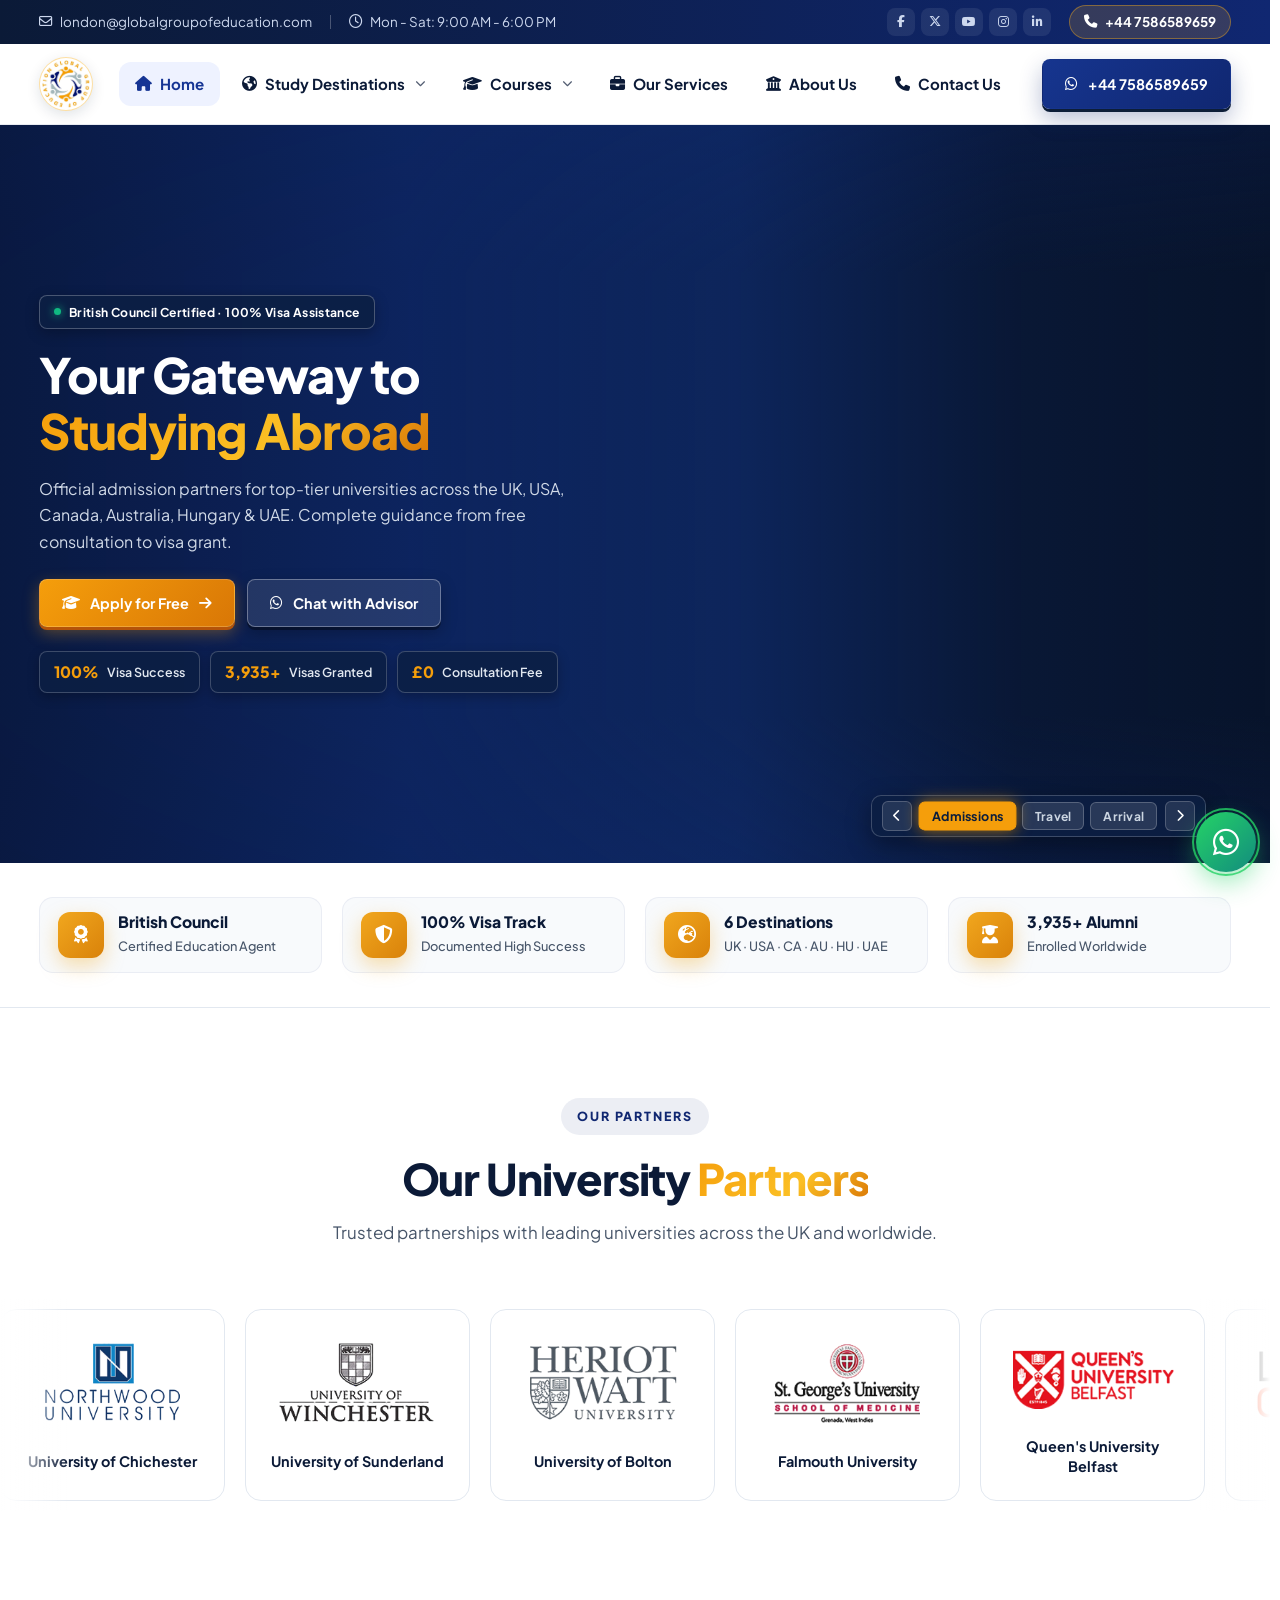
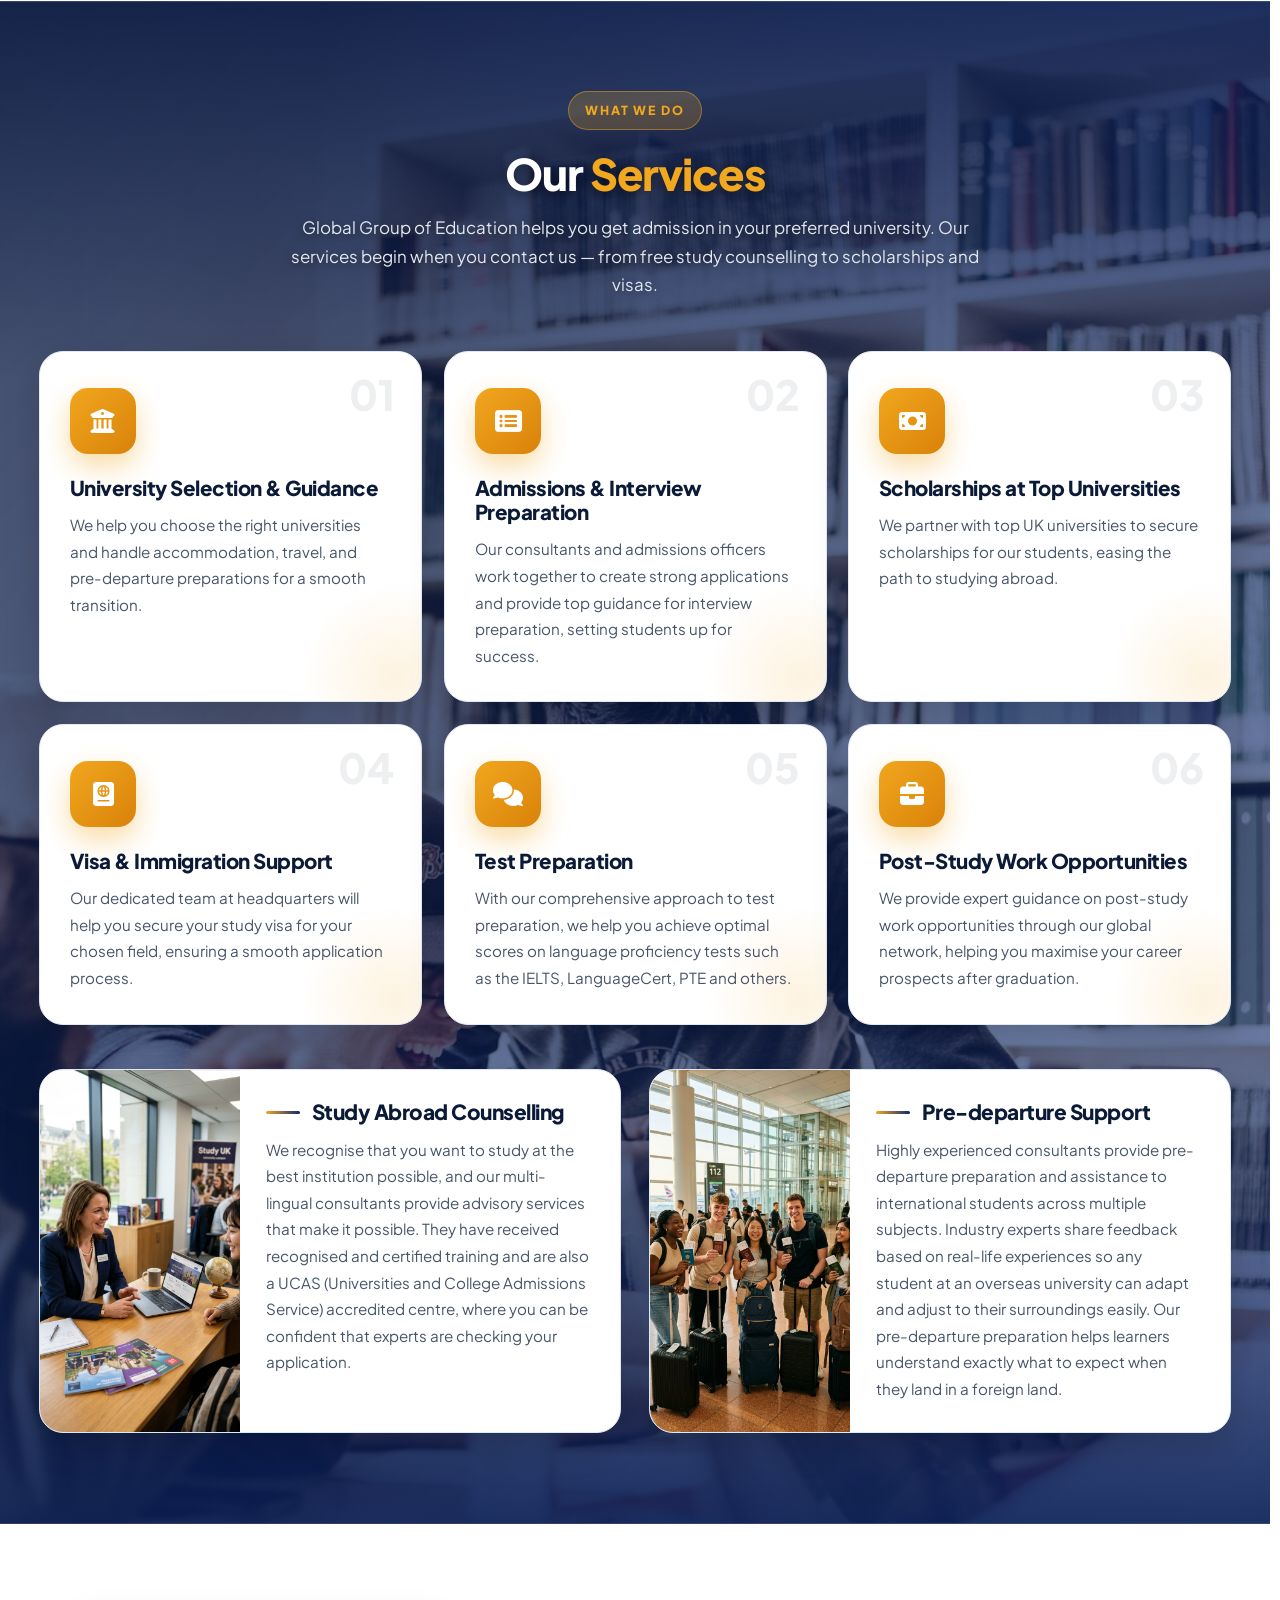
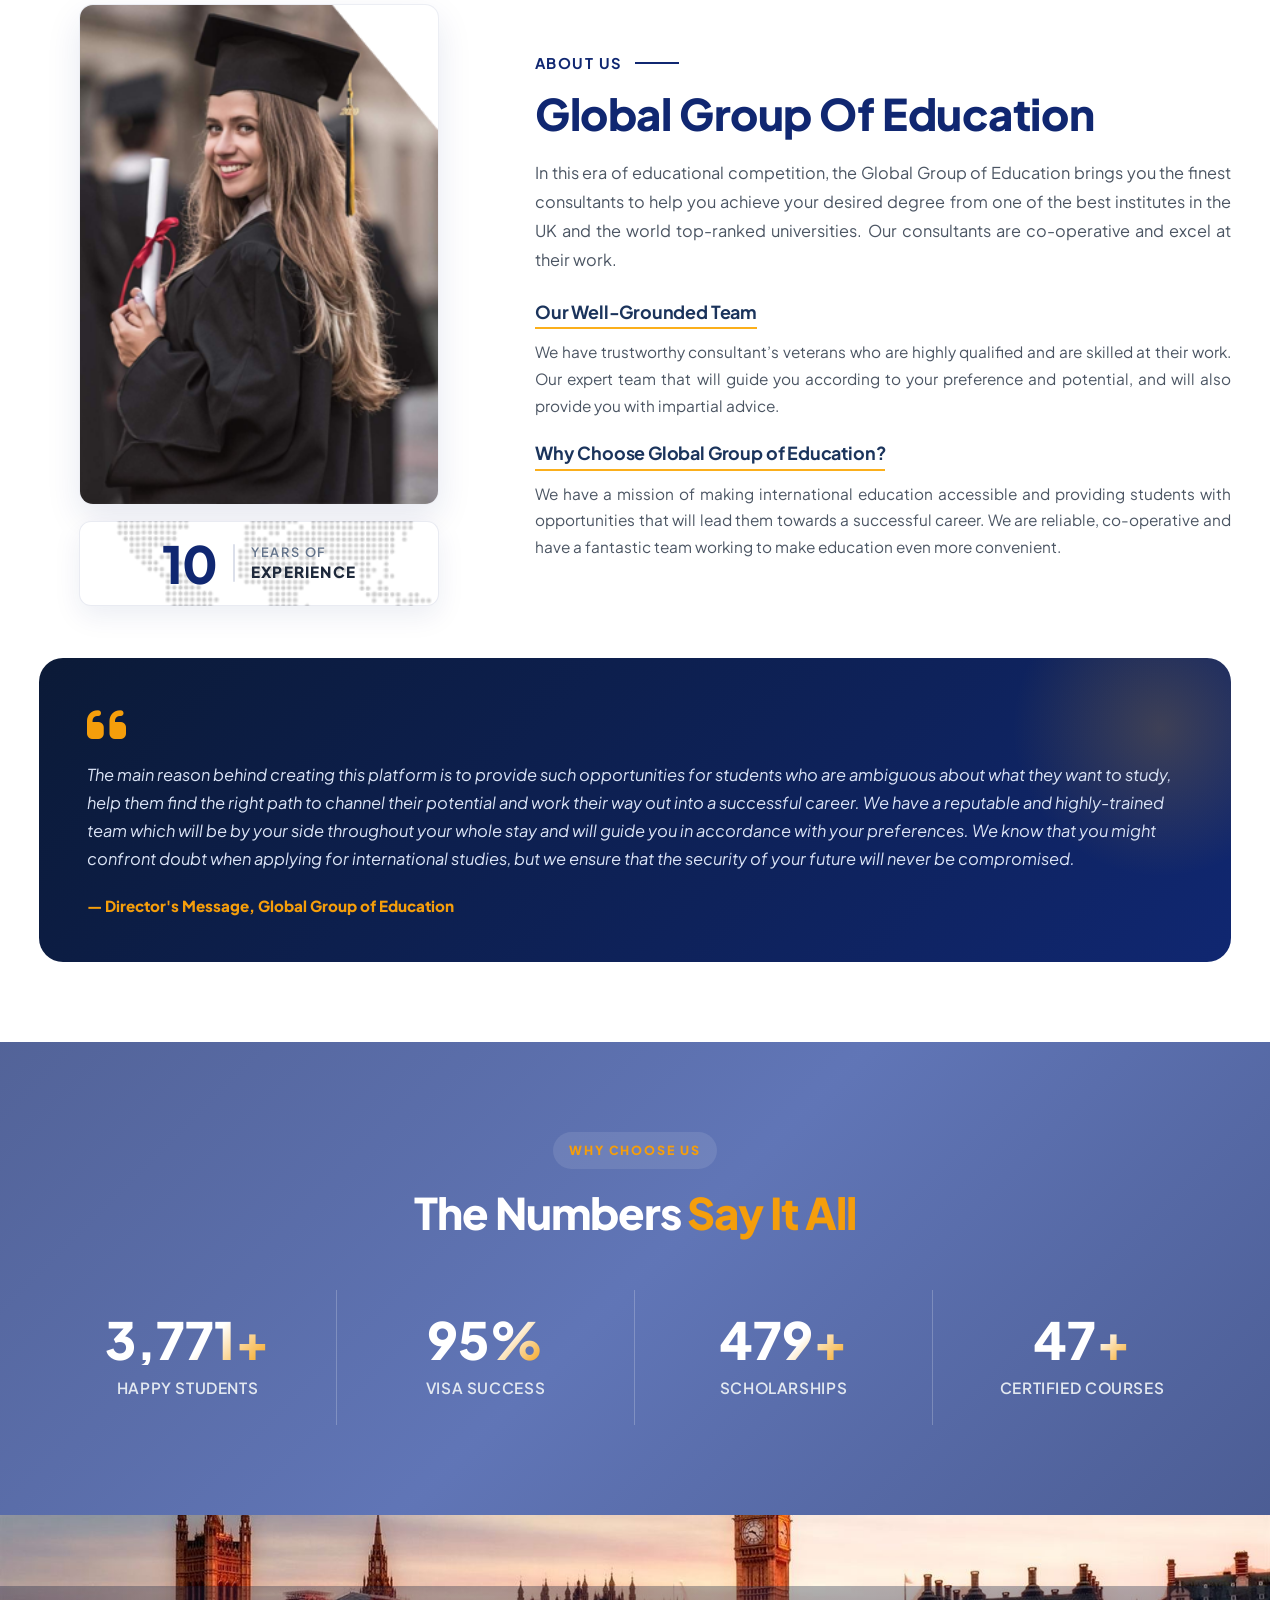
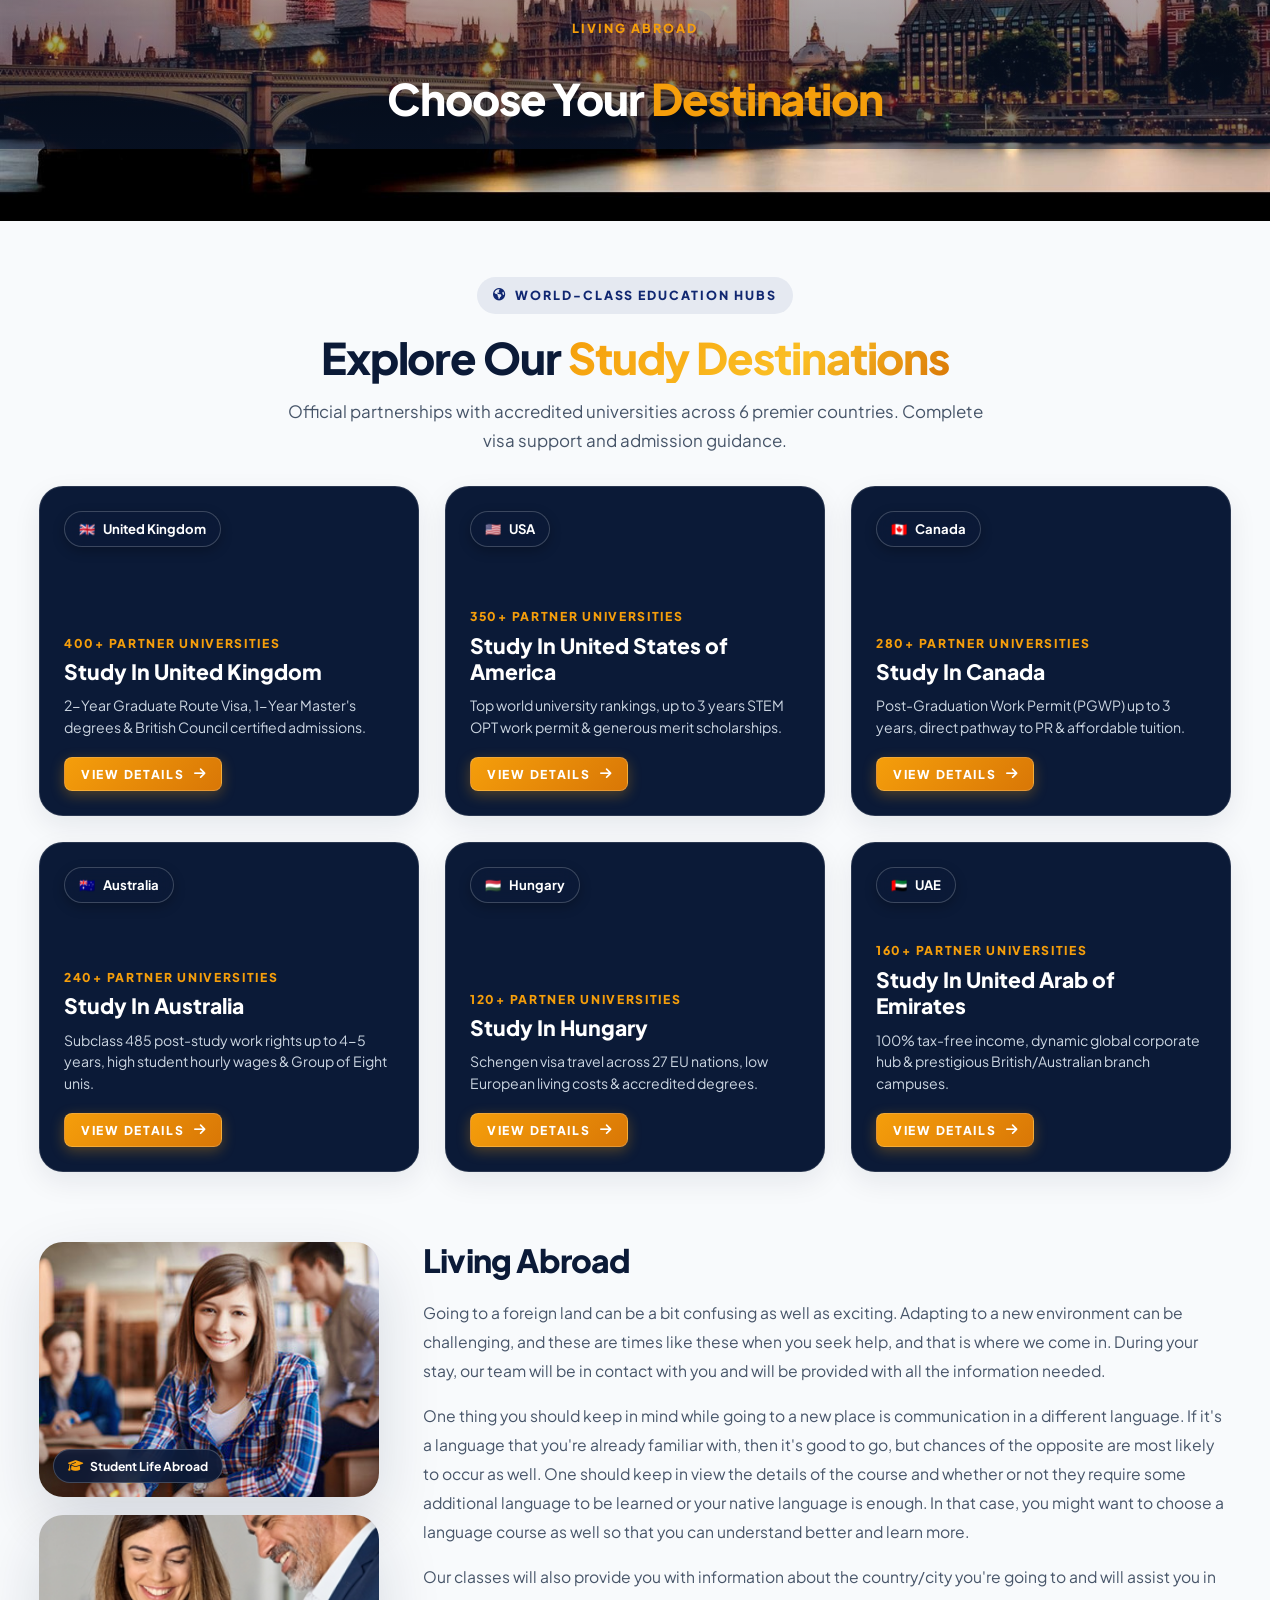
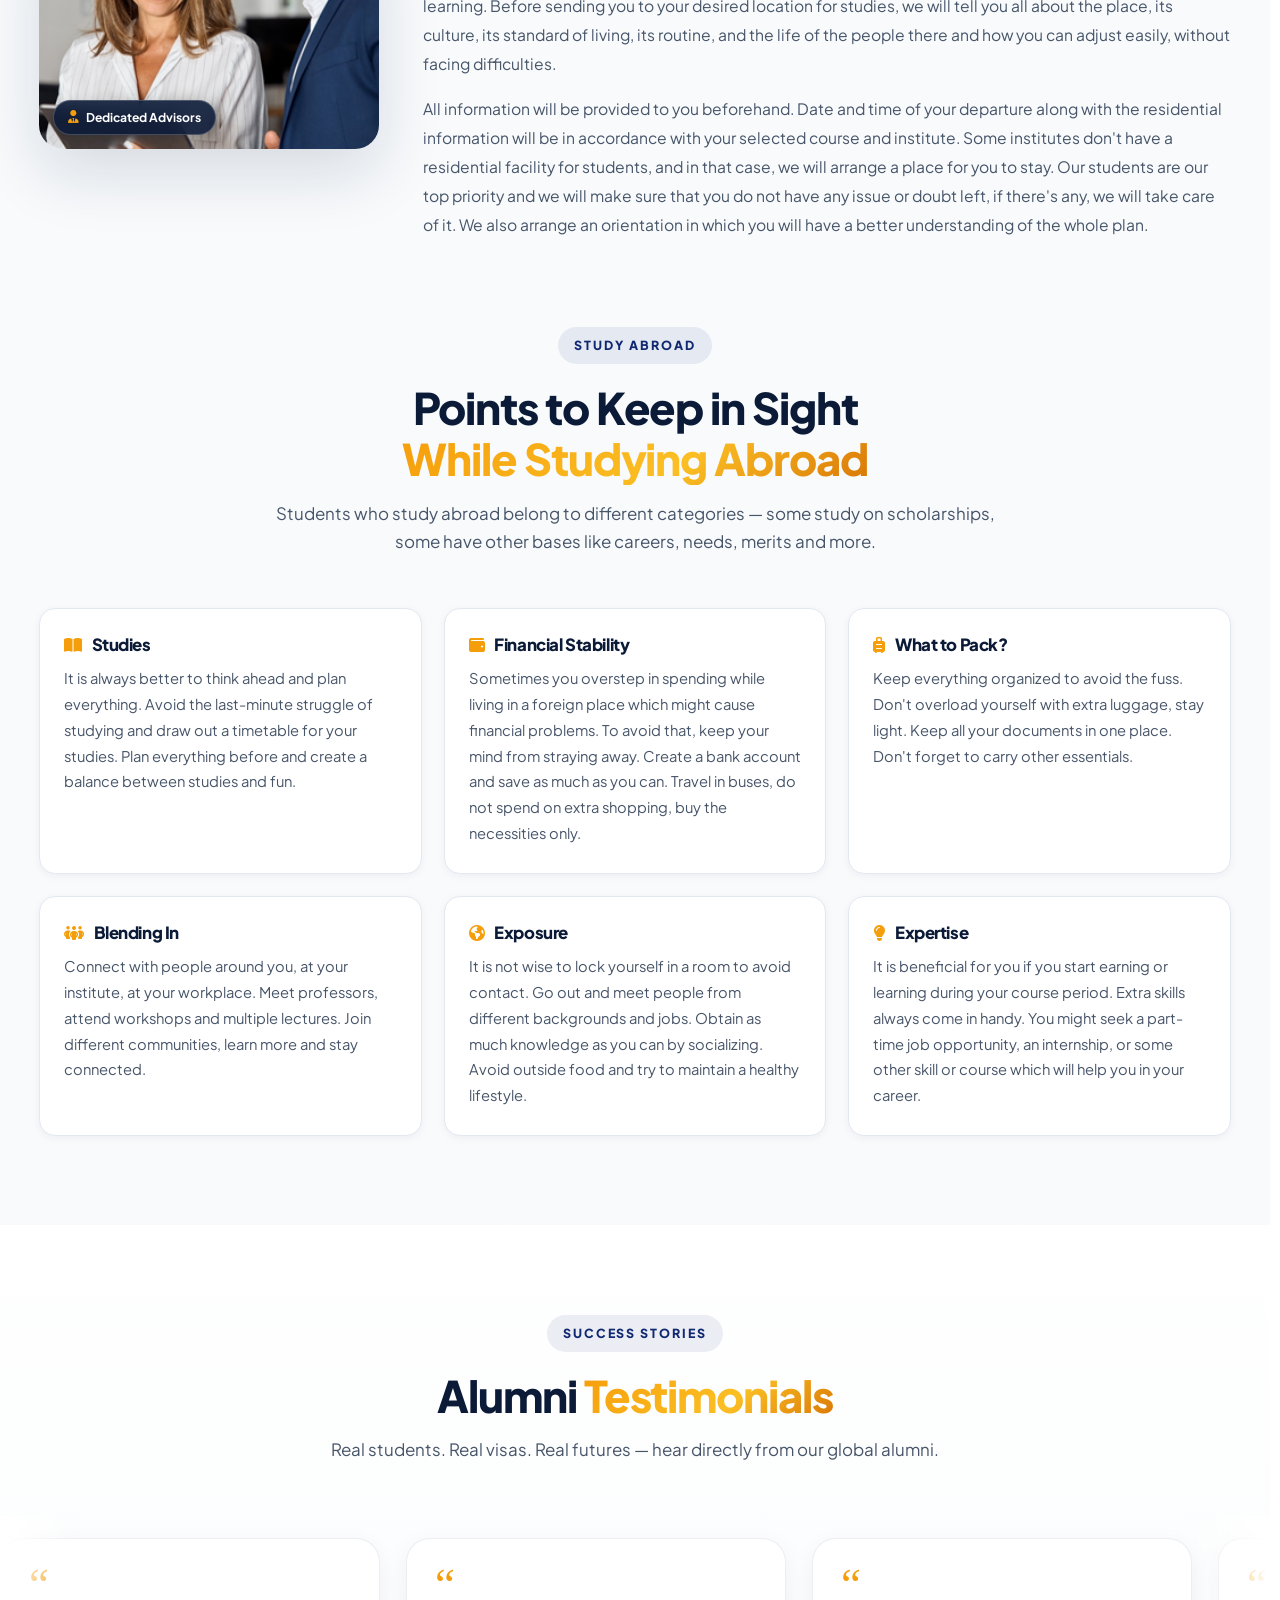
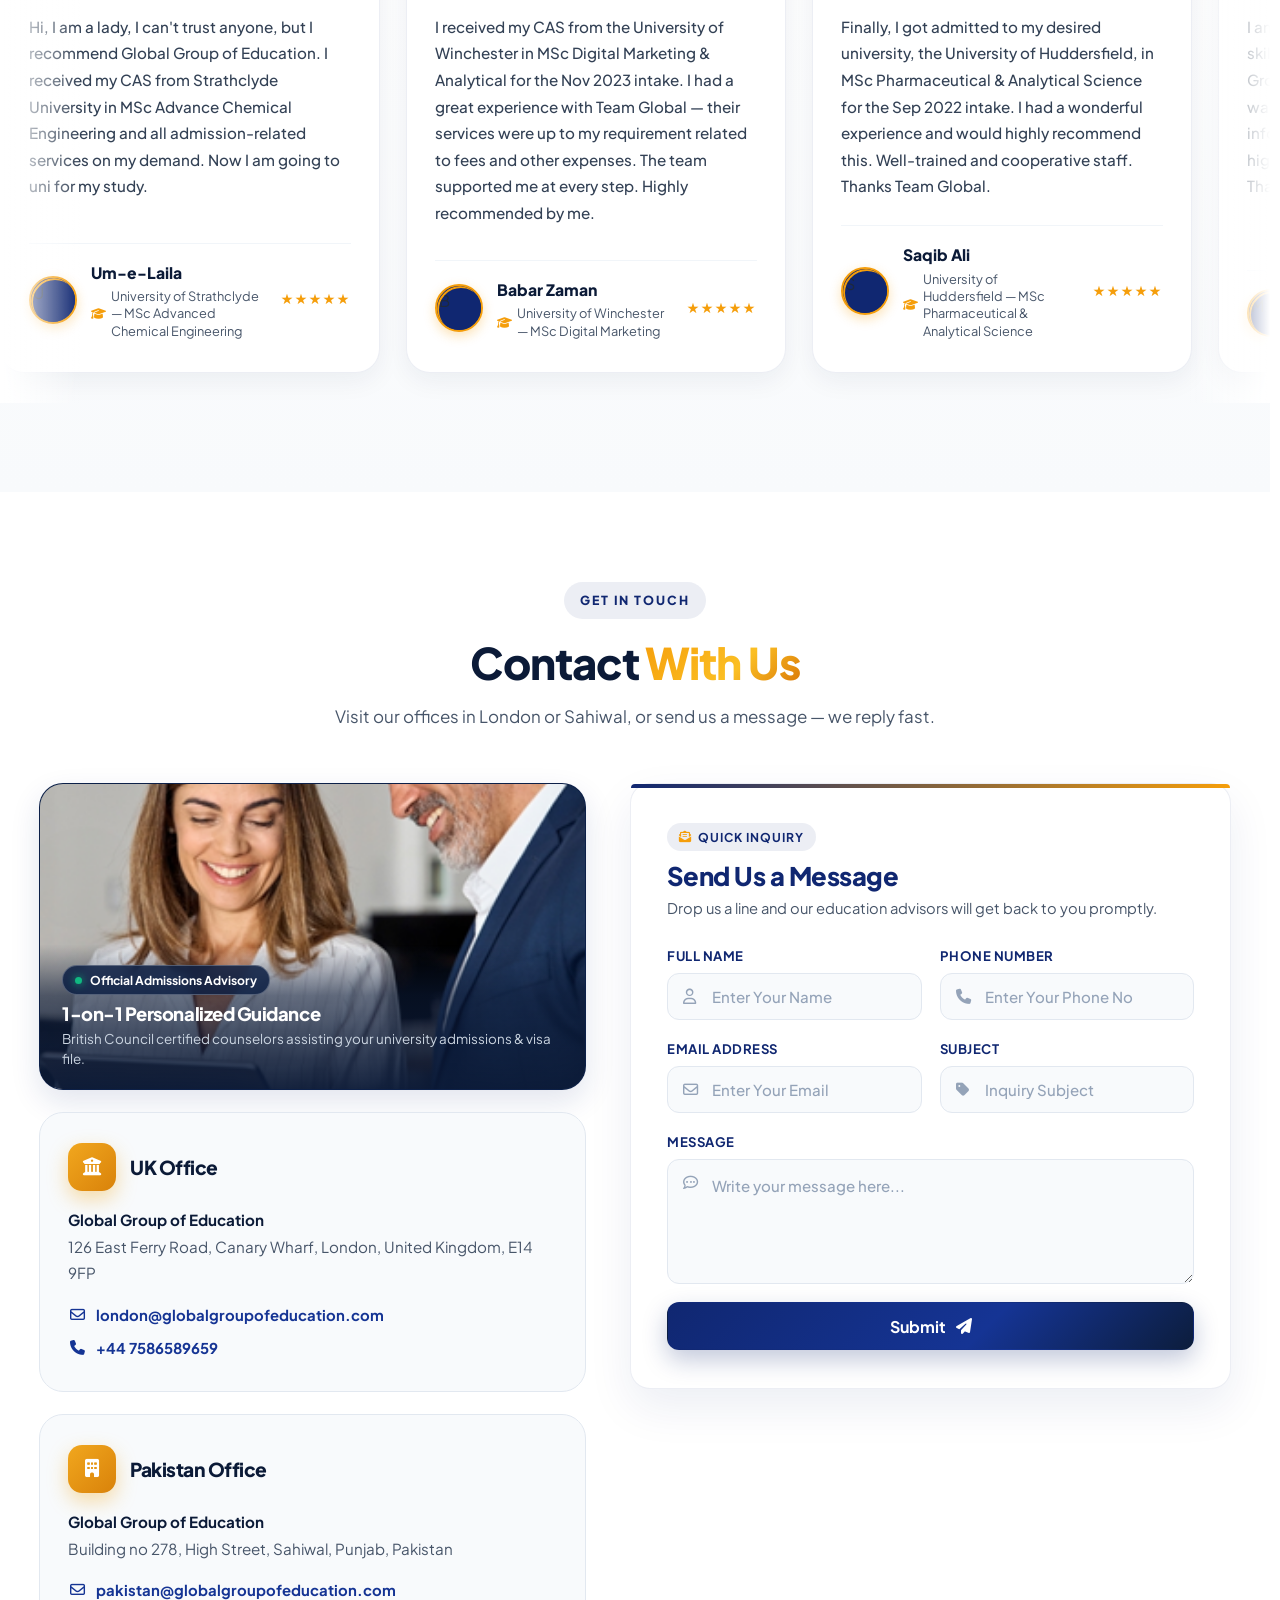
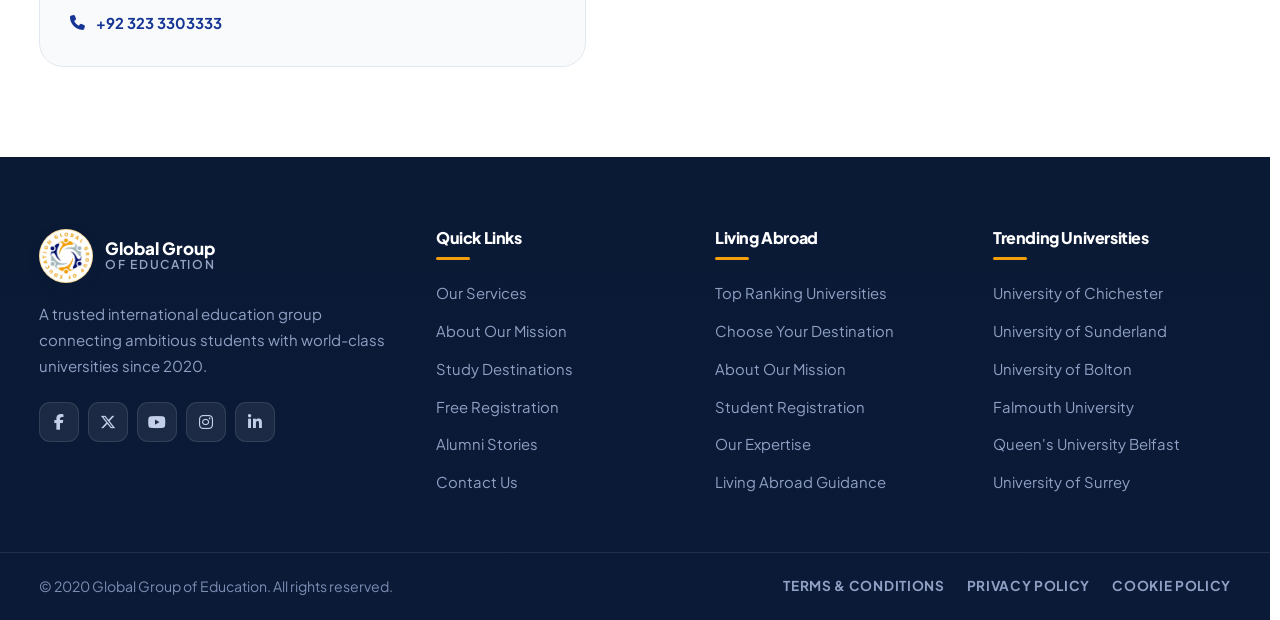
<file: index.html>
<!DOCTYPE html>
<html lang="en">

<head>
  <meta charset="UTF-8">
  <meta name="viewport" content="width=device-width, initial-scale=1.0">
  <title>Global Group of Education | Study Abroad Consultants UK</title>
  <meta name="description"
    content="Global Group of Education — Trusted study abroad consultants for UK, USA, Canada, Australia, Hungary & UAE. University admissions, visa guidance & scholarships.">
  <link rel="preconnect" href="https://fonts.googleapis.com">
  <link rel="preconnect" href="https://fonts.gstatic.com" crossorigin>
  <link rel="preconnect" href="https://cdnjs.cloudflare.com" crossorigin>
  <link rel="preconnect" href="https://cdn.jsdelivr.net" crossorigin>
  <link
    href="https://fonts.googleapis.com/css2?family=Plus+Jakarta+Sans:wght@400;500;600;700;800&family=Rubik:ital,wght@0,300..900;1,300..900&display=swap"
    rel="stylesheet">
  <link rel="stylesheet" href="https://cdnjs.cloudflare.com/ajax/libs/font-awesome/6.5.2/css/all.min.css"
    integrity="sha512-SnH5WK+bZxgPHs44uWIX+LLJAJ9/2PkPKZ5QiAj6Ta86w+fsb2TkcmfRyVX3pBnMFcV7oQPJkl9QevSCWr3W6A=="
    crossorigin="anonymous" referrerpolicy="no-referrer">
  <!-- Redundant high-availability CDN fallback to prevent tofu / empty boxes -->
  <link rel="stylesheet" href="https://cdn.jsdelivr.net/npm/@fortawesome/fontawesome-free@6.5.2/css/all.min.css"
    crossorigin="anonymous">
  <link rel="preload" as="image"
    href="https://images.unsplash.com/photo-1523050854058-8df90110c9f1?auto=format&fit=crop&w=1400&q=68"
    fetchpriority="high">
  <link rel="stylesheet" href="css/style.css?v=172">
  <style>
    /* Guaranteed instant visibility & live 1:1 real-time smooth scrolling */
    html {
      scroll-padding-top: 80px;
      scrollbar-gutter: stable;
      text-rendering: optimizeLegibility;
      -webkit-font-smoothing: antialiased;
    }

    

    /* Clean high-performance GPU compositing without VRAM layer bloat */
    .uni-track,
    .testi-track,
    .float-wa {
      will-change: transform;
      transform: translate3d(0, 0, 0);
      -webkit-transform: translate3d(0, 0, 0);
    }
  </style>
</head>

<body>

  <!-- ================= TOP BAR ================= -->
  <div class="topbar">
    <div class="container topbar__inner">
      <div class="topbar__left">
        <a href="mailto:london@globalgroupofeducation.com"><i class="fa-regular fa-envelope"></i>
          london@globalgroupofeducation.com</a>
        <span class="topbar__sep"></span>
        <a href="#"><i class="fa-regular fa-clock"></i> Mon - Sat: 9:00 AM - 6:00 PM</a>
      </div>
      <div class="topbar__right">
        <div class="topbar__socials">
          <a href="https://www.facebook.com/globalgroupofeducationUKofficial/" aria-label="Facebook" target="_blank"
            rel="noopener"><i class="fa-brands fa-facebook-f"></i></a>
          <a href="https://x.com/globalgroupedu" aria-label="X" target="_blank" rel="noopener"><i
              class="fa-brands fa-x-twitter"></i></a>
          <a href="https://www.youtube.com/@globalgroupofeducation" aria-label="YouTube" target="_blank"
            rel="noopener"><i class="fa-brands fa-youtube"></i></a>
          <a href="https://www.instagram.com/gge.pakistan/" aria-label="Instagram" target="_blank" rel="noopener"><i
              class="fa-brands fa-instagram"></i></a>
          <a href="https://www.linkedin.com/company/global-group-of-education/" aria-label="LinkedIn" target="_blank"
            rel="noopener"><i class="fa-brands fa-linkedin-in"></i></a>
        </div>
        <a class="topbar__phone" href="https://wa.me/447586589659?text=I'm%20interested" target="_blank" rel="noopener">
          <i class="fa-solid fa-phone"></i> +44 7586589659
        </a>
      </div>
    </div>
  </div>

  <!-- ================= HEADER ================= -->
  <header class="header" id="header">
    <div class="container header__inner">
      <a href="#home" class="logo" aria-label="Global Group of Education Home">
        <img src="assets/logo.png" alt="Global Group of Education" class="logo__img" width="52" height="52">
      </a>

      <!-- Nav Backdrop Overlay (Mobile) -->
      <div class="nav-overlay" id="navOverlay" aria-hidden="true"></div>

      <nav class="nav" id="nav" aria-label="Main Navigation">
        <!-- Mobile Drawer Head -->
        <div class="nav__drawer-head">
          <a href="#home" class="logo" aria-label="Global Group of Education Home">
            <img src="assets/logo.png" alt="Global Group of Education" class="logo__img" width="46" height="46">
          </a>
          <button class="nav__close-btn" id="navCloseBtn" aria-label="Close navigation menu">
            <i class="fa-solid fa-xmark"></i>
          </button>
        </div>

        <ul class="nav__list">
          <li>
            <a href="#home" class="nav__link active">
              <span class="nav__link-content"><i class="fa-solid fa-house nav__link-icon"></i> <span>Home</span></span>
            </a>
          </li>
          <li class="nav__item--dropdown">
            <button type="button" class="nav__link nav__dropdown-trigger" id="destDropdownTrigger"
              aria-expanded="false" aria-haspopup="true" aria-controls="destDropdownMenu">
              <span class="nav__link-content"><i class="fa-solid fa-earth-americas nav__link-icon"></i> <span>Study
                  Destinations</span></span>
              <i class="fa-solid fa-chevron-down nav__dropdown-arrow"></i>
            </button>
            <ul class="dropdown" id="destDropdownMenu">
              <li><a href="#dest-uk" class="dropdown__link" data-open-dest="uk">Study In United Kingdom</a></li>
              <li><a href="#dest-usa" class="dropdown__link" data-open-dest="usa">Study In United States of America</a></li>
              <li><a href="#dest-canada" class="dropdown__link" data-open-dest="canada">Study In Canada</a></li>
              <li><a href="#dest-australia" class="dropdown__link" data-open-dest="australia">Study In Australia</a></li>
              <li><a href="#dest-hungary" class="dropdown__link" data-open-dest="hungary">Study In Hungary</a></li>
              <li><a href="#dest-uae" class="dropdown__link" data-open-dest="uae">Study In United Arab of Emirates</a></li>
            </ul>
          </li>
          <li class="nav__item--dropdown">
            <button type="button" class="nav__link nav__dropdown-trigger" id="coursesDropdownTrigger"
              aria-expanded="false" aria-haspopup="true" aria-controls="coursesDropdownMenu">
              <span class="nav__link-content"><i class="fa-solid fa-graduation-cap nav__link-icon"></i> <span>Courses</span></span>
              <i class="fa-solid fa-chevron-down nav__dropdown-arrow"></i>
            </button>
            <ul class="dropdown" id="coursesDropdownMenu">
              <li><a href="#contact" class="dropdown__link" data-select-course="MBA / Business Management">Business &amp; Management (MBA / BBA)</a></li>
              <li><a href="#contact" class="dropdown__link" data-select-course="Computer Science & IT">Computer Science &amp; IT / AI</a></li>
              <li><a href="#contact" class="dropdown__link" data-select-course="Nursing & Healthcare">Nursing &amp; Health Sciences</a></li>
              <li><a href="#contact" class="dropdown__link" data-select-course="Engineering">Engineering &amp; Technology</a></li>
              <li><a href="#contact" class="dropdown__link" data-select-course="Law & Social Sciences">Law &amp; International Relations</a></li>
              <li><a href="#contact" class="dropdown__link" data-select-course="Hospitality & Tourism">Hospitality &amp; Tourism Management</a></li>
            </ul>
          </li>
          <li>
            <a href="#services" class="nav__link">
              <span class="nav__link-content"><i class="fa-solid fa-briefcase nav__link-icon"></i> <span>Our
                  Services</span></span>
            </a>
          </li>
          <li>
            <a href="#about" class="nav__link">
              <span class="nav__link-content"><i class="fa-solid fa-building-columns nav__link-icon"></i> <span>About
                  Us</span></span>
            </a>
          </li>
          <li>
            <a href="#contact" class="nav__link">
              <span class="nav__link-content"><i class="fa-solid fa-phone nav__link-icon"></i> <span>Contact
                  Us</span></span>
            </a>
          </li>
        </ul>

        <!-- Mobile Drawer Footer Actions -->
        <div class="nav__drawer-footer">
          <a href="https://global-group-of-education.vercel.app/student-registration.html" class="btn btn--accent btn--block nav__drawer-cta" id="drawerApplyBtn"><i class="fa-solid fa-graduation-cap"></i> Apply Now</a>
          <a href="https://wa.me/447586589659?text=Hello%20Global%20Group%20of%20Education%2C%20I%20want%20to%20inquire%20about%20admissions."
            class="btn btn--ghost btn--block nav__drawer-wa" target="_blank" rel="noopener">
            <i class="fa-brands fa-whatsapp"></i> Chat on WhatsApp
          </a>
          <div class="nav__drawer-meta">
            <span><i class="fa-solid fa-location-dot"></i> London &bull; Sahiwal</span>
            <span><i class="fa-solid fa-award"></i> British Council Certified</span>
          </div>
        </div>
      </nav>

      <div class="header__actions">
        <a href="https://wa.me/447586589659?text=I'm%20interested" class="btn btn--primary header__cta" target="_blank"
          rel="noopener">
          <i class="fa-brands fa-whatsapp"></i> +44 7586589659
        </a>
        <button class="hamburger" id="hamburger" aria-label="Toggle navigation" aria-controls="nav"
          aria-expanded="false">
          <span></span><span></span><span></span>
        </button>
      </div>
    </div>
  </header>

  <!-- ================= HERO ================= -->
  <section class="hero" id="home">
    <div class="hero__media" aria-hidden="true">
      <video class="hero__video" id="heroVideo" autoplay muted loop playsinline webkit-playsinline preload="auto"
        poster="https://images.unsplash.com/photo-1523050854058-8df90110c9f1?auto=format&fit=crop&w=1400&q=68">
        <source src="assets/hero-video.mp4" type="video/mp4">
      </video>
      <span class="hero__overlay"></span>
    </div>
    <div class="container">
      <div class="hero__content">
        <div class="hero__badge-wrap">
          <span class="hero__eyebrow"><span class="hero__pulse-dot"></span> British Council Certified &middot; 100% Visa
            Assistance</span>
        </div>
        <h1>Your Gateway to <span>Studying Abroad</span></h1>
        <p>Official admission partners for top-tier universities across the UK, USA, Canada, Australia, Hungary &amp;
          UAE. Complete guidance from free consultation to visa grant.</p>
        <div class="hero__btns">
          <a href="https://global-group-of-education.vercel.app/student-registration.html" class="btn btn--accent btn--lg" id="heroApplyBtn"><i class="fa-solid fa-graduation-cap"></i> Apply for Free <i class="fa-solid fa-arrow-right"></i></a>
          <a href="https://wa.me/447586589659?text=Hello%20Global%20Group%20of%20Education%2C%20I%20want%20to%20inquire%20about%20admissions."
            class="btn btn--ghost btn--lg" target="_blank" rel="noopener"><i class="fa-brands fa-whatsapp"></i> Chat
            with Advisor</a>
        </div>
        <div class="hero__stats-bar">
          <div class="hero__stat-pill"><strong>100%</strong><span>Visa Success</span></div>
          <div class="hero__stat-pill"><strong>3,935+</strong><span>Visas Granted</span></div>
          <div class="hero__stat-pill"><strong>£0</strong><span>Consultation Fee</span></div>
        </div>
      </div>
    </div>

    <!-- Hero Interactive Scene Highlights -->
    <div class="hero__controls" aria-label="Hero Scene Navigator">
      <button class="hero__ctrl-btn hero__ctrl-btn--prev" id="heroPrevBtn" aria-label="Previous scene">
        <i class="fa-solid fa-chevron-left"></i>
      </button>
      <div class="hero__dots" id="heroDots">
        <button class="hero__dot is-active" data-scene="0" aria-label="Scene 1: Campus Admissions"
          title="Campus Admissions">
          <span>Admissions</span>
        </button>
        <button class="hero__dot" data-scene="1" aria-label="Scene 2: Global Travel & Departure" title="Global Travel">
          <span>Travel</span>
        </button>
        <button class="hero__dot" data-scene="2" aria-label="Scene 3: Destination Arrival" title="Arrival & Guidance">
          <span>Arrival</span>
        </button>
      </div>
      <button class="hero__ctrl-btn hero__ctrl-btn--next" id="heroNextBtn" aria-label="Next scene">
        <i class="fa-solid fa-chevron-right"></i>
      </button>
    </div>
  </section>

  <!-- ================= TRUST STRIP ================= -->
  <section class="trust">
    <div class="container trust__inner">
      <div class="trust__item reveal">
        <div class="trust__icon"><i class="fa-solid fa-award"></i></div>
        <div><strong>British Council</strong><span>Certified Education Agent</span></div>
      </div>
      <div class="trust__item reveal">
        <div class="trust__icon"><i class="fa-solid fa-shield-halved"></i></div>
        <div><strong>100% Visa Track</strong><span>Documented High Success</span></div>
      </div>
      <div class="trust__item reveal">
        <div class="trust__icon"><i class="fa-solid fa-earth-europe"></i></div>
        <div><strong>6 Destinations</strong><span>UK · USA · CA · AU · HU · UAE</span></div>
      </div>
      <div class="trust__item reveal">
        <div class="trust__icon"><i class="fa-solid fa-user-graduate"></i></div>
        <div><strong>3,935+ Alumni</strong><span>Enrolled Worldwide</span></div>
      </div>
    </div>
  </section>

  <!-- ================= POPULAR UNIVERSITIES ================= -->
  <section class="section universities" id="universities">
    <div class="container">
      <div class="section__head reveal">
        <span class="eyebrow">Our Partners</span>
        <h2>Our University <span>Partners</span></h2>
        <p>Trusted partnerships with leading universities across the UK and worldwide.</p>
      </div>
    </div>

    <div class="uni-marquee reveal" aria-label="Partner universities">
      <div class="uni-track" id="uniGrid"></div>
    </div>
  </section>

  <!-- ================= OUR SERVICES ================= -->
  <section class="section services" id="services">
    <div class="container services__content">
      <div class="section__head reveal">
        <span class="eyebrow">What We Do</span>
        <h2>Our <span>Services</span></h2>
        <p>Global Group of Education helps you get admission in your preferred university. Our services begin when you
          contact us — from free study counselling to scholarships and visas.</p>
      </div>

      <div class="services-grid">
        <article class="service-card reveal"><span class="service-card__num">01</span>
          <div class="service-card__icon"><i class="fa-solid fa-building-columns"></i></div>
          <h3>University Selection &amp; Guidance</h3>
          <p>We help you choose the right universities and handle accommodation, travel, and pre-departure preparations
            for a smooth transition.</p>
        </article>
        <article class="service-card reveal"><span class="service-card__num">02</span>
          <div class="service-card__icon"><i class="fa-solid fa-rectangle-list"></i></div>
          <h3>Admissions &amp; Interview Preparation</h3>
          <p>Our consultants and admissions officers work together to create strong applications and provide top
            guidance for interview preparation, setting students up for success.</p>
        </article>
        <article class="service-card reveal"><span class="service-card__num">03</span>
          <div class="service-card__icon"><i class="fa-solid fa-money-bill"></i></div>
          <h3>Scholarships at Top Universities</h3>
          <p>We partner with top UK universities to secure scholarships for our students, easing the path to studying
            abroad.</p>
        </article>
        <article class="service-card reveal"><span class="service-card__num">04</span>
          <div class="service-card__icon"><i class="fa-solid fa-passport"></i></div>
          <h3>Visa &amp; Immigration Support</h3>
          <p>Our dedicated team at headquarters will help you secure your study visa for your chosen field, ensuring a
            smooth application process.</p>
        </article>
        <article class="service-card reveal"><span class="service-card__num">05</span>
          <div class="service-card__icon"><i class="fa-solid fa-comments"></i></div>
          <h3>Test Preparation</h3>
          <p>With our comprehensive approach to test preparation, we help you achieve optimal scores on language
            proficiency tests such as the IELTS, LanguageCert, PTE and others.</p>
        </article>
        <article class="service-card reveal"><span class="service-card__num">06</span>
          <div class="service-card__icon"><i class="fa-solid fa-briefcase"></i></div>
          <h3>Post-Study Work Opportunities</h3>
          <p>We provide expert guidance on post-study work opportunities through our global network, helping you
            maximise your career prospects after graduation.</p>
        </article>
      </div>

      <div class="services-extra">
        <div class="services-extra__card reveal">
          <div class="services-extra__img" style="background-image:url('assets/counselling-service.jpg')"></div>
          <div class="services-extra__body">
            <h3>Study Abroad Counselling</h3>
            <p>We recognise that you want to study at the best institution possible, and our multi-lingual consultants
              provide advisory services that make it possible. They have received recognised and certified training and
              are also a UCAS (Universities and College Admissions Service) accredited centre, where you can be
              confident that experts are checking your application.</p>
          </div>
        </div>
        <div class="services-extra__card reveal">
          <div class="services-extra__img" style="background-image:url('assets/pre-departure-service.jpg')"></div>
          <div class="services-extra__body">
            <h3>Pre-departure Support</h3>
            <p>Highly experienced consultants provide pre-departure preparation and assistance to international students
              across multiple subjects. Industry experts share feedback based on real-life experiences so any student at
              an overseas university can adapt and adjust to their surroundings easily. Our pre-departure preparation
              helps learners understand exactly what to expect when they land in a foreign land.</p>
          </div>
        </div>
      </div>
    </div>
  </section>


  <!-- ================= ABOUT US ================= -->
  <section class="section about" id="about">
    <div class="container">
      <div class="about__layout">
        <!-- Media Column (Image & Experience Counter) -->
        <div class="about-media reveal reveal--left">
          <figure class="about-media__fig">
            <img src="assets/abt-img2.png" alt="Successful Student Graduate - Global Group of Education" width="270"
              height="376" loading="lazy" decoding="async">
          </figure>
          <div class="about-experience">
            <div class="about-experience__inner">
              <strong class="about-experience__num">10</strong>
              <span class="about-experience__divider" aria-hidden="true"></span>
              <div class="about-experience__label">
                <span>YEARS OF</span>
                <span class="about-experience__sub">EXPERIENCE</span>
              </div>
            </div>
          </div>
        </div>

        <!-- Content Column -->
        <div class="about-content reveal reveal--right">
          <div class="about-eyebrow">
            <span>ABOUT US</span>
            <span class="about-eyebrow__bar" aria-hidden="true"></span>
          </div>
          <h2 class="about-title">Global Group Of Education</h2>
          <p class="about-desc">
            In this era of educational competition, the Global Group of Education brings you the finest consultants to
            help you achieve your desired degree from one of the best institutes in the UK and the world top-ranked
            universities. Our consultants are co-operative and excel at their work.
          </p>

          <div class="about-feature">
            <!-- Typography Spacing & Readability: Clean Title Case -->
            <h3 class="about-feature__title">Our Well-Grounded Team</h3>
            <p class="about-feature__desc">
              We have trustworthy consultant’s veterans who are highly qualified and are skilled at their work. Our
              expert team that will guide you according to your preference and potential, and will also provide you with
              impartial advice.
            </p>
          </div>

          <div class="about-feature">
            <!-- Typography Spacing & Readability: Clean Title Case -->
            <h3 class="about-feature__title">Why Choose Global Group of Education?</h3>
            <p class="about-feature__desc">
              We have a mission of making international education accessible and providing students with opportunities
              that will lead them towards a successful career. We are reliable, co-operative and have a fantastic team
              working to make education even more convenient.
            </p>
          </div>
        </div>
      </div>

      <div class="director reveal">
        <div class="director__quote"><i class="fa-solid fa-quote-left"></i></div>
        <blockquote>The main reason behind creating this platform is to provide such opportunities for students who are
          ambiguous about what they want to study, help them find the right path to channel their potential and work
          their way out into a successful career. We have a reputable and highly-trained team which will be by your side
          throughout your whole stay and will guide you in accordance with your preferences. We know that you might
          confront doubt when applying for international studies, but we ensure that the security of your future will
          never be compromised.</blockquote>
        <cite>— Director's Message, Global Group of Education</cite>
      </div>
    </div>
  </section>



  <!-- ================= STATS ================= -->
  <section class="section stats" id="stats">
    <div class="stats__bg"></div>
    <div class="container">
      <div class="section__head section__head--light reveal">
        <span class="eyebrow eyebrow--light">Why Choose Us</span>
        <h2>The Numbers <span>Say It All</span></h2>
      </div>
      <div class="stats__grid">
        <!-- Real fallback numbers provided in markup to prevent static '0' display -->
        <div class="stat reveal">
          <div class="stat__num" data-count="3935" data-suffix="+">3,935+</div>
          <div class="stat__label">Happy Students</div><i class="fa-solid fa-face-smile"></i>
        </div>
        <div class="stat reveal">
          <div class="stat__num" data-count="100" data-suffix="%">100%</div>
          <div class="stat__label">Visa Success</div><i class="fa-solid fa-passport"></i>
        </div>
        <div class="stat reveal">
          <div class="stat__num" data-count="500" data-suffix="+">500+</div>
          <div class="stat__label">Scholarships</div><i class="fa-solid fa-graduation-cap"></i>
        </div>
        <div class="stat reveal">
          <div class="stat__num" data-count="50" data-suffix="+">50+</div>
          <div class="stat__label">Certified Courses</div><i class="fa-solid fa-layer-group"></i>
        </div>
      </div>
    </div>
  </section>

  <!-- ================= CHOOSE YOUR DESTINATION ================= -->
  <section class="section destinations choose-dest" id="destinations">
    <div class="choose-banner">
      <img src="assets/choose-banner.jpg?v=23" alt="Choose Your Destination" loading="lazy" decoding="async">
      <div class="choose-banner__overlay">
        <span class="eyebrow">Living Abroad</span>
        <h2>Choose Your <span>Destination</span></h2>
      </div>
    </div>

    <div class="container">
      <!-- Section Head for Destinations -->
      <div class="section__head reveal" style="text-align:center;margin-top:clamp(36px,5vw,56px);margin-bottom:32px;">
        <span class="eyebrow"><i class="fa-solid fa-earth-americas"></i> World-Class Education Hubs</span>
        <h2>Explore Our <span>Study Destinations</span></h2>
        <p>Official partnerships with accredited universities across 6 premier countries. Complete visa support and admission guidance.</p>
      </div>

      <!-- 6 Study Destinations Grid -->
      <div class="dest-grid reveal" id="destGrid">
        <!-- 1. United Kingdom -->
        <article class="dest-card reveal" id="dest-uk" style="--img:url('https://images.unsplash.com/photo-1513635269975-59663e0ac1ad?auto=format&fit=crop&w=800&q=75')" data-dest="uk">
          <div class="dest-card__badge"><span class="dest-flag">🇬🇧</span> United Kingdom</div>
          <div class="dest-card__body">
            <span>400+ Partner Universities</span>
            <strong>Study In United Kingdom</strong>
            <p class="dest-card__desc">2-Year Graduate Route Visa, 1-Year Master's degrees &amp; British Council certified admissions.</p>
            <button type="button" class="btn btn--accent btn--sm dest-card__btn" data-open-dest="uk" aria-label="View Details for United Kingdom">
              <span>View Details</span> <i class="fa-solid fa-arrow-right"></i>
            </button>
          </div>
        </article>

        <!-- 2. USA -->
        <article class="dest-card reveal" id="dest-usa" style="--img:url('https://images.unsplash.com/photo-1485738422979-f5c462d49f74?auto=format&fit=crop&w=800&q=75')" data-dest="usa">
          <div class="dest-card__badge"><span class="dest-flag">🇺🇸</span> USA</div>
          <div class="dest-card__body">
            <span>350+ Partner Universities</span>
            <strong>Study In United States of America</strong>
            <p class="dest-card__desc">Top world university rankings, up to 3 years STEM OPT work permit &amp; generous merit scholarships.</p>
            <button type="button" class="btn btn--accent btn--sm dest-card__btn" data-open-dest="usa" aria-label="View Details for United States">
              <span>View Details</span> <i class="fa-solid fa-arrow-right"></i>
            </button>
          </div>
        </article>

        <!-- 3. Canada -->
        <article class="dest-card reveal" id="dest-canada" style="--img:url('https://images.unsplash.com/photo-1517935706615-2717063c2225?auto=format&fit=crop&w=800&q=75')" data-dest="canada">
          <div class="dest-card__badge"><span class="dest-flag">🇨🇦</span> Canada</div>
          <div class="dest-card__body">
            <span>280+ Partner Universities</span>
            <strong>Study In Canada</strong>
            <p class="dest-card__desc">Post-Graduation Work Permit (PGWP) up to 3 years, direct pathway to PR &amp; affordable tuition.</p>
            <button type="button" class="btn btn--accent btn--sm dest-card__btn" data-open-dest="canada" aria-label="View Details for Canada">
              <span>View Details</span> <i class="fa-solid fa-arrow-right"></i>
            </button>
          </div>
        </article>

        <!-- 4. Australia -->
        <article class="dest-card reveal" id="dest-australia" style="--img:url('https://images.unsplash.com/photo-1506973035872-a4ec16b8e8d9?auto=format&fit=crop&w=800&q=75')" data-dest="australia">
          <div class="dest-card__badge"><span class="dest-flag">🇦🇺</span> Australia</div>
          <div class="dest-card__body">
            <span>240+ Partner Universities</span>
            <strong>Study In Australia</strong>
            <p class="dest-card__desc">Subclass 485 post-study work rights up to 4-5 years, high student hourly wages &amp; Group of Eight unis.</p>
            <button type="button" class="btn btn--accent btn--sm dest-card__btn" data-open-dest="australia" aria-label="View Details for Australia">
              <span>View Details</span> <i class="fa-solid fa-arrow-right"></i>
            </button>
          </div>
        </article>

        <!-- 5. Hungary -->
        <article class="dest-card reveal" id="dest-hungary" style="--img:url('https://images.unsplash.com/photo-1541339907198-e08756dedf3f?auto=format&fit=crop&w=800&q=75')" data-dest="hungary">
          <div class="dest-card__badge"><span class="dest-flag">🇭🇺</span> Hungary</div>
          <div class="dest-card__body">
            <span>120+ Partner Universities</span>
            <strong>Study In Hungary</strong>
            <p class="dest-card__desc">Schengen visa travel across 27 EU nations, low European living costs &amp; accredited degrees.</p>
            <button type="button" class="btn btn--accent btn--sm dest-card__btn" data-open-dest="hungary" aria-label="View Details for Hungary">
              <span>View Details</span> <i class="fa-solid fa-arrow-right"></i>
            </button>
          </div>
        </article>

        <!-- 6. UAE -->
        <article class="dest-card reveal" id="dest-uae" style="--img:url('https://images.unsplash.com/photo-1512453979798-5ea266f8880c?auto=format&fit=crop&w=800&q=75')" data-dest="uae">
          <div class="dest-card__badge"><span class="dest-flag">🇦🇪</span> UAE</div>
          <div class="dest-card__body">
            <span>160+ Partner Universities</span>
            <strong>Study In United Arab of Emirates</strong>
            <p class="dest-card__desc">100% tax-free income, dynamic global corporate hub &amp; prestigious British/Australian branch campuses.</p>
            <button type="button" class="btn btn--accent btn--sm dest-card__btn" data-open-dest="uae" aria-label="View Details for United Arab Emirates">
              <span>View Details</span> <i class="fa-solid fa-arrow-right"></i>
            </button>
          </div>
        </article>
      </div>

      <div class="choose-living reveal">
        <div class="choose-living__media">
          <figure class="choose-living__img">
            <img src="assets/choose-living-abroad.jpg?v=23" alt="Living abroad student" loading="lazy" decoding="async">
            <figcaption class="choose-living__tag"><i class="fa-solid fa-graduation-cap"></i> Student Life Abroad
            </figcaption>
          </figure>
          <figure class="choose-living__img choose-living__img--secondary">
            <img src="assets/choose-living-advisors.png" alt="Education consultants guidance" loading="lazy"
              decoding="async">
            <figcaption class="choose-living__tag"><i class="fa-solid fa-user-tie"></i> Dedicated Advisors</figcaption>
          </figure>
        </div>
        <div class="choose-living__body">
          <h3>Living Abroad</h3>
          <p>Going to a foreign land can be a bit confusing as well as exciting. Adapting to a new environment can be
            challenging, and these are times like these when you seek help, and that is where we come in. During your
            stay, our team will be in contact with you and will be provided with all the information needed.</p>
          <p>One thing you should keep in mind while going to a new place is communication in a different language. If
            it's a language that you're already familiar with, then it's good to go, but chances of the opposite are
            most likely to occur as well. One should keep in view the details of the course and whether or not they
            require some additional language to be learned or your native language is enough. In that case, you might
            want to choose a language course as well so that you can understand better and learn more.</p>
          <p>Our classes will also provide you with information about the country/city you're going to and will assist
            you in learning. Before sending you to your desired location for studies, we will tell you all about the
            place, its culture, its standard of living, its routine, and the life of the people there and how you can
            adjust easily, without facing difficulties.</p>
          <p>All information will be provided to you beforehand. Date and time of your departure along with the
            residential information will be in accordance with your selected course and institute. Some institutes don't
            have a residential facility for students, and in that case, we will arrange a place for you to stay. Our
            students are our top priority and we will make sure that you do not have any issue or doubt left, if there's
            any, we will take care of it. We also arrange an orientation in which you will have a better understanding
            of the whole plan.</p>
        </div>
      </div>

      <div class="choose-points reveal">
        <div class="section__head">
          <span class="eyebrow">Study Abroad</span>
          <h2>Points to Keep in Sight <span>While Studying Abroad</span></h2>
          <p>Students who study abroad belong to different categories — some study on scholarships, some have other
            bases like careers, needs, merits and more.</p>
        </div>
        <div class="choose-points__grid">
          <div class="choose-point">
            <h4><i class="fa-solid fa-book-open"></i> Studies</h4>
            <p>It is always better to think ahead and plan everything. Avoid the last-minute struggle of studying and
              draw out a timetable for your studies. Plan everything before and create a balance between studies and
              fun.</p>
          </div>
          <div class="choose-point">
            <h4><i class="fa-solid fa-wallet"></i> Financial Stability</h4>
            <p>Sometimes you overstep in spending while living in a foreign place which might cause financial problems.
              To avoid that, keep your mind from straying away. Create a bank account and save as much as you can.
              Travel in buses, do not spend on extra shopping, buy the necessities only.</p>
          </div>
          <div class="choose-point">
            <h4><i class="fa-solid fa-suitcase-rolling"></i> What to Pack?</h4>
            <p>Keep everything organized to avoid the fuss. Don't overload yourself with extra luggage, stay light. Keep
              all your documents in one place. Don't forget to carry other essentials.</p>
          </div>
          <div class="choose-point">
            <h4><i class="fa-solid fa-people-group"></i> Blending In</h4>
            <p>Connect with people around you, at your institute, at your workplace. Meet professors, attend workshops
              and multiple lectures. Join different communities, learn more and stay connected.</p>
          </div>
          <div class="choose-point">
            <h4><i class="fa-solid fa-earth-americas"></i> Exposure</h4>
            <p>It is not wise to lock yourself in a room to avoid contact. Go out and meet people from different
              backgrounds and jobs. Obtain as much knowledge as you can by socializing. Avoid outside food and try to
              maintain a healthy lifestyle.</p>
          </div>
          <div class="choose-point">
            <h4><i class="fa-solid fa-lightbulb"></i> Expertise</h4>
            <p>It is beneficial for you if you start earning or learning during your course period. Extra skills always
              come in handy. You might seek a part-time job opportunity, an internship, or some other skill or course
              which will help you in your career.</p>
          </div>
        </div>
      </div>
    </div>
  </section>

  <!-- ================= TESTIMONIALS ================= -->
  <section class="section testimonials" id="testimonials">
    <div class="container">
      <div class="section__head reveal">
        <span class="eyebrow">Success Stories</span>
        <h2>Alumni <span>Testimonials</span></h2>
        <p>Real students. Real visas. Real futures — hear directly from our global alumni.</p>
      </div>
    </div>

    <div class="testi-marquee reveal" id="testiSlider">
      <div class="testi-track" id="testiTrack"></div>
    </div>
  </section>

  <!-- ================= CONTACT ================= -->
  <section class="section contact" id="contact">
    <div class="container">
      <div class="section__head reveal">
        <span class="eyebrow">Get In Touch</span>
        <h2>Contact <span>With Us</span></h2>
        <p>Visit our offices in London or Sahiwal, or send us a message — we reply fast.</p>
      </div>

      <div class="contact__grid">
        <div class="contact__offices reveal">
          <!-- Study Abroad Agency Video Showcase -->
          <div class="contact__video-card">
            <video class="contact__video" autoplay muted loop playsinline preload="auto" poster="assets/choose-living-advisors.png">
              <source src="assets/contact-agency-video.mp4" type="video/mp4">
            </video>
            <div class="contact__video-overlay">
              <span class="contact__video-badge">
                <span class="hero__pulse-dot"></span> Official Admissions Advisory
              </span>
              <h4>1-on-1 Personalized Guidance</h4>
              <p>British Council certified counselors assisting your university admissions &amp; visa file.</p>
            </div>
          </div>

          <div class="office-card">
            <div class="office-card__head"><i class="fa-solid fa-building-columns"></i>
              <h3>UK Office</h3>
            </div>
            <p><strong>Global Group of Education</strong><br>126 East Ferry Road, Canary Wharf, London, United Kingdom,
              E14 9FP</p>
            <a href="mailto:london@globalgroupofeducation.com"><i class="fa-regular fa-envelope"></i>
              london@globalgroupofeducation.com</a>
            <a href="tel:+447586589659"><i class="fa-solid fa-phone"></i> +44 7586589659</a>
          </div>
          <div class="office-card">
            <div class="office-card__head"><i class="fa-solid fa-building"></i>
              <h3>Pakistan Office</h3>
            </div>
            <p><strong>Global Group of Education</strong><br>Building no 278, High Street, Sahiwal, Punjab, Pakistan</p>
            <a href="mailto:pakistan@globalgroupofeducation.com"><i class="fa-regular fa-envelope"></i>
              pakistan@globalgroupofeducation.com</a>
            <a href="tel:+923233303333"><i class="fa-solid fa-phone"></i> +92 323 3303333</a>
          </div>
        </div>

        <form class="contact__form reveal" id="contactForm">
          <div class="contact__form-head">
            <span class="contact__form-badge"><i class="fa-solid fa-envelope-open-text"></i> Quick Inquiry</span>
            <h3>Send Us a Message</h3>
            <p>Drop us a line and our education advisors will get back to you promptly.</p>
          </div>
          <div class="field-row">
            <div class="field">
              <label for="cName">Full Name</label>
              <div class="field__wrap">
                <i class="fa-regular fa-user"></i>
                <input type="text" id="cName" placeholder="Enter Your Name" required>
              </div>
            </div>
            <div class="field">
              <label for="cPhone">Phone Number</label>
              <div class="field__wrap">
                <i class="fa-solid fa-phone"></i>
                <input type="tel" id="cPhone" placeholder="Enter Your Phone No" required>
              </div>
            </div>
          </div>
          <div class="field-row">
            <div class="field">
              <label for="cEmail">Email Address</label>
              <div class="field__wrap">
                <i class="fa-regular fa-envelope"></i>
                <input type="email" id="cEmail" placeholder="Enter Your Email" required>
              </div>
            </div>
            <div class="field">
              <label for="cSubject">Subject</label>
              <div class="field__wrap">
                <i class="fa-solid fa-tag"></i>
                <input type="text" id="cSubject" placeholder="Inquiry Subject" required>
              </div>
            </div>
          </div>
          <div class="field">
            <label for="cMsg">Message</label>
            <div class="field__wrap field__wrap--textarea">
              <i class="fa-regular fa-comment-dots"></i>
              <textarea id="cMsg" rows="4" placeholder="Write your message here..." required></textarea>
            </div>
          </div>
          <button type="submit" class="btn btn--primary btn--block contact__submit-btn">
            <span>Submit</span>
            <i class="fa-solid fa-paper-plane"></i>
          </button>
          <p class="form-note" id="contactNote"></p>
        </form>
      </div>
    </div>
  </section>

  <!-- ================= FOOTER ================= -->
  <footer class="footer">
    <div class="container footer__grid">
      <div class="footer__brand">
        <a href="#" class="logo logo--light">
          <img src="assets/logo.png" alt="Global Group of Education" class="logo__img" width="46" height="46">
          <span class="logo__text"><strong>Global Group</strong><small>of Education</small></span>
        </a>
        <p>A trusted international education group connecting ambitious students with world-class universities since
          2020.</p>
        <div class="footer__social">
          <a href="https://www.facebook.com/globalgroupofeducationUKofficial/" target="_blank" rel="noopener"
            aria-label="Facebook"><i class="fa-brands fa-facebook-f"></i></a>
          <a href="https://x.com/globalgroupedu" target="_blank" rel="noopener" aria-label="X"><i
              class="fa-brands fa-x-twitter"></i></a>
          <a href="https://www.youtube.com/@globalgroupofeducation" target="_blank" rel="noopener"
            aria-label="YouTube"><i class="fa-brands fa-youtube"></i></a>
          <a href="https://www.instagram.com/gge.pakistan/" target="_blank" rel="noopener" aria-label="Instagram"><i
              class="fa-brands fa-instagram"></i></a>
          <a href="https://www.linkedin.com/company/global-group-of-education/" target="_blank" rel="noopener"
            aria-label="LinkedIn"><i class="fa-brands fa-linkedin-in"></i></a>
        </div>
      </div>

      <div class="footer__col reveal">
        <h4>Quick Links</h4>
        <ul>
          <li><a href="#services">Our Services</a></li>
          <li><a href="#about">About Our Mission</a></li>
          <li><a href="#destinations">Study Destinations</a></li>
          <li><a href="#contact">Free Registration</a></li>
          <li><a href="#testimonials">Alumni Stories</a></li>
          <li><a href="#contact">Contact Us</a></li>
        </ul>
      </div>

      <div class="footer__col reveal">
        <h4>Living Abroad</h4>
        <ul>
          <li><a href="#universities">Top Ranking Universities</a></li>
          <li><a href="#destinations">Choose Your Destination</a></li>
          <li><a href="#about">About Our Mission</a></li>
          <li><a href="https://global-group-of-education.vercel.app/student-registration.html">Student Registration</a></li>
          <li><a href="#services">Our Expertise</a></li>
          <li><a href="#contact">Living Abroad Guidance</a></li>
        </ul>
      </div>

      <div class="footer__col reveal">
        <h4>Trending Universities</h4>
        <ul>
          <li><a href="#universities">University of Chichester</a></li>
          <li><a href="#universities">University of Sunderland</a></li>
          <li><a href="#universities">University of Bolton</a></li>
          <li><a href="#universities">Falmouth University</a></li>
          <li><a href="#universities">Queen's University Belfast</a></li>
          <li><a href="#universities">University of Surrey</a></li>
        </ul>
      </div>


    </div>

    <div class="footer__bottom">
      <div class="container footer__bottom-inner">
        <p>© 2020 Global Group of Education. All rights reserved.</p>
        <div class="footer__legal">
          <a href="#">Terms &amp; Conditions</a><a href="#">Privacy Policy</a><a href="#">Cookie Policy</a>
        </div>
      </div>
    </div>
  </footer>

  <!-- ================= DESTINATION DETAIL MODAL ================= -->
  <div class="dest-modal" id="destModal" aria-hidden="true" role="dialog" aria-modal="true" aria-labelledby="destModalTitle">
    <div class="dest-modal__backdrop" id="destModalBackdrop"></div>
    <div class="dest-modal__dialog">
      <button type="button" class="dest-modal__close" id="destModalClose" aria-label="Close details">
        <i class="fa-solid fa-xmark"></i>
      </button>

      <div class="dest-modal__header">
        <div class="dest-modal__badge" id="destModalBadge"><span class="dest-flag" id="destModalFlag">🇬🇧</span> <span id="destModalCountry">United Kingdom</span></div>
        <h3 class="dest-modal__title" id="destModalTitle">Study In United Kingdom</h3>
        <p class="dest-modal__tag" id="destModalTag">British Council Certified Admissions</p>
      </div>

      <div class="dest-modal__body">
        <p class="dest-modal__overview" id="destModalOverview"></p>

        <div class="dest-modal__facts">
          <div class="dest-fact-item">
            <i class="fa-solid fa-calendar-check"></i>
            <div>
              <strong>Next Intakes</strong>
              <span id="destModalIntakes">January · May · September</span>
            </div>
          </div>
          <div class="dest-fact-item">
            <i class="fa-solid fa-briefcase"></i>
            <div>
              <strong>Post-Study Work</strong>
              <span id="destModalWork">2-Year Graduate Route Visa</span>
            </div>
          </div>
          <div class="dest-fact-item">
            <i class="fa-solid fa-layer-group"></i>
            <div>
              <strong>Degree Levels</strong>
              <span id="destModalDegrees">Undergraduate · Postgraduate · PhD</span>
            </div>
          </div>
          <div class="dest-fact-item">
            <i class="fa-solid fa-coins"></i>
            <div>
              <strong>Tuition &amp; Aid</strong>
              <span id="destModalFee">Scholarships available</span>
            </div>
          </div>
        </div>

        <div class="dest-modal__unis">
          <h4><i class="fa-solid fa-building-columns"></i> Top Partner Universities</h4>
          <p id="destModalUnis"></p>
        </div>

        <div class="dest-modal__benefits">
          <h4><i class="fa-solid fa-star"></i> Key Advantages</h4>
          <ul id="destModalBenefits"></ul>
        </div>
      </div>

      <div class="dest-modal__footer">
        <button type="button" class="btn btn--accent dest-modal__apply-btn" id="destModalApplyBtn">
          <span>Apply for Free</span> <i class="fa-solid fa-arrow-right"></i>
        </button>
        <a href="#" class="btn btn--ghost dest-modal__wa-btn" id="destModalWaBtn" target="_blank" rel="noopener">
          <i class="fa-brands fa-whatsapp"></i> <span>Ask on WhatsApp</span>
        </a>
      </div>
    </div>
  </div>

  <!-- Back to top -->
  <button class="to-top" id="toTop" aria-label="Back to top"><i class="fa-solid fa-arrow-up"></i></button>

  <!-- Floating WhatsApp Quick Action -->
  <a href="https://wa.me/447586589659?text=Hello%20Global%20Group%20of%20Education%2C%20I%20would%20like%20to%20inquire%20about%20studying%20abroad."
    class="float-wa" target="_blank" rel="noopener" aria-label="Chat on WhatsApp">
    <span class="float-wa__pulse"></span>
    <i class="fa-brands fa-whatsapp"></i>
    <span class="float-wa__tooltip">Chat with Advisor</span>
  </a>

  <script src="js/main.js?v=172" defer></script>
</body>

</html>
</file>
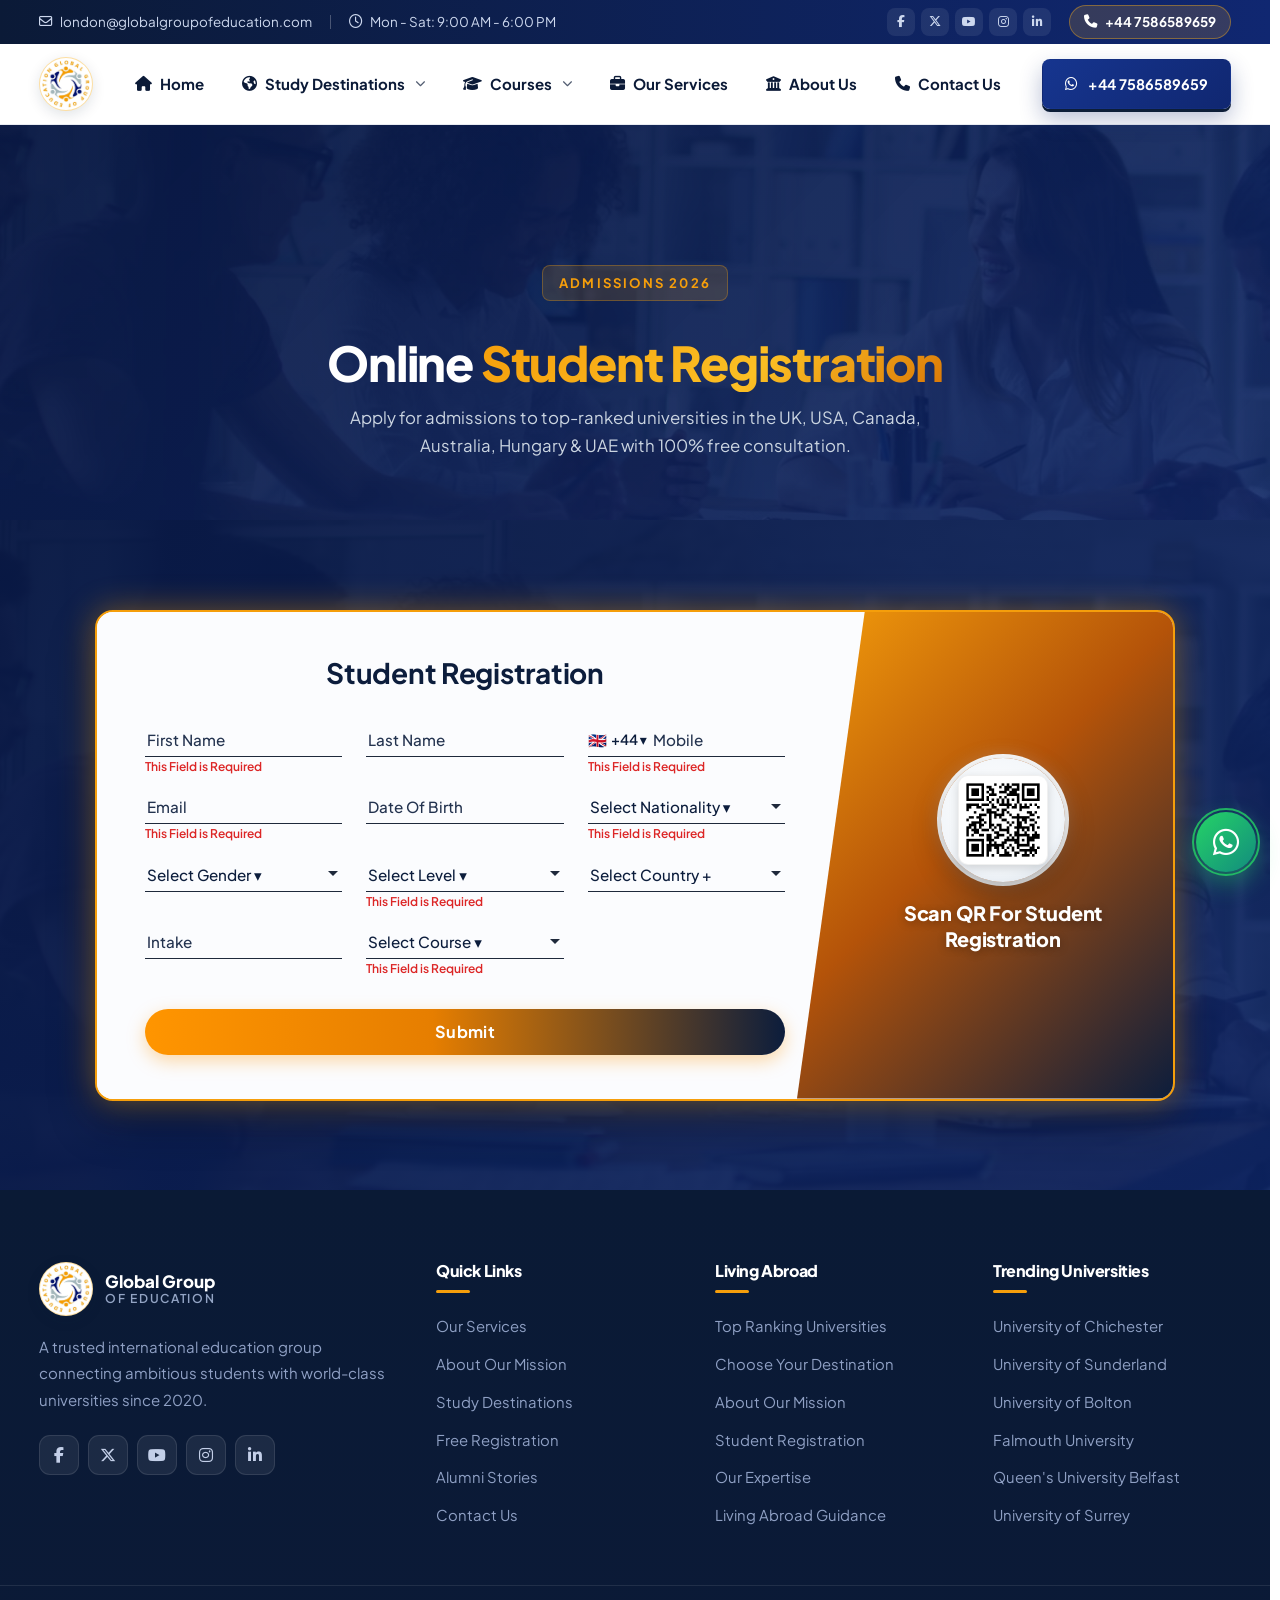
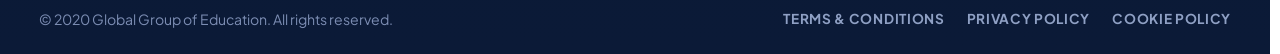
<file: student-registration.html>
<!DOCTYPE html>
<html lang="en">

<head>
  <meta charset="UTF-8">
  <meta name="viewport" content="width=device-width, initial-scale=1.0">
  <title>Student Registration | Global Group of Education</title>
  <meta name="description"
    content="Global Group of Education — Trusted study abroad consultants for UK, USA, Canada, Australia, Hungary & UAE. University admissions, visa guidance & scholarships.">
  <link rel="preconnect" href="https://fonts.googleapis.com">
  <link rel="preconnect" href="https://fonts.gstatic.com" crossorigin>
  <link rel="preconnect" href="https://cdnjs.cloudflare.com" crossorigin>
  <link rel="preconnect" href="https://cdn.jsdelivr.net" crossorigin>
  <link
    href="https://fonts.googleapis.com/css2?family=Plus+Jakarta+Sans:wght@400;500;600;700;800&family=Rubik:ital,wght@0,300..900;1,300..900&display=swap"
    rel="stylesheet">
  <link rel="stylesheet" href="https://cdnjs.cloudflare.com/ajax/libs/font-awesome/6.5.2/css/all.min.css"
    integrity="sha512-SnH5WK+bZxgPHs44uWIX+LLJAJ9/2PkPKZ5QiAj6Ta86w+fsb2TkcmfRyVX3pBnMFcV7oQPJkl9QevSCWr3W6A=="
    crossorigin="anonymous" referrerpolicy="no-referrer">
  <!-- Redundant high-availability CDN fallback to prevent tofu / empty boxes -->
  <link rel="stylesheet" href="https://cdn.jsdelivr.net/npm/@fortawesome/fontawesome-free@6.5.2/css/all.min.css"
    crossorigin="anonymous">
  <link rel="preload" as="image"
    href="https://images.unsplash.com/photo-1523050854058-8df90110c9f1?auto=format&fit=crop&w=1400&q=68"
    fetchpriority="high">
  <link rel="stylesheet" href="css/style.css?v=172">
  <style>
    /* Guaranteed instant visibility & live 1:1 real-time smooth scrolling */
    html {
      scroll-padding-top: 80px;
      scrollbar-gutter: stable;
      text-rendering: optimizeLegibility;
      -webkit-font-smoothing: antialiased;
    }

    

    /* Clean high-performance GPU compositing without VRAM layer bloat */
    .uni-track,
    .testi-track,
    .float-wa {
      will-change: transform;
      transform: translate3d(0, 0, 0);
      -webkit-transform: translate3d(0, 0, 0);
    }
  </style>
</head>

<body>

  <!-- ================= TOP BAR ================= -->
  <div class="topbar">
    <div class="container topbar__inner">
      <div class="topbar__left">
        <a href="mailto:london@globalgroupofeducation.com"><i class="fa-regular fa-envelope"></i>
          london@globalgroupofeducation.com</a>
        <span class="topbar__sep"></span>
        <a href="#"><i class="fa-regular fa-clock"></i> Mon - Sat: 9:00 AM - 6:00 PM</a>
      </div>
      <div class="topbar__right">
        <div class="topbar__socials">
          <a href="https://www.facebook.com/globalgroupofeducationUKofficial/" aria-label="Facebook" target="_blank"
            rel="noopener"><i class="fa-brands fa-facebook-f"></i></a>
          <a href="https://x.com/globalgroupedu" aria-label="X" target="_blank" rel="noopener"><i
              class="fa-brands fa-x-twitter"></i></a>
          <a href="https://www.youtube.com/@globalgroupofeducation" aria-label="YouTube" target="_blank"
            rel="noopener"><i class="fa-brands fa-youtube"></i></a>
          <a href="https://www.instagram.com/gge.pakistan/" aria-label="Instagram" target="_blank" rel="noopener"><i
              class="fa-brands fa-instagram"></i></a>
          <a href="https://www.linkedin.com/company/global-group-of-education/" aria-label="LinkedIn" target="_blank"
            rel="noopener"><i class="fa-brands fa-linkedin-in"></i></a>
        </div>
        <a class="topbar__phone" href="https://wa.me/447586589659?text=I'm%20interested" target="_blank" rel="noopener">
          <i class="fa-solid fa-phone"></i> +44 7586589659
        </a>
      </div>
    </div>
  </div>

  <!-- ================= HEADER ================= -->
  <header class="header" id="header">
    <div class="container header__inner">
      <a href="index.html#home" class="logo" aria-label="Global Group of Education Home">
        <img src="assets/logo.png" alt="Global Group of Education" class="logo__img" width="52" height="52">
      </a>

      <!-- Nav Backdrop Overlay (Mobile) -->
      <div class="nav-overlay" id="navOverlay" aria-hidden="true"></div>

      <nav class="nav" id="nav" aria-label="Main Navigation">
        <!-- Mobile Drawer Head -->
        <div class="nav__drawer-head">
          <a href="index.html#home" class="logo" aria-label="Global Group of Education Home">
            <img src="assets/logo.png" alt="Global Group of Education" class="logo__img" width="46" height="46">
          </a>
          <button class="nav__close-btn" id="navCloseBtn" aria-label="Close navigation menu">
            <i class="fa-solid fa-xmark"></i>
          </button>
        </div>

        <ul class="nav__list">
          <li>
            <a href="index.html#home" class="nav__link active">
              <span class="nav__link-content"><i class="fa-solid fa-house nav__link-icon"></i> <span>Home</span></span>
            </a>
          </li>
          <li class="nav__item--dropdown">
            <button type="button" class="nav__link nav__dropdown-trigger" id="destDropdownTrigger"
              aria-expanded="false" aria-haspopup="true" aria-controls="destDropdownMenu">
              <span class="nav__link-content"><i class="fa-solid fa-earth-americas nav__link-icon"></i> <span>Study
                  Destinations</span></span>
              <i class="fa-solid fa-chevron-down nav__dropdown-arrow"></i>
            </button>
            <ul class="dropdown" id="destDropdownMenu">
              <li><a href="#dest-uk" class="dropdown__link" data-open-dest="uk">Study In United Kingdom</a></li>
              <li><a href="#dest-usa" class="dropdown__link" data-open-dest="usa">Study In United States of America</a></li>
              <li><a href="#dest-canada" class="dropdown__link" data-open-dest="canada">Study In Canada</a></li>
              <li><a href="#dest-australia" class="dropdown__link" data-open-dest="australia">Study In Australia</a></li>
              <li><a href="#dest-hungary" class="dropdown__link" data-open-dest="hungary">Study In Hungary</a></li>
              <li><a href="#dest-uae" class="dropdown__link" data-open-dest="uae">Study In United Arab of Emirates</a></li>
            </ul>
          </li>
          <li class="nav__item--dropdown">
            <button type="button" class="nav__link nav__dropdown-trigger" id="coursesDropdownTrigger"
              aria-expanded="false" aria-haspopup="true" aria-controls="coursesDropdownMenu">
              <span class="nav__link-content"><i class="fa-solid fa-graduation-cap nav__link-icon"></i> <span>Courses</span></span>
              <i class="fa-solid fa-chevron-down nav__dropdown-arrow"></i>
            </button>
            <ul class="dropdown" id="coursesDropdownMenu">
              <li><a href="#enquiry" class="dropdown__link" data-select-course="MBA / Business Management">Business &amp; Management (MBA / BBA)</a></li>
              <li><a href="#enquiry" class="dropdown__link" data-select-course="Computer Science & IT">Computer Science &amp; IT / AI</a></li>
              <li><a href="#enquiry" class="dropdown__link" data-select-course="Nursing & Healthcare">Nursing &amp; Health Sciences</a></li>
              <li><a href="#enquiry" class="dropdown__link" data-select-course="Engineering">Engineering &amp; Technology</a></li>
              <li><a href="#enquiry" class="dropdown__link" data-select-course="Law & Social Sciences">Law &amp; International Relations</a></li>
              <li><a href="#enquiry" class="dropdown__link" data-select-course="Hospitality & Tourism">Hospitality &amp; Tourism Management</a></li>
            </ul>
          </li>
          <li>
            <a href="index.html#services" class="nav__link">
              <span class="nav__link-content"><i class="fa-solid fa-briefcase nav__link-icon"></i> <span>Our
                  Services</span></span>
            </a>
          </li>
          <li>
            <a href="index.html#about" class="nav__link">
              <span class="nav__link-content"><i class="fa-solid fa-building-columns nav__link-icon"></i> <span>About
                  Us</span></span>
            </a>
          </li>
          <li>
            <a href="index.html#contact" class="nav__link">
              <span class="nav__link-content"><i class="fa-solid fa-phone nav__link-icon"></i> <span>Contact
                  Us</span></span>
            </a>
          </li>
        </ul>

        <!-- Mobile Drawer Footer Actions -->
        <div class="nav__drawer-footer">
          <a href="#enquiry" class="btn btn--accent btn--block nav__drawer-cta">
            <i class="fa-solid fa-graduation-cap"></i> Student Registration
          </a>
          <a href="https://wa.me/447586589659?text=Hello%20Global%20Group%20of%20Education%2C%20I%20want%20to%20inquire%20about%20admissions."
            class="btn btn--ghost btn--block nav__drawer-wa" target="_blank" rel="noopener">
            <i class="fa-brands fa-whatsapp"></i> Chat on WhatsApp
          </a>
          <div class="nav__drawer-meta">
            <span><i class="fa-solid fa-location-dot"></i> London &bull; Sahiwal</span>
            <span><i class="fa-solid fa-award"></i> British Council Certified</span>
          </div>
        </div>
      </nav>

      <div class="header__actions">
        <a href="https://wa.me/447586589659?text=I'm%20interested" class="btn btn--primary header__cta" target="_blank"
          rel="noopener">
          <i class="fa-brands fa-whatsapp"></i> +44 7586589659
        </a>
        <button class="hamburger" id="hamburger" aria-label="Toggle navigation" aria-controls="nav"
          aria-expanded="false">
          <span></span><span></span><span></span>
        </button>
      </div>
    </div>
  </header>

  
  <!-- ================= PAGE BANNER ================= -->
  <section class="page-banner" style="background: linear-gradient(135deg, rgba(8, 24, 68, 0.95), rgba(12, 36, 100, 0.88)), url('assets/hero-poster.jpg') center/cover no-repeat; padding: 140px 0 60px; color: #fff; text-align: center;">
    <div class="container">
      <span class="eyebrow" style="color: #f59e0b; background: rgba(245,158,11,0.15); border: 1px solid rgba(245,158,11,0.3); padding: 6px 16px; border-radius: 8px; font-weight: 700; font-size: 0.82rem;">Admissions 2026</span>
      <h1 style="font-size: clamp(2rem, 4vw, 3rem); margin: 16px 0 12px; color: #fff;">Online <span style="color: #f59e0b;">Student Registration</span></h1>
      <p style="max-width: 620px; margin: 0 auto; color: #cbd5e1; font-size: 1.05rem;">Apply for admissions to top-ranked universities in the UK, USA, Canada, Australia, Hungary &amp; UAE with 100% free consultation.</p>
    </div>
  </section>

<!-- ================= STUDENT REGISTRATION ================= -->
  <section class="section student-reg-section" id="enquiry">
    <div class="student-reg__clean-bg" style="position: absolute; inset: 0; background: linear-gradient(135deg, rgba(8, 24, 68, 0.96) 0%, rgba(12, 36, 100, 0.90) 100%), url('assets/hero-poster.jpg') center/cover no-repeat; z-index: 1;"></div>
    <div class="container student-reg__content">
      <div class="student-reg-card reveal">
        <!-- Form Side -->
        <div class="student-reg__form-side">
          <h2 class="student-reg__title">Student Registration</h2>
          <form id="studentRegForm" class="student-reg__form" novalidate>
            <div class="student-reg__grid">
              <!-- Row 1 -->
              <div class="reg-field" data-required="true">
                <input type="text" name="firstName" placeholder="First Name" required class="reg-input"
                  id="regFirstName">
                <span class="reg-error">This Field is Required</span>
              </div>
              <div class="reg-field">
                <input type="text" name="lastName" placeholder="Last Name" class="reg-input" id="regLastName">
                <span class="reg-error reg-error--spacer" aria-hidden="true">&nbsp;</span>
              </div>
              <div class="reg-field" data-required="true">
                <div class="reg-phone-wrap">
                  <span class="reg-phone-code"><span class="reg-flag">🇬🇧</span> +44 ▾</span>
                  <input type="tel" name="phone" placeholder="Mobile" required class="reg-input" id="regPhone">
                </div>
                <span class="reg-error">This Field is Required</span>
              </div>

              <!-- Row 2 -->
              <div class="reg-field" data-required="true">
                <input type="email" name="email" placeholder="Email" required class="reg-input" id="regEmail">
                <span class="reg-error">This Field is Required</span>
              </div>
              <div class="reg-field">
                <input type="text" name="dob" placeholder="Date Of Birth" onfocus="this.type='date'"
                  onblur="if(!this.value)this.type='text'" class="reg-input" id="regDob">
                <span class="reg-error reg-error--spacer" aria-hidden="true">&nbsp;</span>
              </div>
              <div class="reg-field" data-required="true">
                <select name="nationality" required class="reg-select" id="regNationality">
                  <option value="" disabled selected>Select Nationality ▾</option>
                  <option value="Pakistani">Pakistani</option>
                  <option value="British">British</option>
                  <option value="Indian">Indian</option>
                  <option value="Nigerian">Nigerian</option>
                  <option value="Bangladeshi">Bangladeshi</option>
                  <option value="Other">Other</option>
                </select>
                <span class="reg-error">This Field is Required</span>
              </div>

              <!-- Row 3 -->
              <div class="reg-field">
                <select name="gender" class="reg-select" id="regGender">
                  <option value="" disabled selected>Select Gender ▾</option>
                  <option value="Male">Male</option>
                  <option value="Female">Female</option>
                  <option value="Other">Other</option>
                </select>
                <span class="reg-error reg-error--spacer" aria-hidden="true">&nbsp;</span>
              </div>
              <div class="reg-field" data-required="true">
                <select name="level" required class="reg-select" id="regLevel">
                  <option value="" disabled selected>Select Level ▾</option>
                  <option value="Undergraduate">Undergraduate</option>
                  <option value="Postgraduate">Postgraduate</option>
                  <option value="Foundation">Foundation</option>
                  <option value="Pre-Master">Pre-Master</option>
                  <option value="Doctorate (PhD)">Doctorate (PhD)</option>
                  <option value="English Language">English Language</option>
                </select>
                <span class="reg-error">This Field is Required</span>
              </div>
              <div class="reg-field">
                <select name="country" class="reg-select" id="regCountry">
                  <option value="" disabled selected>Select Country +</option>
                  <option value="United Kingdom">United Kingdom</option>
                  <option value="United States of America">United States of America</option>
                  <option value="Canada">Canada</option>
                  <option value="Australia">Australia</option>
                  <option value="Hungary">Hungary</option>
                  <option value="United Arab Emirates">United Arab Emirates</option>
                </select>
                <span class="reg-error reg-error--spacer" aria-hidden="true">&nbsp;</span>
              </div>

              <!-- Row 4 -->
              <div class="reg-field">
                <input type="text" name="intake" placeholder="Intake" class="reg-input" id="regIntake">
                <span class="reg-error reg-error--spacer" aria-hidden="true">&nbsp;</span>
              </div>
              <div class="reg-field" data-required="true">
                <select name="course" required class="reg-select" id="regCourse">
                  <option value="" disabled selected>Select Course ▾</option>
                  <option value="MBA / Business Management">MBA / Business Management</option>
                  <option value="Computer Science & IT">Computer Science &amp; IT</option>
                  <option value="Engineering">Engineering</option>
                  <option value="Nursing & Healthcare">Nursing &amp; Healthcare</option>
                  <option value="Law & Social Sciences">Law &amp; Social Sciences</option>
                  <option value="Hospitality & Tourism">Hospitality &amp; Tourism</option>
                  <option value="Other">Other</option>
                </select>
                <span class="reg-error">This Field is Required</span>
              </div>
              <div class="reg-field reg-field--empty"></div>
            </div>

            <div class="student-reg__actions">
              <button type="submit" class="student-reg__btn" id="regSubmitBtn">Submit</button>
              <p class="form-note" id="regNote"></p>
            </div>
          </form>
        </div>

        <!-- QR Side -->
        <div class="student-reg__qr-side">
          <a href="https://wa.me/447586589659?text=Hello%20Global%20Group%20of%20Education%2C%20I%20want%20to%20register%20as%20a%20student."
            target="_blank" rel="noopener" class="student-reg__qr-box" title="Click or Scan QR to register">
            <div class="student-reg__qr-inner">
              <img src="assets/qr-code-hd.png" alt="Scan QR For Student Registration" width="90" height="90"
                class="student-reg__qr-img" loading="lazy" decoding="async">
            </div>
          </a>
          <h4 class="student-reg__qr-title">Scan QR For Student<br>Registration</h4>
        </div>
      </div>
    </div>
  </section>

  

<!-- ================= FOOTER ================= -->
  <footer class="footer">
    <div class="container footer__grid">
      <div class="footer__brand">
        <a href="#" class="logo logo--light">
          <img src="assets/logo.png" alt="Global Group of Education" class="logo__img" width="46" height="46">
          <span class="logo__text"><strong>Global Group</strong><small>of Education</small></span>
        </a>
        <p>A trusted international education group connecting ambitious students with world-class universities since
          2020.</p>
        <div class="footer__social">
          <a href="https://www.facebook.com/globalgroupofeducationUKofficial/" target="_blank" rel="noopener"
            aria-label="Facebook"><i class="fa-brands fa-facebook-f"></i></a>
          <a href="https://x.com/globalgroupedu" target="_blank" rel="noopener" aria-label="X"><i
              class="fa-brands fa-x-twitter"></i></a>
          <a href="https://www.youtube.com/@globalgroupofeducation" target="_blank" rel="noopener"
            aria-label="YouTube"><i class="fa-brands fa-youtube"></i></a>
          <a href="https://www.instagram.com/gge.pakistan/" target="_blank" rel="noopener" aria-label="Instagram"><i
              class="fa-brands fa-instagram"></i></a>
          <a href="https://www.linkedin.com/company/global-group-of-education/" target="_blank" rel="noopener"
            aria-label="LinkedIn"><i class="fa-brands fa-linkedin-in"></i></a>
        </div>
      </div>

      <div class="footer__col reveal">
        <h4>Quick Links</h4>
        <ul>
          <li><a href="index.html#services">Our Services</a></li>
          <li><a href="index.html#about">About Our Mission</a></li>
          <li><a href="index.html#destinations">Study Destinations</a></li>
          <li><a href="#enquiry">Free Registration</a></li>
          <li><a href="#testimonials">Alumni Stories</a></li>
          <li><a href="index.html#contact">Contact Us</a></li>
        </ul>
      </div>

      <div class="footer__col reveal">
        <h4>Living Abroad</h4>
        <ul>
          <li><a href="#universities">Top Ranking Universities</a></li>
          <li><a href="index.html#destinations">Choose Your Destination</a></li>
          <li><a href="index.html#about">About Our Mission</a></li>
          <li><a href="#enquiry">Student Registration</a></li>
          <li><a href="index.html#services">Our Expertise</a></li>
          <li><a href="index.html#contact">Living Abroad Guidance</a></li>
        </ul>
      </div>

      <div class="footer__col reveal">
        <h4>Trending Universities</h4>
        <ul>
          <li><a href="#universities">University of Chichester</a></li>
          <li><a href="#universities">University of Sunderland</a></li>
          <li><a href="#universities">University of Bolton</a></li>
          <li><a href="#universities">Falmouth University</a></li>
          <li><a href="#universities">Queen's University Belfast</a></li>
          <li><a href="#universities">University of Surrey</a></li>
        </ul>
      </div>


    </div>

    <div class="footer__bottom">
      <div class="container footer__bottom-inner">
        <p>© 2020 Global Group of Education. All rights reserved.</p>
        <div class="footer__legal">
          <a href="#">Terms &amp; Conditions</a><a href="#">Privacy Policy</a><a href="#">Cookie Policy</a>
        </div>
      </div>
    </div>
  </footer>

  <!-- ================= DESTINATION DETAIL MODAL ================= -->
  <div class="dest-modal" id="destModal" aria-hidden="true" role="dialog" aria-modal="true" aria-labelledby="destModalTitle">
    <div class="dest-modal__backdrop" id="destModalBackdrop"></div>
    <div class="dest-modal__dialog">
      <button type="button" class="dest-modal__close" id="destModalClose" aria-label="Close details">
        <i class="fa-solid fa-xmark"></i>
      </button>

      <div class="dest-modal__header">
        <div class="dest-modal__badge" id="destModalBadge"><span class="dest-flag" id="destModalFlag">🇬🇧</span> <span id="destModalCountry">United Kingdom</span></div>
        <h3 class="dest-modal__title" id="destModalTitle">Study In United Kingdom</h3>
        <p class="dest-modal__tag" id="destModalTag">British Council Certified Admissions</p>
      </div>

      <div class="dest-modal__body">
        <p class="dest-modal__overview" id="destModalOverview"></p>

        <div class="dest-modal__facts">
          <div class="dest-fact-item">
            <i class="fa-solid fa-calendar-check"></i>
            <div>
              <strong>Next Intakes</strong>
              <span id="destModalIntakes">January · May · September</span>
            </div>
          </div>
          <div class="dest-fact-item">
            <i class="fa-solid fa-briefcase"></i>
            <div>
              <strong>Post-Study Work</strong>
              <span id="destModalWork">2-Year Graduate Route Visa</span>
            </div>
          </div>
          <div class="dest-fact-item">
            <i class="fa-solid fa-layer-group"></i>
            <div>
              <strong>Degree Levels</strong>
              <span id="destModalDegrees">Undergraduate · Postgraduate · PhD</span>
            </div>
          </div>
          <div class="dest-fact-item">
            <i class="fa-solid fa-coins"></i>
            <div>
              <strong>Tuition &amp; Aid</strong>
              <span id="destModalFee">Scholarships available</span>
            </div>
          </div>
        </div>

        <div class="dest-modal__unis">
          <h4><i class="fa-solid fa-building-columns"></i> Top Partner Universities</h4>
          <p id="destModalUnis"></p>
        </div>

        <div class="dest-modal__benefits">
          <h4><i class="fa-solid fa-star"></i> Key Advantages</h4>
          <ul id="destModalBenefits"></ul>
        </div>
      </div>

      <div class="dest-modal__footer">
        <button type="button" class="btn btn--accent dest-modal__apply-btn" id="destModalApplyBtn">
          <span>Apply for Free</span> <i class="fa-solid fa-arrow-right"></i>
        </button>
        <a href="#" class="btn btn--ghost dest-modal__wa-btn" id="destModalWaBtn" target="_blank" rel="noopener">
          <i class="fa-brands fa-whatsapp"></i> <span>Ask on WhatsApp</span>
        </a>
      </div>
    </div>
  </div>

  <!-- Back to top -->
  <button class="to-top" id="toTop" aria-label="Back to top"><i class="fa-solid fa-arrow-up"></i></button>

  <!-- Floating WhatsApp Quick Action -->
  <a href="https://wa.me/447586589659?text=Hello%20Global%20Group%20of%20Education%2C%20I%20would%20like%20to%20inquire%20about%20studying%20abroad."
    class="float-wa" target="_blank" rel="noopener" aria-label="Chat on WhatsApp">
    <span class="float-wa__pulse"></span>
    <i class="fa-brands fa-whatsapp"></i>
    <span class="float-wa__tooltip">Chat with Advisor</span>
  </a>

  <script src="js/main.js?v=172" defer></script>
</body>

</html>
</file>
<file: css/style.css>
/* ============================================================
   GLOBAL GROUP OF EDUCATION — Ultra Professional Redesign
   ============================================================ */

:root{
  --navy:#0b1a37;
  --navy-2:#102771;
  --blue:#102771;
  --blue-2:#153494;
  --accent:#f59e0b;
  --accent-2:#d97706;
  --ink:#1e293b;
  --muted:#475569;
  --line:#e2e8f0;
  --bg:#ffffff;
  --bg-soft:#f8fafc;
  --radius:16px;
  --radius-lg:24px;
  --shadow-sm:0 2px 8px rgba(11,26,55,.05);
  --shadow:0 12px 32px rgba(11,26,55,.08);
  --shadow-lg:0 24px 64px rgba(11,26,55,.14);
  --font:'Plus Jakarta Sans','Rubik',system-ui,-apple-system,Segoe UI,sans-serif;
  --font-2:'Plus Jakarta Sans','Rubik',system-ui,sans-serif;
  --container:1240px;
  --header-h:80px;
  --section-pad:clamp(70px, 7vw, 100px);
}

*{margin:0;padding:0;box-sizing:border-box}
::selection{background:var(--accent);color:#fff}
::-webkit-scrollbar{width:10px}
::-webkit-scrollbar-track{background:#0b1a37}
::-webkit-scrollbar-thumb{background:#1a3875;border-radius:5px;border:2px solid #0b1a37}
::-webkit-scrollbar-thumb:hover{background:var(--accent)}

html{
  scroll-padding-top:80px;
  text-rendering:optimizeLegibility;
  -webkit-font-smoothing:antialiased;
  -moz-osx-font-smoothing:grayscale;
  overflow-x:hidden;
  max-width:100vw;
  width:100%;
}
body{
  font-family:var(--font-2);
  color:var(--ink);
  background:#ffffff;
  line-height:1.68;
  -webkit-font-smoothing:antialiased;
  overflow-x:hidden;
  max-width:100vw;
  width:100%;
}
body.modal-open{
  overflow:hidden;
  touch-action:none;
}
img{max-width:100%;display:block}
a{text-decoration:none;color:inherit}
ul{list-style:none}
button,input,select,textarea{font-family:inherit;font-size:inherit}

.container{width:100%;max-width:var(--container);margin-inline:auto;padding-inline:24px}

/* ---------- Typography helpers ---------- */
h1,h2,h3,h4{font-family:var(--font);font-weight:800;line-height:1.18;color:var(--navy);letter-spacing:-.025em}
h1{font-size:clamp(2.4rem,5.2vw,4.2rem)}
h2{font-size:clamp(1.9rem,3.4vw,2.9rem)}
h1 span,h2 span{
  background:linear-gradient(135deg, #f59e0b 0%, #fbbf24 60%, #d97706 100%);
  -webkit-background-clip:text;
  background-clip:text;
  -webkit-text-fill-color:transparent;
  display:inline-block;
}
.eyebrow{
  display:inline-flex;align-items:center;gap:8px;
  font-family:var(--font);font-size:.78rem;font-weight:800;letter-spacing:.16em;
  text-transform:uppercase;color:var(--blue);
  background:rgba(16,39,113,.08);padding:8px 16px;border-radius:999px;margin-bottom:18px;
}
.eyebrow--light{color:var(--accent);background:rgba(255,255,255,.10)}
.section{padding:var(--section-pad, clamp(70px,7vw,100px)) 0;position:relative}
.section__head{text-align:center;max-width:720px;margin:0 auto 52px}
.section__head p{color:var(--muted);font-size:1.06rem;margin-top:14px}
.section__head--light h2{color:#fff}
.section__head--light h2 span{color:var(--accent);-webkit-text-fill-color:var(--accent);background:none}
.section__cta{text-align:center;margin-top:46px}
.tour-btn{margin-top:26px}

/* ---------- Buttons (Consistent 8px Rounded Rectangle System) ---------- */
.btn{
  display:inline-flex;align-items:center;justify-content:center;gap:10px;
  font-family:var(--font);font-weight:700;font-size:.95rem;
  padding:13px 26px;border-radius:8px;border:1px solid transparent;
  cursor:pointer;transition:.22s cubic-bezier(.2,.8,.2,1);white-space:nowrap;
}
.btn--lg{padding:15px 30px;font-size:1rem}
.btn--block{width:100%}
.btn--primary{
  background:linear-gradient(135deg,#16358f,var(--navy-2));
  color:#fff;
  border-radius:8px;
  box-shadow:0 3px 0 #0d1e38, 0 10px 22px rgba(16,39,113,.30);
}
.btn--primary:hover{transform:translateY(-2px);box-shadow:0 5px 0 #0d1e38, 0 14px 28px rgba(16,39,113,.42)}
.btn--primary:active{transform:translateY(1px);box-shadow:0 1px 0 #0d1e38, 0 4px 10px rgba(16,39,113,.30)}
.btn--accent{
  background:linear-gradient(135deg,#f59e0b 0%, #d97706 100%);
  color:#fff;
  border-radius:8px;
  border:1px solid rgba(255,255,255,.18);
  box-shadow:0 3px 0 #b45309, 0 8px 20px rgba(245,158,11,.38);
}
.btn--accent:hover{transform:translateY(-2px);box-shadow:0 5px 0 #b45309, 0 12px 26px rgba(245,158,11,.48)}
.btn--accent:active{transform:translateY(1px);box-shadow:0 1px 0 #b45309, 0 3px 8px rgba(245,158,11,.35)}
.btn--ghost{background:rgba(255,255,255,.12);color:#fff;border-radius:8px;border:1px solid rgba(255,255,255,.35);box-shadow:0 3px 0 rgba(0,0,0,.35)}
.btn--ghost:hover{background:rgba(255,255,255,.24);color:#fff;border-color:rgba(255,255,255,.7);transform:translateY(-2px);box-shadow:0 5px 0 rgba(0,0,0,.35)}
.btn--ghost:active{transform:translateY(1px);box-shadow:0 1px 0 rgba(0,0,0,.35)}
.btn--outline{background:transparent;color:var(--navy);border-radius:8px;border:1.5px solid var(--line);box-shadow:0 2px 0 rgba(0,0,0,.08)}
.btn--outline:hover{border-color:var(--blue-2);color:var(--blue-2);transform:translateY(-2px);box-shadow:0 4px 0 rgba(0,0,0,.12)}
.btn--white{background:#fff;color:var(--navy);border-radius:8px;box-shadow:0 3px 0 #cbd5e1, 0 8px 18px rgba(0,0,0,.15)}
.btn--white:hover{transform:translateY(-2px);box-shadow:0 5px 0 #cbd5e1, 0 14px 28px rgba(0,0,0,.2)}

/* ============================================================
   TOP BAR
   ============================================================ */
.topbar{background:linear-gradient(90deg,var(--navy),var(--navy-2));color:#cdd8ee;font-size:.84rem}
.topbar__inner{display:flex;align-items:center;justify-content:space-between;gap:20px;min-height:44px;flex-wrap:wrap}
.topbar__left,.topbar__right{display:flex;align-items:center;gap:18px}
.topbar__left a{display:inline-flex;align-items:center;gap:8px;transition:.25s}
.topbar__left a:hover{color:#fff}
.topbar__sep{width:1px;height:14px;background:rgba(255,255,255,.25)}
.topbar__socials{display:flex;gap:6px}
.topbar__socials a{
  width:28px;height:28px;display:grid;place-items:center;border-radius:8px;
  background:rgba(255,255,255,.08);font-size:.76rem;transition:.3s;
}
.topbar__socials a:hover{background:var(--accent);color:var(--navy);transform:translateY(-2px)}
.topbar__phone{
  display:inline-flex;align-items:center;gap:8px;font-family:var(--font);font-weight:700;
  color:#fff;background:rgba(251,176,25,.16);border:1px solid rgba(251,176,25,.4);
  padding:5px 14px;border-radius:999px;transition:.3s;
}
.topbar__phone:hover{background:var(--accent);color:var(--navy)}

/* ============================================================
   HEADER
   ============================================================ */
.header{
  position:sticky;top:0;z-index:1000;
  background:rgba(255,255,255,.97);
  border-bottom:1px solid rgba(230,233,240,.9);
  transition:box-shadow .35s,background .35s;
}
.header.is-scrolled{box-shadow:0 8px 30px rgba(12,29,60,.10);background:rgba(255,255,255,.97)}
.header__inner{display:flex;align-items:center;justify-content:space-between;gap:24px;height:var(--header-h)}

.logo{display:flex;align-items:center;gap:12px;text-decoration:none}
.logo__img{
  width:54px;height:54px;object-fit:contain;border-radius:50%;display:block;flex-shrink:0;
  background:#fff;padding:2px;border:1.5px solid rgba(251,176,25,.4);
  box-shadow:0 4px 14px rgba(12,29,60,.12);transition:transform .3s ease,border-color .3s ease,box-shadow .3s ease;
}
.logo:hover .logo__img{
  transform:scale(1.06) rotate(3deg);
  border-color:var(--accent);
  box-shadow:0 6px 18px rgba(251,176,25,.3);
}
.logo__mark{
  width:48px;height:48px;display:grid;place-items:center;border-radius:14px;
  background:linear-gradient(135deg,var(--blue),var(--navy-2));color:#fff;
  font-family:var(--font);font-weight:800;font-size:1rem;letter-spacing:.04em;
  box-shadow:0 8px 20px rgba(16,39,113,.35);
}
.logo__text{display:flex;flex-direction:column;line-height:1.15}
.logo__text strong{font-family:var(--font);font-weight:800;font-size:1.06rem;color:var(--navy)}
.logo__text small{font-size:.76rem;color:var(--muted);letter-spacing:.14em;text-transform:uppercase;font-weight:600}
.logo--light .logo__text strong{color:#fff}
.logo--light .logo__text small{color:#93a4c4}

.nav-overlay{display:none}
.nav__drawer-head{display:none}
.nav__drawer-footer{display:none}
.nav__link-icon{display:none}
.nav__link-content{display:inline-flex;align-items:center;gap:8px}
.nav__dropdown-arrow{font-size:.65rem;transition:transform .3s ease;opacity:.7;margin-left:4px}

.nav__list{display:flex;align-items:center;gap:6px}
.nav__link{
  display:inline-flex;align-items:center;gap:6px;padding:9px 16px;border-radius:12px;
  font-family:var(--font);font-weight:700;font-size:.94rem;color:var(--navy);
  transition:all .2s cubic-bezier(.16,1,.3,1);
  background:transparent;border:none;cursor:pointer;line-height:inherit;
}
.nav__link:hover,.nav__link.active{color:var(--blue-2);background:#eef2ff}
.nav__item--dropdown{position:relative}
.nav__item--dropdown:hover .dropdown,
.nav__item--dropdown.open .dropdown{opacity:1;visibility:visible;transform:translate3d(0, 0, 0);pointer-events:auto}
.nav__item--dropdown:hover .nav__dropdown-arrow,
.nav__item--dropdown.open .nav__dropdown-arrow{transform:rotate(180deg)}
.nav__item--dropdown.open .nav__link{color:var(--blue-2);background:#eef2ff}

.dropdown{
  position:absolute;
  top:calc(100% + 8px);
  left:0;
  min-width:320px;
  background:#ffffff;
  border-radius:0 0 8px 8px;
  padding:8px 0;
  box-shadow:0 18px 42px rgba(11,26,55,.16), 0 4px 12px rgba(0,0,0,.04);
  border:1px solid #e2e8f0;
  border-top:3.5px solid #f59e0b;
  opacity:0;
  visibility:hidden;
  transform:translate3d(0, 6px, 0);
  -webkit-transform:translate3d(0, 6px, 0);
  transition:opacity .16s ease, transform .16s ease, visibility .16s;
  z-index:99999;
  pointer-events:none;
  will-change:opacity, transform;
}
/* Invisible hover bridge to eliminate hover loss gap */
.dropdown::after{
  content:"";
  position:absolute;
  top:-16px;
  left:0;
  right:0;
  height:16px;
  background:transparent;
}
.dropdown::before{
  display:none;
}
.dropdown__link{
  display:block;
  padding:11px 22px;
  font-family:var(--font);
  font-size:.92rem;
  font-weight:700;
  color:#1e293b;
  text-decoration:none;
  transition:background .15s ease, color .15s ease, padding-left .15s ease;
  cursor:pointer;
  white-space:nowrap;
}
.dropdown__link:hover{
  background:#f8fafc;
  color:#f59e0b;
  padding-left:26px;
}

.header__actions{display:flex;align-items:center;gap:14px}
.header__cta{padding:12px 22px;font-size:.9rem}

.hamburger{
  display:none;flex-direction:column;justify-content:center;align-items:center;gap:5px;
  width:44px;height:44px;padding:0;
  background:rgba(16,39,113,.05);border:1.5px solid rgba(16,39,113,.12);
  border-radius:12px;cursor:pointer;transition:all .25s ease;
}
.hamburger span{width:22px;height:2.5px;background:var(--navy);border-radius:3px;transition:all .3s cubic-bezier(.2,.8,.3,1)}
.hamburger.is-active span:nth-child(1){transform:translateY(7.5px) rotate(45deg);background:var(--accent)}
.hamburger.is-active span:nth-child(2){opacity:0;transform:translateX(6px)}
.hamburger.is-active span:nth-child(3){transform:translateY(-7.5px) rotate(-45deg);background:var(--accent)}

/* ============================================================
   HERO
   ============================================================ */
.hero{
  position:relative;display:flex;align-items:center;
  min-height:clamp(580px,82vh,780px);overflow:hidden;background:var(--navy);color:#fff;
}
.hero__media{
  position:absolute;inset:0;z-index:0;
  overflow:hidden;
  background:#08142b;
}
.hero__slider{position:absolute;inset:0;width:100%;height:100%}
.hero__slide{
  position:absolute;inset:0;width:100%;height:100%;
  opacity:0;
  visibility:hidden;
  transition:opacity 0.6s ease, visibility 0.6s;
  pointer-events:none;
}
.hero__slide.is-active{
  opacity:1;
  visibility:visible;
  pointer-events:auto;
  z-index:1;
}
.hero__video{
  width:100%;height:100%;object-fit:cover;display:block;
  transform:translateZ(0);
  -webkit-transform:translateZ(0);
  will-change:transform;
  backface-visibility:hidden;
  -webkit-backface-visibility:hidden;
}
.hero__overlay{
  position:absolute;inset:0;
  /* Image 1 exact shade: directional dark cinematic vignette on left for clear text, 100% natural video on right with zero blue tint */
  /* Vibrant Royal Navy-to-Cobalt Blue Gradient Shade behind headline that smoothly fades to crystal-clear video on the right */
  background:
    linear-gradient(90deg, 
      rgba(10, 26, 68, 0.90) 0%, 
      rgba(14, 40, 106, 0.82) 32%, 
      rgba(20, 58, 148, 0.46) 58%, 
      rgba(20, 58, 148, 0.10) 80%, 
      transparent 100%),
    linear-gradient(180deg, 
      rgba(10, 26, 68, 0.45) 0%, 
      transparent 20%, 
      transparent 80%, 
      rgba(10, 26, 68, 0.40) 100%);
  z-index:2;
}

/* Hero Video Seamless Scene Controls */
.hero__controls{
  position:absolute;
  bottom:26px;
  right:clamp(20px, 5vw, 64px);
  z-index:4;
  display:inline-flex;
  align-items:center;
  gap:8px;
  background:rgba(12,31,68,.85);
  backdrop-filter:blur(12px);
  -webkit-backdrop-filter:blur(12px);
  padding:5px 10px;
  border-radius:10px;
  border:1px solid rgba(255,255,255,.2);
  box-shadow:0 8px 24px rgba(0,0,0,.35);
}
.hero__ctrl-btn{
  width:30px;
  height:30px;
  border-radius:6px;
  background:rgba(255,255,255,.1);
  border:1px solid rgba(255,255,255,.2);
  color:#ffffff;
  display:inline-flex;
  align-items:center;
  justify-content:center;
  cursor:pointer;
  transition:all .25s ease;
  font-size:.78rem;
  padding:0;
}
.hero__ctrl-btn:hover{
  background:var(--accent);
  border-color:var(--accent);
  color:#0c1d3c;
  transform:scale(1.06);
}
.hero__dots{
  display:flex;
  align-items:center;
  gap:6px;
}
.hero__dot{
  position:relative;
  padding:5px 12px;
  height:28px;
  border-radius:6px;
  background:rgba(255,255,255,.12);
  border:1px solid rgba(255,255,255,.22);
  color:#cbd5e1;
  font-family:var(--font);
  font-size:.76rem;
  font-weight:700;
  letter-spacing:.02em;
  cursor:pointer;
  display:inline-flex;
  align-items:center;
  justify-content:center;
  transition:all .25s cubic-bezier(.2,.8,.2,1);
  white-space:nowrap;
}
.hero__dot.is-active{
  background:var(--accent);
  border-color:var(--accent);
  color:#0c1d3c;
  box-shadow:0 0 14px rgba(245,158,11,.65), 0 2px 8px rgba(0,0,0,.25);
  transform:scale(1.03);
}
.hero__dot:hover:not(.is-active){
  background:rgba(255,255,255,.24);
  border-color:rgba(255,255,255,.4);
  color:#ffffff;
}
@media(max-width:768px){
  /* Mobile Background Video Enabled for seamless playback */
  .hero__video{
    display:block !important;
    width:100%;
    height:100%;
    object-fit:cover;
  }
  .services__video-bg {
    background: transparent !important;
  }
  .student-reg__video-bg {
    background: url('../assets/student-reg-poster.jpg?v=3') center/cover no-repeat !important;
  }

  .hero__controls{
    bottom:20px;
    left:50%;
    right:auto;
    transform:translateX(-50%);
    padding:3px 6px;
    gap:4px;
    border-radius:8px;
    max-width:calc(100vw - 84px);
  }
  .hero__dot{
    padding:4px 8px;
    height:25px;
    font-size:.69rem;
    border-radius:5px;
  }
  .hero__ctrl-btn{
    width:24px;
    height:24px;
    font-size:.68rem;
    border-radius:5px;
  }
}
.hero>.container{position:relative;z-index:2;width:100%;padding-block:clamp(96px,13vh,130px)}
.hero__content>*{animation:heroUp .9s cubic-bezier(.2,.7,.3,1) both}
.hero__content>*:nth-child(2){animation-delay:.12s}
.hero__content>*:nth-child(3){animation-delay:.24s}
.hero__content>*:nth-child(4){animation-delay:.36s}
@keyframes heroUp{from{opacity:0;transform:translateY(34px)}to{opacity:1;transform:none}}

.hero__content{color:#fff;max-width:720px;position:relative;z-index:2}
.hero__badge-wrap{margin-bottom:18px}
.hero__eyebrow{
  display:inline-flex;align-items:center;gap:8px;font-family:var(--font);font-weight:700;
  font-size:.76rem;letter-spacing:.03em;text-transform:none;color:#ffffff;
  background:rgba(12,31,68,.88);border:1px solid rgba(255,255,255,.25);
  padding:6px 14px;border-radius:8px;
  box-shadow:0 4px 14px rgba(0,0,0,.25);
}
.hero__pulse-dot{
  width:7px;height:7px;border-radius:50%;background:#10b981;
  box-shadow:0 0 8px #10b981;display:inline-block;
  animation:dotPulse 1.8s infinite;
}
@keyframes dotPulse{
  0%,100%{opacity:1;transform:scale(1)}
  50%{opacity:.4;transform:scale(1.2)}
}
.hero h1{
  color:#fff;
  font-size:clamp(1.85rem, 3.8vw, 3.1rem);
  line-height:1.16;
  margin-bottom:16px;
  letter-spacing:-.02em;
}
.hero h1 span{
  background:linear-gradient(135deg, #f59e0b 0%, #fbbf24 60%, #d97706 100%);
  -webkit-background-clip:text;background-clip:text;-webkit-text-fill-color:transparent;
  display:inline-block;
}
.hero p{
  font-size:clamp(.88rem, 1.25vw, 1.02rem);
  color:#d0d9e7;
  max-width:580px;
  margin-bottom:24px;
  line-height:1.65;
}
.hero__btns{display:flex;gap:12px;flex-wrap:wrap;align-items:center}
.hero__btns .btn{
  border-radius:8px !important;
  font-size:.90rem;
  padding:11px 22px;
  font-weight:700;
  transition:all .22s cubic-bezier(.2,.8,.2,1);
}
.hero__btns .btn--accent{
  background:linear-gradient(135deg, #f59e0b 0%, #d97706 100%);
  color:#ffffff;
  border:1px solid rgba(255,255,255,.18);
  box-shadow:0 3px 0 #b45309, 0 6px 16px rgba(245,158,11,.35);
}
.hero__btns .btn--accent:hover{
  transform:translateY(-2px);
  box-shadow:0 5px 0 #b45309, 0 10px 22px rgba(245,158,11,.45);
}
.hero__btns .btn--accent:active{
  transform:translateY(1px);
  box-shadow:0 1px 0 #b45309, 0 3px 8px rgba(245,158,11,.35);
}
.hero__btns .btn--ghost{
  background:rgba(255,255,255,.10);
  color:#ffffff;
  border:1px solid rgba(255,255,255,.32);
  box-shadow:0 3px 0 rgba(0,0,0,.35), 0 6px 16px rgba(0,0,0,.25);
  backdrop-filter:blur(8px);
  -webkit-backdrop-filter:blur(8px);
}
.hero__btns .btn--ghost:hover{
  background:rgba(255,255,255,.22);
  border-color:rgba(255,255,255,.65);
  color:#ffffff;
  transform:translateY(-2px);
  box-shadow:0 5px 0 rgba(0,0,0,.35), 0 10px 22px rgba(0,0,0,.35);
}
.hero__btns .btn--ghost:active{
  transform:translateY(1px);
  box-shadow:0 1px 0 rgba(0,0,0,.35), 0 3px 8px rgba(0,0,0,.25);
}
.hero__stats-bar{
  display:flex;gap:10px;margin-top:24px;flex-wrap:wrap;
}
.hero__stat-pill{
  background:rgba(12,31,68,.85);border:1px solid rgba(255,255,255,.2);
  padding:7px 14px;border-radius:8px;display:flex;align-items:center;gap:8px;
  box-shadow:0 4px 12px rgba(0,0,0,.25);
}
.hero__stat-pill strong{color:var(--accent);font-size:.98rem;font-family:var(--font);font-weight:800}
.hero__stat-pill span{color:#e2e8f0;font-size:.78rem;font-weight:600}

/* ============================================================
   TRUST STRIP
   ============================================================ */
.trust{background:#ffffff;padding:34px 0;border-bottom:1px solid var(--line);box-shadow:0 4px 16px rgba(11,26,55,.03)}
.trust__inner{display:grid;grid-template-columns:repeat(4,1fr);gap:20px}
.trust__item{
  display:flex;align-items:center;gap:14px;
  padding:14px 18px;border-radius:14px;
  background:var(--bg-soft);border:1px solid rgba(16,39,113,.06);
  transition:transform .3s ease,box-shadow .3s ease,border-color .3s ease;
}
.trust__item:hover{
  transform:translateY(-3px);
  box-shadow:0 12px 28px rgba(11,26,55,.08);
  border-color:rgba(245,158,11,.4);
}
.trust__icon{
  width:46px;height:46px;flex-shrink:0;display:grid;place-items:center;border-radius:12px;
  background:#F1A71E;
  background:linear-gradient(135deg, #F1A71E 0%, #d9820a 100%);
  color:#ffffff;
  font-size:1.15rem;
  box-shadow:0 8px 20px rgba(241,167,30,.35);
  transition:all .3s cubic-bezier(.16,1,.3,1);
}
.trust__icon i{
  color:#ffffff !important;
}
.trust__item:hover .trust__icon{
  transform:rotate(-6deg) scale(1.08);
  box-shadow:0 12px 26px rgba(241,167,30,.5);
}
.trust__item strong{display:block;font-family:var(--font);font-weight:800;color:var(--navy);font-size:.98rem;line-height:1.25}
.trust__item span{font-size:.8rem;color:var(--muted);font-weight:500}

/* ============================================================
   UNIVERSITIES
   ============================================================ */
.universities{background:#fff;overflow:hidden}
.uni-marquee{
  position:relative;overflow:hidden;padding:10px 0;
}
.uni-marquee::before,
.uni-marquee::after{
  content:"";position:absolute;top:0;bottom:0;width:70px;z-index:3;pointer-events:none;
}
.uni-marquee::before{left:0;background:linear-gradient(90deg,#ffffff 0%,transparent 100%)}
.uni-marquee::after{right:0;background:linear-gradient(270deg,#ffffff 0%,transparent 100%)}
.uni-track{
  display:flex;align-items:stretch;width:max-content;
  animation:uniScroll 38s linear infinite;
  transform:translate3d(0, 0, 0);
  -webkit-transform:translate3d(0, 0, 0);
  will-change:transform;
  backface-visibility:hidden;
}
.uni-marquee:hover .uni-track{animation-play-state:paused}
@keyframes uniScroll{
  0%{transform:translate3d(0, 0, 0)}
  100%{transform:translate3d(-50%, 0, 0)}
}
.uni-track .uni-card{flex:0 0 auto;width:225px;min-height:150px;margin-right:20px}
@media (prefers-reduced-motion: reduce){.uni-track{animation:none}}
.uni-card{
  background:#fff;border:1px solid var(--line);border-radius:var(--radius);
  padding:22px 16px;text-align:center;transition:.4s cubic-bezier(.2,.7,.3,1);
  position:relative;overflow:hidden;cursor:pointer;
}
.uni-card::before{
  content:"";position:absolute;top:0;left:0;right:0;height:3px;
  background:linear-gradient(90deg,var(--blue),var(--accent));
  transform:scaleX(0);transform-origin:left;transition:.4s;
}
.uni-card:hover{transform:translateY(-8px);box-shadow:var(--shadow-lg);border-color:transparent}
.uni-card:hover::before{transform:scaleX(1)}
.uni-card__logo{
  width:78px;height:78px;margin:0 auto 14px;border-radius:50%;
  background:var(--bg-soft);display:grid;place-items:center;overflow:hidden;
  border:2px solid var(--line);transition:.4s;
}
.uni-card:hover .uni-card__logo{border-color:rgba(16,39,113,.35);transform:scale(1.06)}
.uni-card__logo img{width:100%;height:100%;object-fit:contain;padding:8px;filter:grayscale(.25);transition:.4s}
.uni-card:hover .uni-card__logo img{filter:none}
.uni-card__logo .fallback{
  font-family:var(--font);font-weight:800;color:var(--blue-2);font-size:1.3rem;
}
.uni-card__name{font-family:var(--font);font-weight:700;font-size:.94rem;color:var(--navy);line-height:1.4}
.uni-card__loc{display:inline-flex;align-items:center;gap:5px;font-size:.76rem;color:var(--muted);margin-top:7px;font-weight:600}
.uni-card__loc i{color:var(--accent);font-size:.7rem}

/* Logo-only partner cards */
.uni-card--logo{padding:24px 22px;display:grid;place-items:center;min-height:120px;cursor:pointer}
.uni-card--logo .uni-card__logo{
  width:100%;height:88px;margin:0;border-radius:12px;background:transparent;
  border:0;box-shadow:none;
}
.uni-card--logo .uni-card__logo img{padding:0;filter:none;opacity:.95;transition:.35s}
.uni-card--logo .uni-card__name{margin-top:14px;font-size:.9rem}
.uni-card--logo:hover .uni-card__logo img{opacity:1}

/* ============================================================
   STUDENT REGISTRATION (Image 2 design with Background Video)
   ============================================================ */
.student-reg-section{
  position:relative;
  overflow:hidden;
  background:#0b1a37;
  padding:var(--section-pad, clamp(70px,7vw,100px)) 0;
}
.student-reg__video-bg{
  position:absolute;
  inset:0;
  width:100%;
  height:100%;
  overflow:hidden;
  pointer-events:none;
  z-index:1;
}
.student-reg__video{
  width:100%;
  height:100%;
  object-fit:cover;
  transform:scale(1.02);
  will-change:transform;
  opacity:1;
  filter:contrast(1.06) brightness(1.02);
}
.student-reg__video-overlay{
  position:absolute;
  inset:0;
  background:linear-gradient(135deg, rgba(16,39,113,.72) 0%, rgba(21,52,148,.68) 50%, rgba(16,39,113,.75) 100%);
  z-index:2;
}
.student-reg__content{
  position:relative;
  z-index:3;
}
.student-reg-card{
  position:relative;
  z-index:4;
  max-width:1080px;
  margin:0 auto;
  background:#fbfcfe;
  border:2.5px solid #f59e0b;
  box-shadow:0 0 32px rgba(245,158,11,.45), 0 20px 45px rgba(5,15,35,.4);
  border-radius:18px;
  overflow:hidden;
  display:grid;
  grid-template-columns:1fr 340px;
  z-index:2;
}
.student-reg__form-side{
  padding:44px 48px;
  background:#fbfcfe;
  position:relative;
  z-index:1;
}
.student-reg__title{
  font-family:var(--font);
  font-weight:700;
  font-size:1.75rem;
  color:#0c1d3c;
  text-align:center;
  margin-bottom:34px;
  letter-spacing:-0.01em;
}
.student-reg__grid{
  display:grid;
  grid-template-columns:repeat(3, 1fr);
  column-gap:24px;
  row-gap:16px;
}
.reg-field{
  position:relative;
  display:flex;
  flex-direction:column;
  width:100%;
}
.reg-input{
  width:100%;
  background:transparent;
  border:none;
  border-bottom:1.5px solid #1e293b;
  border-radius:0;
  padding:7px 2px;
  font-family:var(--font);
  font-size:0.95rem;
  font-weight:500;
  color:#0c1d3c;
  outline:none;
  transition:border-color .25s ease, box-shadow .25s ease;
}
.reg-input::placeholder{
  color:#0c1d3c;
  font-weight:500;
  opacity:0.9;
}
.reg-input:focus{
  border-bottom-color:#f59e0b;
  box-shadow:0 2px 0 0 rgba(245,158,11,.4);
}
.reg-select{
  width:100%;
  background:transparent url("data:image/svg+xml,%3Csvg xmlns='http://www.w3.org/2000/svg' width='10' height='6' viewBox='0 0 10 6'%3E%3Cpath fill='%231e293b' d='M0 0l5 5 5-5z'/%3E%3C/svg%3E") no-repeat right 4px center;
  border:none;
  border-bottom:1.5px solid #1e293b;
  border-radius:0;
  padding:7px 20px 7px 2px;
  font-family:var(--font);
  font-size:0.95rem;
  font-weight:500;
  color:#0c1d3c;
  outline:none;
  cursor:pointer;
  appearance:none;
  -webkit-appearance:none;
  transition:border-color .25s ease, box-shadow .25s ease;
}
.reg-select:focus{
  border-bottom-color:#f59e0b;
  box-shadow:0 2px 0 0 rgba(245,158,11,.4);
}
.reg-select option{
  background:#fff;
  color:#0c1d3c;
}
.reg-phone-wrap{
  display:flex;
  align-items:center;
  width:100%;
  border-bottom:1.5px solid #1e293b;
  transition:border-color .25s ease, box-shadow .25s ease;
}
.reg-phone-wrap:focus-within{
  border-bottom-color:#f59e0b;
  box-shadow:0 2px 0 0 rgba(245,158,11,.4);
}
.reg-phone-code{
  display:inline-flex;
  align-items:center;
  gap:4px;
  font-size:0.88rem;
  font-weight:600;
  color:#0c1d3c;
  margin-right:4px;
  white-space:nowrap;
  flex-shrink:0;
  user-select:none;
}
.reg-flag{font-size:0.95rem;line-height:1}
.reg-phone-wrap .reg-input{
  border-bottom:none !important;
  box-shadow:none !important;
  padding-left:2px;
}
.reg-error{
  font-family:var(--font);
  font-size:0.75rem;
  font-weight:600;
  color:#dc2626;
  margin-top:3px;
  display:block;
  line-height:1.2;
  min-height:14px;
  visibility:visible;
  opacity:1;
  transition:opacity 0.2s ease, visibility 0.2s ease;
}
.reg-error--spacer,
.reg-field.is-filled .reg-error{
  visibility:hidden !important;
  opacity:0 !important;
}
.reg-field.has-error .reg-input,
.reg-field.has-error .reg-select,
.reg-field.has-error .reg-phone-wrap{
  border-bottom-color:#dc2626 !important;
}
.student-reg__actions{
  margin-top:32px;
}
.student-reg__btn{
  width:100%;
  height:46px;
  border:none;
  border-radius:999px;
  background:linear-gradient(90deg, #ff9500 0%, #e67e00 45%, #0c1d3c 100%);
  color:#ffffff;
  font-family:var(--font);
  font-weight:700;
  font-size:1.02rem;
  letter-spacing:0.02em;
  cursor:pointer;
  box-shadow:0 6px 18px rgba(255,149,0,.35);
  transition:transform .25s ease, box-shadow .25s ease, filter .25s ease;
  display:flex;
  align-items:center;
  justify-content:center;
}
.student-reg__btn:hover{
  transform:translateY(-2px);
  box-shadow:0 10px 24px rgba(255,149,0,.45);
  filter:brightness(1.05);
}
.form-note{
  font-size:.9rem;
  color:#059669;
  font-weight:600;
  margin-top:12px;
  display:none;
  text-align:center;
}
.form-note.show{
  display:block;
  animation:fadeIn .3s ease;
}
.student-reg__qr-side{
  background:linear-gradient(135deg, #f59e0b 0%, #b45309 45%, #0c1d3c 100%);
  clip-path:polygon(18% 0%, 100% 0%, 100% 100%, 0% 100%);
  margin-left:-36px;
  padding:44px 24px 44px 60px;
  display:flex;
  flex-direction:column;
  align-items:center;
  justify-content:center;
  text-align:center;
  color:#fff;
  position:relative;
  z-index:2;
}
.student-reg__qr-box{
  width:124px;
  height:124px;
  border-radius:50%;
  background:radial-gradient(circle at 45% 40%, #ffffff 0%, #f1f5f9 65%, #cbd5e1 100%);
  padding:12px;
  display:flex;
  align-items:center;
  justify-content:center;
  box-shadow:0 10px 28px rgba(0,0,0,.35), 0 0 0 4px #ffffff, 0 0 20px rgba(255,255,255,.3);
  margin:0 auto;
  position:relative;
  transition:transform .35s cubic-bezier(.2,.7,.3,1),box-shadow .35s ease;
  animation:qrHalo 3.5s ease-in-out infinite;
}
@keyframes qrHalo{
  0%,100%{ box-shadow:0 10px 28px rgba(0,0,0,.35), 0 0 0 4px #ffffff, 0 0 20px rgba(255,255,255,.3); }
  50%{ box-shadow:0 14px 34px rgba(0,0,0,.45), 0 0 0 6px #ffffff, 0 0 35px rgba(251,176,25,.7); }
}
.student-reg__qr-box:hover{
  transform:scale(1.06);
  box-shadow:0 14px 34px rgba(0,0,0,.45), 0 0 0 4px #ffffff, 0 0 26px rgba(251,176,25,.6);
}
.student-reg__qr-inner{
  width:90px;
  height:90px;
  background:#ffffff;
  border-radius:10px;
  padding:6px;
  display:flex;
  align-items:center;
  justify-content:center;
  box-shadow:0 3px 10px rgba(0,0,0,.15), inset 0 0 0 1px rgba(0,0,0,.06);
}
.student-reg__qr-img{
  width:100%;
  height:100%;
  border-radius:4px;
  object-fit:contain;
  image-rendering:-webkit-optimize-contrast;
  image-rendering:crisp-edges;
  display:block;
}
.student-reg__qr-title{
  font-family:var(--font);
  font-weight:800;
  font-size:1.24rem;
  line-height:1.35;
  color:#ffffff;
  margin-top:18px;
  letter-spacing:-0.01em;
  text-shadow:0 2px 8px rgba(0,0,0,.3);
}
.student-reg__qr-subtitle{
  font-size:.82rem;
  color:#fef3c7;
  font-weight:600;
  margin-top:8px;
  display:inline-flex;
  align-items:center;
  gap:6px;
  opacity:.95;
  letter-spacing:.02em;
}

@media(max-width:960px){
  .student-reg-card{grid-template-columns:1fr}
  .student-reg__form-side{padding:34px 24px}
  .student-reg__grid{grid-template-columns:1fr 1fr}
  .student-reg__qr-side{
    clip-path:none;margin-left:0;padding:36px 20px;
    background:linear-gradient(135deg,#f59e0b 0%,#b45309 55%,#0c1d3c 100%);
  }
}
@media(max-width:640px){
  .student-reg__grid{grid-template-columns:1fr}
  .student-reg__form-side{padding:26px 18px}
  .student-reg__title{font-size:1.4rem;margin-bottom:24px}
}

/* ============================================================
   COURSES
   ============================================================ */
.courses{background:var(--bg-soft)}
.tabs{display:flex;justify-content:center;gap:10px;flex-wrap:wrap;margin-bottom:40px}
.tab{
  padding:11px 24px;border-radius:999px;border:1.5px solid var(--line);background:#fff;
  font-family:var(--font);font-weight:700;font-size:.9rem;color:var(--muted);cursor:pointer;transition:.3s;
}
.tab:hover{border-color:var(--blue-2);color:var(--blue-2);transform:translateY(-2px)}
.tab.is-active{background:linear-gradient(135deg,var(--blue),var(--navy-2));color:#fff;border-color:transparent;box-shadow:0 10px 22px rgba(16,39,113,.28)}

.course-grid{display:grid;grid-template-columns:repeat(auto-fill,minmax(290px,1fr));gap:22px}
.course-card{
  background:#fff;border:1px solid var(--line);border-radius:var(--radius);padding:26px 24px;
  transition:.4s cubic-bezier(.2,.7,.3,1);position:relative;overflow:hidden;display:flex;flex-direction:column;
  cursor:pointer;
}
.course-card:focus-visible{outline:3px solid var(--blue-2);outline-offset:3px}
.course-card::after{
  content:"";position:absolute;inset:auto -40% -60% auto;width:180px;height:180px;border-radius:50%;
  background:radial-gradient(circle,rgba(16,39,113,.10),transparent 70%);transition:.5s;
}
.course-card:hover{transform:translateY(-7px);box-shadow:var(--shadow-lg);border-color:transparent}
.course-card:hover::after{transform:scale(1.5)}
.course-card__badge{
  display:inline-flex;align-self:flex-start;align-items:center;gap:7px;font-family:var(--font);
  font-size:.72rem;font-weight:800;letter-spacing:.1em;text-transform:uppercase;
  padding:6px 13px;border-radius:999px;margin-bottom:16px;
}
.badge--undergraduate{background:rgba(16,185,129,.12);color:#0e9f6e}
.badge--postgraduate{background:rgba(16,39,113,.12);color:var(--blue-2)}
.badge--foundation{background:rgba(251,176,25,.16);color:#b4740a}
.badge--pre-master{background:rgba(168,85,247,.12);color:#7e22ce}
.badge--doctorate{background:rgba(239,68,68,.12);color:#dc2626}
.badge--english-language{background:rgba(14,165,233,.13);color:#0284c7}
.course-card h3{font-size:1.12rem;margin-bottom:auto;padding-bottom:18px;line-height:1.4}
.course-card__foot{display:flex;align-items:center;justify-content:space-between;padding-top:16px;border-top:1px dashed var(--line)}
.course-card__foot span{font-size:.82rem;color:var(--muted);font-weight:600}
.course-card__link{
  font-family:var(--font);font-weight:800;font-size:.88rem;color:var(--blue-2);
  display:inline-flex;align-items:center;gap:7px;transition:.3s;
}
.course-card:hover .course-card__link{gap:12px}

/* ============================================================
   STATS
   ============================================================ */
.stats{position:relative;padding:var(--section-pad, clamp(70px,7vw,100px)) 0;overflow:hidden}
.stats__bg{
  position:absolute;inset:0;
  background:
    linear-gradient(135deg, rgba(16,39,113,.72) 0%, rgba(21,52,148,.68) 50%, rgba(16,39,113,.75) 100%),
    url('https://images.unsplash.com/photo-1524178232363-1fb2b075b655?auto=format&fit=crop&w=1600&q=82') center/cover no-repeat;
}
.stats__grid{
  display:grid;
  grid-template-columns:repeat(4,1fr);
  position:relative;
  z-index:2;
  align-items:center;
}
.stat{
  text-align:center;
  background:transparent !important;
  border:none !important;
  box-shadow:none !important;
  border-radius:0 !important;
  padding:24px 20px;
  position:relative;
  display:flex;
  flex-direction:column;
  justify-content:center;
  align-items:center;
  transition:transform .3s ease;
}
.stat:hover{
  transform:translateY(-4px);
  background:transparent !important;
}
.stat:not(:last-child){
  border-right:1px solid rgba(255,255,255,.22) !important;
}
.stat i{
  display:none !important;
}
.stat__num{
  font-family:var(--font);font-weight:800;font-size:clamp(2.4rem,4vw,3.4rem);
  background:linear-gradient(135deg,#ffffff 60%,var(--accent) 100%);-webkit-background-clip:text;
  background-clip:text;-webkit-text-fill-color:transparent;line-height:1;
}
.stat__label{color:#e2e8f0;font-weight:600;margin-top:10px;font-size:.96rem;letter-spacing:.04em;text-transform:uppercase}



/* ============================================================
   DESTINATIONS GRID & INTERACTIVE CARDS
   ============================================================ */
.destinations{background:var(--bg-soft)}
.dest-grid{
  display:grid;
  grid-template-columns:repeat(auto-fill,minmax(330px,1fr));
  gap:26px;
  margin-top:20px;
  margin-bottom:clamp(44px,6vw,70px);
}
.dest-card{
  position:relative;
  border-radius:var(--radius-lg);
  overflow:hidden;
  min-height:330px;
  background:var(--navy) var(--img) center/cover no-repeat;
  display:flex;
  flex-direction:column;
  justify-content:space-between;
  padding:24px;
  transition:all .45s cubic-bezier(.2,.7,.3,1);
  box-shadow:0 10px 28px rgba(11,26,55,.08);
  border:1px solid rgba(255,255,255,.12);
  cursor:pointer;
}
.dest-card::before{
  content:"";
  position:absolute;
  inset:0;
  background:linear-gradient(180deg,rgba(11,26,55,.12) 0%,rgba(11,26,55,.45) 55%,rgba(11,26,55,.88) 100%);
  transition:all .45s ease;
  z-index:1;
}
.dest-card:hover{
  transform:translateY(-8px);
  box-shadow:0 24px 50px rgba(11,26,55,.2);
  border-color:rgba(245,158,11,.45);
}
.dest-card:hover::before{
  background:linear-gradient(180deg,rgba(16,39,113,.35) 0%,rgba(11,26,55,.8) 50%,rgba(11,26,55,.98) 100%);
}
.dest-card__badge{
  position:relative;
  z-index:2;
  align-self:flex-start;
  background:rgba(11,26,55,.82);
  backdrop-filter:blur(10px);
  -webkit-backdrop-filter:blur(10px);
  color:#fff;
  font-family:var(--font);
  font-weight:700;
  font-size:.82rem;
  padding:6px 14px;
  border-radius:999px;
  border:1px solid rgba(255,255,255,.2);
  display:inline-flex;
  align-items:center;
  gap:8px;
  box-shadow:0 4px 12px rgba(0,0,0,.25);
}
.dest-card__body{
  position:relative;
  z-index:2;
  color:#fff;
  display:flex;
  flex-direction:column;
  gap:6px;
}
.dest-card__body span{
  color:var(--accent);
  font-family:var(--font);
  font-weight:800;
  font-size:.76rem;
  letter-spacing:.14em;
  text-transform:uppercase;
}
.dest-card__btn,
.dest-card__btn span,
.dest-card__btn i{
  color:#ffffff !important;
  -webkit-text-fill-color:#ffffff !important;
}
.dest-card__btn{
  border-radius:8px !important;
}
.dest-card__body strong{
  color:#fff;
  font-family:var(--font);
  font-weight:800;
  font-size:1.32rem;
  line-height:1.25;
}
.dest-card__desc{
  color:#cbd5e1;
  font-size:.88rem;
  line-height:1.55;
  margin-top:4px;
  margin-bottom:12px;
}
.dest-card__btn{
  align-self:flex-start;
  padding:8px 16px;
  font-size:.82rem;
  font-weight:700;
  box-shadow:0 4px 14px rgba(245,158,11,.3);
  cursor:pointer;
}

/* ============================================================
   DESTINATION DETAIL MODAL (Ultra-Smooth 120/240Hz Hardware Accelerated)
   ============================================================ */
.dest-modal{
  position:fixed;
  inset:0;
  z-index:100000;
  display:flex;
  align-items:center;
  justify-content:center;
  padding:20px;
  opacity:0;
  visibility:hidden;
  transition:opacity .25s ease, visibility .25s ease;
  pointer-events:none;
}
.dest-modal.is-open{
  opacity:1;
  visibility:visible;
  pointer-events:auto;
}
.dest-modal__backdrop{
  position:absolute;
  inset:0;
  background:rgba(11,26,55,.72);
  backdrop-filter:blur(12px);
  -webkit-backdrop-filter:blur(12px);
  cursor:pointer;
  transition:opacity .25s ease;
}
.dest-modal__dialog{
  position:relative;
  z-index:2;
  width:100%;
  max-width:660px;
  max-height:88vh;
  max-height:88dvh;
  background:#ffffff;
  border-radius:24px;
  box-shadow:0 25px 60px -12px rgba(11,26,55,.35), 0 0 0 1px rgba(255,255,255,.1);
  display:flex;
  flex-direction:column;
  overflow:hidden;
  transform:translateY(22px) scale(.96);
  -webkit-transform:translateY(22px) scale(.96);
  transition:transform .32s cubic-bezier(.16,1,.3,1), opacity .25s ease;
  will-change:transform, opacity;
  opacity:0;
}
.dest-modal.is-open .dest-modal__dialog{
  transform:translateY(0) scale(1);
  -webkit-transform:translateY(0) scale(1);
  opacity:1;
}
.dest-modal__close{
  position:absolute;
  top:18px;
  right:18px;
  z-index:10;
  width:38px;
  height:38px;
  border-radius:50%;
  background:rgba(255,255,255,.16);
  border:1px solid rgba(255,255,255,.28);
  backdrop-filter:blur(8px);
  -webkit-backdrop-filter:blur(8px);
  color:#ffffff;
  font-size:1rem;
  display:grid;
  place-items:center;
  cursor:pointer;
  transition:all .25s cubic-bezier(.16,1,.3,1);
  box-shadow:0 4px 14px rgba(0,0,0,.15);
}
.dest-modal__close:hover{
  background:#ffffff;
  color:var(--navy);
  transform:rotate(90deg) scale(1.08);
  box-shadow:0 6px 20px rgba(0,0,0,.25);
}
.dest-modal__header{
  position:relative;
  padding:32px 32px 24px;
  background:linear-gradient(135deg, #0b1a37 0%, #102771 55%, #153494 100%);
  color:#fff;
  border-bottom:1px solid rgba(255,255,255,.1);
}
.dest-modal__badge{
  display:inline-flex;
  align-items:center;
  gap:8px;
  background:rgba(255,255,255,.14);
  border:1px solid rgba(255,255,255,.26);
  backdrop-filter:blur(8px);
  -webkit-backdrop-filter:blur(8px);
  padding:5px 14px;
  border-radius:999px;
  font-size:.8rem;
  font-weight:700;
  letter-spacing:.03em;
  margin-bottom:12px;
  box-shadow:0 2px 8px rgba(0,0,0,.12);
}
.dest-modal__title{
  color:#ffffff;
  font-size:clamp(1.5rem,3.2vw,1.95rem);
  font-weight:800;
  letter-spacing:-.02em;
  line-height:1.2;
  margin-bottom:8px;
}
.dest-modal__tag{
  display:inline-flex;
  align-items:center;
  gap:6px;
  color:#fbaf1b;
  background:rgba(251,175,27,.12);
  border:1px solid rgba(251,175,27,.28);
  padding:4px 14px;
  border-radius:999px;
  font-weight:700;
  font-size:.82rem;
  letter-spacing:.02em;
}
.dest-modal__body{
  padding:26px 32px;
  overflow-y:auto;
  -webkit-overflow-scrolling:touch;
  display:flex;
  flex-direction:column;
  gap:20px;
}
.dest-modal__overview{
  color:#475569;
  font-size:.95rem;
  line-height:1.7;
  font-weight:400;
  border-bottom:1px solid #f1f5f9;
  padding-bottom:14px;
}
.dest-modal__facts{
  display:grid;
  grid-template-columns:1fr 1fr;
  gap:14px;
}
.dest-fact-item{
  display:flex;
  align-items:center;
  gap:14px;
  padding:14px 18px;
  background:#f8fafc;
  border-radius:16px;
  border:1px solid #e2e8f0;
  transition:all .25s ease;
}
.dest-fact-item:hover{
  background:#ffffff;
  border-color:#cbd5e1;
  transform:translateY(-2px);
  box-shadow:0 6px 20px rgba(16,39,113,.06);
}
.dest-fact-item i{
  font-size:1.15rem;
  width:40px;
  height:40px;
  border-radius:12px;
  display:grid;
  place-items:center;
  box-shadow:0 2px 8px rgba(16,39,113,.08);
  flex-shrink:0;
}
.dest-fact-item:nth-child(1) i{color:#102771;background:#eff6ff}
.dest-fact-item:nth-child(2) i{color:#d97706;background:#fffbeb}
.dest-fact-item:nth-child(3) i{color:#6366f1;background:#eef2ff}
.dest-fact-item:nth-child(4) i{color:#059669;background:#ecfdf5}
.dest-fact-item strong{
  display:block;
  font-size:.74rem;
  text-transform:uppercase;
  letter-spacing:.06em;
  color:#64748b;
  font-weight:700;
  margin-bottom:3px;
}
.dest-fact-item span{
  font-size:.92rem;
  font-weight:700;
  color:#0b1a37;
  line-height:1.35;
  display:block;
}
.dest-modal__unis{
  background:#f8fafc;
  border:1px solid #e2e8f0;
  border-left:4px solid var(--accent);
  padding:16px 20px;
  border-radius:14px;
  transition:all .25s ease;
}
.dest-modal__unis:hover{
  background:#ffffff;
  box-shadow:0 6px 20px rgba(16,39,113,.05);
}
.dest-modal__unis h4{
  font-size:.95rem;
  font-weight:800;
  color:#0b1a37;
  margin-bottom:8px;
  display:flex;
  align-items:center;
  gap:8px;
}
.dest-modal__unis h4 i{color:var(--accent)}
.dest-modal__unis p{
  font-size:.88rem;
  color:#475569;
  line-height:1.65;
  margin:0;
}
.dest-modal__benefits{
  background:#f8fafc;
  border:1px solid #e2e8f0;
  padding:18px 20px;
  border-radius:16px;
}
.dest-modal__benefits h4{
  font-size:.95rem;
  font-weight:800;
  color:#0b1a37;
  margin-bottom:12px;
  display:flex;
  align-items:center;
  gap:8px;
}
.dest-modal__benefits h4 i{color:#f59e0b}
.dest-modal__benefits ul{
  display:flex;
  flex-direction:column;
  gap:10px;
}
.dest-modal__benefits li{
  display:flex;
  align-items:flex-start;
  gap:10px;
  font-size:.88rem;
  color:#334155;
  line-height:1.55;
}
.dest-modal__benefits li i{
  color:#10b981;
  font-size:.95rem;
  margin-top:2px;
  flex-shrink:0;
}
.dest-modal__footer{
  padding:18px 32px 22px;
  border-top:1px solid #e2e8f0;
  background:#ffffff;
  display:flex;
  align-items:center;
  justify-content:flex-end;
  gap:14px;
}
.dest-modal__apply-btn{
  padding:13px 30px;
  font-size:.95rem;
  font-weight:700;
  border-radius:999px;
  background:linear-gradient(135deg, #f59e0b 0%, #d97706 100%);
  color:#ffffff;
  border:none;
  cursor:pointer;
  box-shadow:0 6px 20px rgba(245,158,11,.35);
  transition:all .25s cubic-bezier(.16,1,.3,1);
  display:inline-flex;
  align-items:center;
  gap:10px;
}
.dest-modal__apply-btn:hover{
  transform:translateY(-2px);
  box-shadow:0 10px 28px rgba(245,158,11,.45);
}
.dest-modal__wa-btn{
  padding:12px 26px;
  font-size:.92rem;
  font-weight:700;
  border-radius:999px;
  background:#25D366;
  color:#ffffff;
  border:1px solid #22c55e;
  box-shadow:0 4px 16px rgba(37,211,102,.25);
  transition:all .25s cubic-bezier(.16,1,.3,1);
  display:inline-flex;
  align-items:center;
  gap:8px;
}
.dest-modal__wa-btn:hover{
  background:#1eb855;
  color:#ffffff;
  transform:translateY(-2px);
  box-shadow:0 8px 24px rgba(37,211,102,.35);
}

@media(max-width:640px){
  .dest-grid{grid-template-columns:1fr}
  .dest-modal__dialog{width:100%;max-height:92vh;border-radius:20px}
  .dest-modal__header{padding:24px 20px 18px}
  .dest-modal__body{padding:18px 20px;gap:16px}
  .dest-modal__facts{grid-template-columns:1fr}
  .dest-modal__footer{flex-direction:column;padding:16px 20px 20px;gap:10px}
  .dest-modal__footer .btn{width:100%;justify-content:center}
}

/* ============================================================
   TESTIMONIALS (Smooth Continuous Horizontal Marquee)
   ============================================================ */
.testimonials{
  background:linear-gradient(180deg,#ffffff 0%,var(--bg-soft) 100%);
  overflow:hidden;
  padding:var(--section-pad, clamp(70px,7vw,100px)) 0;
  position:relative;
}
.testi-marquee{
  width:100%;
  overflow:hidden;
  position:relative;
  padding:22px 0 30px;
  margin-top:clamp(28px,4vw,44px);
}
.testi-marquee::before,
.testi-marquee::after{
  content:"";position:absolute;top:0;bottom:0;width:80px;z-index:3;pointer-events:none;
}
.testi-marquee::before{left:0;background:linear-gradient(90deg,#ffffff 0%,transparent 100%)}
.testi-marquee::after{right:0;background:linear-gradient(270deg,#ffffff 0%,transparent 100%)}
.testi-track{
  display:flex;
  gap:26px;
  width:max-content;
  animation:testiScroll 45s linear infinite;
  transform:translate3d(0, 0, 0);
  -webkit-transform:translate3d(0, 0, 0);
  will-change:transform;
  backface-visibility:hidden;
}
.testi-marquee:hover .testi-track{
  animation-play-state:paused;
}
@keyframes testiScroll{
  0%{ transform:translate3d(0, 0, 0); }
  100%{ transform:translate3d(-50%, 0, 0); }
}
.testi-card{
  width:380px;
  flex-shrink:0;
}
.testi-card__inner{
  background:#ffffff;
  border:1.5px solid rgba(16,39,113,.08);
  border-radius:var(--radius-lg);
  padding:32px 28px;
  height:100%;
  display:flex;
  flex-direction:column;
  gap:16px;
  box-shadow:0 8px 26px rgba(12,29,60,.06);
  transition:transform .35s cubic-bezier(.2,.8,.2,1),box-shadow .35s ease,border-color .35s ease;
  position:relative;
}
.testi-card__inner:hover{
  transform:translateY(-8px);
  box-shadow:0 18px 42px rgba(16,39,113,.15);
  border-color:rgba(245,158,11,.45);
}
.testi-card__quote{
  font-size:2.8rem;
  color:var(--accent);
  line-height:.6;
  font-family:Georgia,serif;
}
.testi-card__text{
  color:#334155;
  font-size:.95rem;
  line-height:1.75;
  flex:1;
  font-weight:500;
}
.testi-card__foot{
  display:flex;
  align-items:center;
  gap:14px;
  padding-top:16px;
  border-top:1px solid #f1f5f9;
}
.testi-card__avatar{
  width:48px;
  height:48px;
  border-radius:50%;
  overflow:hidden;
  flex-shrink:0;
  border:2.5px solid #f59e0b;
  box-shadow:0 4px 12px rgba(245,158,11,.3);
  background:linear-gradient(135deg,var(--blue),var(--navy-2));
}
.testi-card__avatar img{
  width:100%;
  height:100%;
  object-fit:cover;
  display:block;
}
.testi-card__meta{
  flex:1;
  min-width:0;
}
.testi-card__meta strong{
  display:block;
  font-family:var(--font);
  font-weight:800;
  color:var(--navy);
  font-size:.98rem;
  white-space:nowrap;
  overflow:hidden;
  text-overflow:ellipsis;
}
.testi-card__meta span{
  font-size:.8rem;
  color:var(--muted);
  display:inline-flex;
  align-items:center;
  gap:5px;
  line-height:1.35;
  margin-top:2px;
}
.testi-card__meta span i{
  color:var(--accent);
  font-size:.75rem;
  flex-shrink:0;
}
.testi-card__stars{
  color:#f59e0b;
  font-size:.85rem;
  letter-spacing:2px;
  flex-shrink:0;
}

/* ============================================================
   SERVICES (2nd Image Royal Navy Gradient with Relevant Image)
   ============================================================ */
.services{
  position:relative;
  overflow:hidden;
  background:
    linear-gradient(135deg, rgba(8, 24, 68, 0.72) 0%, rgba(12, 36, 100, 0.60) 50%, rgba(14, 42, 118, 0.52) 100%),
    linear-gradient(180deg, rgba(6, 18, 50, 0.75) 0%, transparent 25%, transparent 75%, rgba(6, 18, 50, 0.80) 100%),
    url('../assets/services-clean-bg.jpg') center/cover no-repeat;
  padding:var(--section-pad, clamp(70px,7vw,100px)) 0;
  border-top:1px solid rgba(255,255,255,.1);
  border-bottom:1px solid rgba(255,255,255,.1);
}
.services__content{
  position:relative;
  z-index:3;
}
.services .section__head h2{
  color:#ffffff;
  text-shadow:0 2px 14px rgba(0,0,0,.60);
}
.services .section__head h2 span{
  color:#F1A71E;
  -webkit-text-fill-color:#F1A71E;
  background:none;
}
.services .section__head p{
  color:#e2e8f0;
  text-shadow:0 2px 10px rgba(0,0,0,.50);
}
.services .section__head .eyebrow{
  color:#F1A71E;
  background:rgba(241,167,30,.22);
  border:1px solid rgba(241,167,30,.45);
  backdrop-filter:blur(4px);
  -webkit-backdrop-filter:blur(4px);
}

.services-grid{display:grid;grid-template-columns:repeat(auto-fill,minmax(300px,1fr));gap:22px;align-items:stretch}
.service-card{
  background:#ffffff;
  border:1px solid var(--line, #e2e8f0);
  border-radius:var(--radius-lg);
  padding:36px 30px 32px;
  transition:.35s cubic-bezier(.2,.7,.3,1);
  position:relative;
  overflow:hidden;
  box-shadow:0 12px 35px rgba(0,0,0,.18);
  display:flex;
  flex-direction:column;
  height:100%;
}
.service-card::before{
  content:"";position:absolute;top:0;left:0;right:0;height:5px;
  background:linear-gradient(90deg,#F1A71E,var(--blue));
  transform:scaleX(0);transform-origin:left;transition:.5s cubic-bezier(.2,.7,.3,1);
}
.service-card::after{
  content:"";position:absolute;right:-70px;bottom:-70px;width:190px;height:190px;border-radius:50%;
  background:radial-gradient(circle,rgba(241,167,30,.14),transparent 70%);transition:.6s;
}
.service-card:hover{transform:translateY(-10px);box-shadow:0 26px 55px rgba(0,0,0,.32);border-color:transparent}
.service-card:hover::before{transform:scaleX(1)}
.service-card:hover::after{transform:scale(1.6)}
.service-card__num{
  position:absolute;top:22px;right:26px;font-family:var(--font);font-weight:800;font-size:2.6rem;
  line-height:1;color:rgba(12,29,60,.07);transition:.45s;
}
.service-card:hover .service-card__num{color:rgba(241,167,30,.45);transform:translateY(-3px)}

/* ICON BOX: Mustard background #F1A71E with pure white icon */
.service-card__icon{
  width:66px;height:66px;border-radius:18px;display:grid;place-items:center;margin-bottom:22px;
  background:#F1A71E;
  background:linear-gradient(135deg, #F1A71E 0%, #d9820a 100%);
  color:#ffffff;
  font-size:1.5rem;
  box-shadow:0 12px 28px rgba(241,167,30,.4);
  transition:.45s cubic-bezier(.16,1,.3,1);
}
.service-card__icon i{
  color:#ffffff !important;
  font-size:1.5rem;
}
.service-card:hover .service-card__icon{
  transform:rotate(-6deg) scale(1.08);
  box-shadow:0 18px 36px rgba(241,167,30,.58);
}
.service-card h3{font-size:1.28rem;margin-bottom:12px;position:relative;z-index:2;color:var(--navy)}
.service-card p{color:var(--muted);font-size:.95rem;line-height:1.75;position:relative;z-index:2;flex-grow:1}

.services-extra{display:grid;grid-template-columns:1fr 1fr;gap:28px;margin-top:44px}
.services-extra__card{
  display:grid;grid-template-columns:200px 1fr;background:#ffffff;
  border:1px solid var(--line, #e2e8f0);
  border-radius:var(--radius-lg);overflow:hidden;transition:.35s cubic-bezier(.2,.7,.3,1);
  position:relative;box-shadow:0 12px 35px rgba(0,0,0,.18);
}
.services-extra__card::after{
  content:"";position:absolute;left:0;top:0;bottom:0;width:5px;
  background:linear-gradient(180deg,#F1A71E,var(--blue));transform:scaleY(0);
  transform-origin:top;transition:.5s;
}
.services-extra__card:hover{box-shadow:0 26px 55px rgba(0,0,0,.32);transform:translateY(-6px);border-color:transparent}
.services-extra__card:hover::after{transform:scaleY(1)}
.services-extra__img{
  background-size:cover;background-position:center;min-height:230px;position:relative;
  transition:.6s;
}
.services-extra__img::after{
  content:"";position:absolute;inset:0;background:linear-gradient(135deg,rgba(12,29,60,.45),rgba(16,39,113,.2));
  opacity:0;transition:.45s;
}
.services-extra__card:hover .services-extra__img{transform:scale(1.04)}
.services-extra__card:hover .services-extra__img::after{opacity:1}
.services-extra__body{padding:30px 30px 30px 26px}
.services-extra__body h3{
  font-size:1.3rem;margin-bottom:12px;display:flex;align-items:center;gap:12px;color:var(--navy);
}
.services-extra__body h3::before{
  content:"";width:34px;height:3px;border-radius:99px;background:linear-gradient(90deg,#F1A71E,var(--blue));
  flex-shrink:0;
}
.services-extra__body p{color:var(--muted);font-size:.95rem;line-height:1.75}

/* ============================================================
   ABOUT
   ============================================================ */
.about{background:#fff;padding:80px 0}
.about__layout{display:grid;grid-template-columns:minmax(0,440px) 1fr;gap:56px;align-items:center;margin-bottom:52px}

.about-media{
  display:flex;
  flex-direction:column;
  align-items:center;
  max-width:380px;
  width:100%;
  margin:0 auto;
  position:relative;
}
.about-media__fig{
  margin:0;
  position:relative;
  overflow:hidden;
  border-radius:14px;
  box-shadow:0 14px 34px rgba(16,39,113,.1);
  border:1px solid rgba(16,39,113,.08);
  background:#fff;
  width:100%;
  max-width:360px;
}
.about-media__fig img{
  width:100%;
  height:auto;
  display:block;
  object-fit:cover;
  transition:transform .5s cubic-bezier(.2,.7,.3,1);
}
.about-media__fig:hover img{transform:scale(1.03)}

.about-experience{
  position:relative;
  background-color:#fff;
  background-image:url('../assets/map.png');
  background-repeat:no-repeat;
  background-position:center;
  background-size:cover;
  border-radius:12px;
  padding:16px 24px;
  text-align:center;
  box-shadow:0 10px 28px rgba(16,39,113,.08);
  border:1px solid rgba(16,39,113,.09);
  width:100%;
  max-width:360px;
  margin-top:16px;
  display:flex;
  align-items:center;
  justify-content:center;
}
.about-experience__inner{
  display:flex;
  align-items:center;
  justify-content:center;
  gap:16px;
  position:relative;
  z-index:2;
}
.about-experience__num{
  display:inline-block;
  font-family:var(--font);
  font-size:3.2rem;
  line-height:1;
  font-weight:800;
  color:#102771;
  letter-spacing:-.02em;
  margin-bottom:0;
}
.about-experience__divider{
  width:2px;
  height:38px;
  background:rgba(16,39,113,.15);
  border-radius:2px;
  display:inline-block;
  flex-shrink:0;
}
.about-experience__label{
  display:flex;
  flex-direction:column;
  gap:2px;
  font-family:var(--font);
  line-height:1.2;
  text-align:left;
}
.about-experience__label span:first-child{
  font-size:.8rem;
  font-weight:600;
  letter-spacing:.14em;
  color:#64748b;
  text-transform:uppercase;
}
.about-experience__sub{
  font-size:.96rem;
  font-weight:800;
  letter-spacing:.08em;
  color:#1e293b;
  text-transform:uppercase;
}

.about-content{position:relative}
.about-eyebrow{
  display:inline-flex;align-items:center;gap:12px;font-family:var(--font);
  font-size:.92rem;font-weight:700;color:#102771;letter-spacing:.1em;text-transform:uppercase;margin-bottom:12px;
}
.about-eyebrow__bar{width:44px;height:2px;background-color:#102771;display:inline-block}
.about-title{
  font-family:var(--font);font-size:clamp(2.1rem,3.4vw,2.8rem);font-weight:800;
  color:#102771 !important;line-height:1.2;margin-bottom:18px;letter-spacing:-.01em;
  background:none !important;-webkit-text-fill-color:initial !important;
}
.about-title span{color:#102771 !important;background:none !important}
.about-desc{
  color:#4b5563;font-size:1.02rem;line-height:1.78;margin-bottom:26px;text-align:justify;
}
.about-feature{margin-bottom:22px}
.about-feature:last-child{margin-bottom:0}
.about-feature__title{
  display:inline-block;font-family:var(--font);font-size:1.12rem;font-weight:700;
  color:#1b345c;letter-spacing:-.01em;padding-bottom:5px;margin-bottom:10px;
  border-bottom:2.5px solid #fbaf1b;
}
.about-feature__desc{
  color:#4b5563;font-size:.96rem;line-height:1.74;text-align:justify;
}

@media(max-width:991px){
  .about__layout{grid-template-columns:1fr;gap:36px}
  .about-media{max-width:360px;margin:0 auto 10px}
  .about-desc,.about-feature__desc{text-align:left}
}
@media(max-width:540px){
  .about-media{max-width:100%}
  .about-media__fig{max-width:100%}
  .about-experience{max-width:100%;padding:14px 18px;margin-top:14px}
  .about-experience__num{font-size:2.6rem}
  .about-experience__divider{height:32px}
  .about-experience__label span:first-child{font-size:.74rem}
  .about-experience__sub{font-size:.86rem}
}

.director{
  background:linear-gradient(135deg,var(--navy),var(--navy-2));border-radius:var(--radius-lg);
  padding:44px 48px;color:#fff;position:relative;overflow:hidden;
}
.director::before{
  content:"";position:absolute;width:300px;height:300px;border-radius:50%;right:-80px;top:-80px;
  background:radial-gradient(circle,rgba(251,176,25,.2),transparent 70%);
}
.director__quote{font-size:2.8rem;color:var(--accent);margin-bottom:12px;line-height:1}
.director blockquote{font-size:1.03rem;line-height:1.7;color:#dbe4f6;font-style:italic;position:relative;z-index:2}
.director cite{display:block;margin-top:20px;font-style:normal;font-family:var(--font);font-weight:800;color:var(--accent);font-size:.95rem}

/* ============================================================
   WHY GGE
   ============================================================ */
.why-gge{background:var(--bg-soft)}
.why-gge__grid{display:grid;grid-template-columns:1fr 1.2fr;gap:56px;align-items:center}
.why-gge__img{
  position:relative;border-radius:var(--radius-lg);min-height:480px;background-size:cover;background-position:center;
  box-shadow:var(--shadow-lg);
}
.exp-badge{
  position:absolute;left:24px;bottom:24px;z-index:2;display:flex;flex-direction:column;line-height:1;
  background:linear-gradient(135deg,var(--accent),var(--accent-2));color:#fff;
  padding:18px 24px;border-radius:16px;box-shadow:0 18px 40px rgba(251,176,25,.45);
}
.exp-badge strong{font-family:var(--font);font-size:2.4rem;font-weight:800;letter-spacing:-.02em}
.exp-badge span{font-size:.8rem;font-weight:700;letter-spacing:.12em;text-transform:uppercase;margin-top:6px;opacity:.95}
.why-gge__body h2{margin-bottom:16px}
.why-gge__body>p{color:var(--muted);font-size:1.02rem;margin-bottom:28px}
.why-gge__points{display:grid;gap:20px;margin-bottom:24px}
.why-gge__points>div{display:flex;gap:16px;align-items:flex-start}
.why-gge__points i{
  width:46px;height:46px;flex-shrink:0;display:grid;place-items:center;border-radius:13px;
  background:linear-gradient(135deg,var(--blue),var(--navy-2));color:#fff;font-size:1rem;
  box-shadow:0 8px 18px rgba(16,39,113,.28);
}
.why-gge__points strong{display:block;font-family:var(--font);font-weight:800;color:var(--navy);margin-bottom:3px}
.why-gge__points span{color:var(--muted);font-size:.92rem;line-height:1.65}
.why-gge__note{
  background:rgba(16,39,113,.07);border-left:4px solid var(--blue-2);padding:16px 20px;
  border-radius:0 12px 12px 0;font-size:.94rem;color:#344054;font-weight:600;
}

/* ============================================================
   SCHOLARSHIPS
   ============================================================ */
.scholarships{background:#fff}
.scholar-grid{display:grid;grid-template-columns:repeat(auto-fill,minmax(280px,1fr));gap:22px}
.scholar-card{
  border:1px solid var(--line);border-radius:var(--radius);padding:32px 28px;position:relative;
  overflow:hidden;transition:.4s;background:linear-gradient(180deg,#fff,var(--bg-soft));
}
.scholar-card:hover{transform:translateY(-8px);box-shadow:var(--shadow-lg);border-color:transparent}
.scholar-card__num{
  font-family:var(--font);font-weight:800;font-size:3.4rem;line-height:1;
  background:linear-gradient(135deg,var(--blue-2),var(--accent));
  -webkit-background-clip:text;background-clip:text;-webkit-text-fill-color:transparent;
  opacity:.9;margin-bottom:14px;display:block;
}
.scholar-card h3{font-size:1.2rem;margin-bottom:10px}
.scholar-card p{color:var(--muted);font-size:.93rem;line-height:1.7}

/* ============================================================
   UK LIFE BOX
   ============================================================ */
.uk-life{margin-top:48px;background:linear-gradient(135deg,var(--navy),var(--navy-2));border-radius:var(--radius-lg);padding:44px 48px;color:#fff;position:relative;overflow:hidden}
.uk-life::before{content:"";position:absolute;width:340px;height:340px;border-radius:50%;left:-100px;bottom:-120px;background:radial-gradient(circle,rgba(16,39,113,.35),transparent 70%)}
.uk-life__body{position:relative;z-index:2}
.uk-life__body h3{color:#fff;font-size:1.6rem;margin-bottom:14px}
.uk-life__body>p{color:#b9c7e4;font-size:1rem;line-height:1.8;margin-bottom:28px}
.uk-life__cols{display:grid;grid-template-columns:1fr 1fr;gap:32px}
.uk-life__cols h4{color:var(--accent);font-size:1.05rem;margin-bottom:10px;display:flex;align-items:center;gap:10px}
.uk-life__cols p{color:#a9b8d8;font-size:.93rem;line-height:1.75}


/* ============================================================
   CONTACT
   ============================================================ */
.contact{background:#fff}
.contact__grid{display:grid;grid-template-columns:1fr 1.1fr;gap:44px;align-items:start}
.contact__offices,.contact__form{min-width:0}
.contact__offices{display:grid;gap:22px}

/* Contact Agency Video Showcase Card */
.contact__video-card{
  position:relative;
  border-radius:var(--radius-lg);
  overflow:hidden;
  min-height:220px;
  aspect-ratio:16/9;
  background:#0c1f44;
  box-shadow:0 12px 30px rgba(16,39,113,.12);
  border:1px solid rgba(16,39,113,.1);
  display:flex;
  flex-direction:column;
  justify-content:flex-end;
  transform:translateZ(0);
  will-change:transform;
  transition:transform .28s cubic-bezier(.16,1,.3,1), box-shadow .28s ease;
}
.contact__video-card:hover{
  transform:translateY(-4px);
  box-shadow:0 22px 48px rgba(16,39,113,.2);
}
.contact__video{
  position:absolute;
  inset:0;
  width:100%;
  height:100%;
  object-fit:cover;
  display:block;
  transform:translateZ(0);
}
.contact__video-overlay{
  position:relative;
  z-index:2;
  padding:20px 22px;
  background:linear-gradient(180deg, transparent 0%, rgba(11,26,55,.6) 35%, rgba(11,26,55,.94) 100%);
  color:#fff;
}
.contact__video-badge{
  display:inline-flex;
  align-items:center;
  gap:8px;
  background:rgba(12,31,68,.85);
  backdrop-filter:blur(6px);
  -webkit-backdrop-filter:blur(6px);
  border:1px solid rgba(255,255,255,.25);
  padding:4px 12px;
  border-radius:999px;
  font-family:var(--font);
  font-size:.76rem;
  font-weight:700;
  color:#fff;
  margin-bottom:8px;
}
.contact__video-overlay h4{
  color:#fff;
  font-size:1.15rem;
  font-weight:800;
  margin-bottom:4px;
}
.contact__video-overlay p{
  color:#cbd5e1;
  font-size:.84rem;
  line-height:1.5;
  margin:0;
}

.office-card{
  background:var(--bg-soft);border:1px solid var(--line);border-radius:var(--radius-lg);padding:30px 28px;
  transition:transform .28s cubic-bezier(.16,1,.3,1), box-shadow .28s ease, background .28s ease, border-color .28s ease;
  transform:translateZ(0);will-change:transform;backface-visibility:hidden;
}
.office-card:hover{background:#fff;box-shadow:var(--shadow-lg);transform:translateY(-5px);border-color:transparent}
.office-card__head{display:flex;align-items:center;gap:14px;margin-bottom:16px}
.office-card__head i{
  width:48px;height:48px;display:grid;place-items:center;border-radius:14px;
  background:#F1A71E;
  background:linear-gradient(135deg, #F1A71E 0%, #d9820a 100%);
  color:#ffffff !important;
  font-size:1.15rem;
  box-shadow:0 8px 20px rgba(241,167,30,.38);
  transition:all .3s cubic-bezier(.16,1,.3,1);
}
.office-card:hover .office-card__head i{
  transform:rotate(-6deg) scale(1.08);
  box-shadow:0 12px 26px rgba(241,167,30,.55);
}
.office-card__head h3{font-size:1.2rem;color:var(--navy)}
.office-card p{color:var(--muted);font-size:.95rem;line-height:1.75;margin-bottom:16px;overflow-wrap:anywhere}
.office-card p strong{color:var(--navy)}
.office-card a{
  display:flex;align-items:center;gap:10px;font-weight:700;font-size:.93rem;color:var(--blue-2);
  margin-top:8px;transition:.25s;overflow-wrap:anywhere;word-break:break-word;
}
.office-card a:hover{color:var(--accent);transform:translateX(4px)}
.office-card a i{width:18px;text-align:center;flex-shrink:0}

.contact__form{
  background:#fff;
  border:1.5px solid rgba(16,39,113,.08);
  border-radius:20px;
  padding:38px 36px;
  box-shadow:0 18px 45px rgba(16,39,113,.08);
  position:relative;
}
.contact__form::before{
  content:"";
  position:absolute;
  top:0;left:0;right:0;height:4px;
  background:linear-gradient(90deg, #102771 0%, #f59e0b 100%);
  border-radius:20px 20px 0 0;
}
.contact__form-head{margin-bottom:24px}
.contact__form-badge{
  display:inline-flex;align-items:center;gap:6px;
  font-family:var(--font);font-size:.76rem;font-weight:700;
  text-transform:uppercase;letter-spacing:.08em;
  color:#102771;background:rgba(16,39,113,.08);
  padding:4px 12px;border-radius:999px;margin-bottom:10px;
}
.contact__form-badge i{color:var(--accent)}
.contact__form-head h3{
  font-family:var(--font);font-size:1.6rem;font-weight:800;
  color:#102771;letter-spacing:-.02em;margin-bottom:6px;
}
.contact__form-head p{
  color:var(--muted);font-size:.92rem;line-height:1.6;margin:0;
}

.field-row{
  display:grid;grid-template-columns:1fr 1fr;gap:18px;margin-bottom:18px;
}
.field{
  display:flex;flex-direction:column;gap:6px;margin-bottom:18px;
}
.field-row .field{margin-bottom:0}
.field label{
  font-family:var(--font);font-size:.82rem;font-weight:700;
  color:#102771;letter-spacing:.04em;text-transform:uppercase;
}
.field__wrap{
  position:relative;display:flex;align-items:center;
}
.field__wrap i{
  position:absolute;left:16px;color:#94a3b8;font-size:.95rem;
  pointer-events:none;transition:color .25s ease;
}
.field__wrap--textarea i{
  top:16px;
}
.field__wrap input,
.field__wrap textarea{
  width:100%;
  padding:13px 16px 13px 44px;
  background:#f8fafc;
  border:1.5px solid #e2e8f0;
  border-radius:12px;
  font-family:var(--font);
  font-size:.94rem;
  font-weight:500;
  color:#0f172a;
  transition:all .25s cubic-bezier(.2,.8,.2,1);
  outline:none;
}
.field__wrap textarea{
  padding-top:14px;resize:vertical;min-height:110px;line-height:1.6;
}
.field__wrap input::placeholder,
.field__wrap textarea::placeholder{
  color:#94a3b8;font-weight:500;
}
.field__wrap input:focus,
.field__wrap textarea:focus{
  background:#ffffff;
  border-color:#102771;
  box-shadow:0 0 0 4px rgba(16,39,113,.1);
}
.field__wrap:focus-within i{
  color:#f59e0b;
}
.contact__submit-btn{
  margin-top:6px;
  height:48px;
  font-size:1rem;
  font-weight:700;
  border-radius:12px;
  background:linear-gradient(135deg,#102771 0%,#153494 60%,#0c1d3c 100%);
  box-shadow:0 10px 24px rgba(16,39,113,.25);
  display:flex;align-items:center;justify-content:center;gap:10px;
  transition:all .3s ease;
}
.contact__submit-btn:hover{
  transform:translateY(-2px);
  box-shadow:0 14px 28px rgba(16,39,113,.35);
  background:linear-gradient(135deg,#153494 0%,#102771 100%);
}

/* ============================================================
   FOOTER
   ============================================================ */
.footer{background:linear-gradient(180deg,#0a1a35,var(--navy));color:#a7b6d6;padding-top:72px}
.footer__grid{
  display:grid;grid-template-columns:1.5fr 1fr 1fr 1fr;gap:40px;padding-bottom:56px;
}
.footer__grid>*{min-width:0}
.footer__brand p{font-size:.94rem;margin:18px 0 22px;line-height:1.75;color:#8fa0c4}
.footer__social{display:flex;gap:9px}
.footer__social a{
  width:40px;height:40px;border-radius:11px;display:grid;place-items:center;
  background:rgba(255,255,255,.07);border:1px solid rgba(255,255,255,.1);color:#c3cfe8;transition:.3s;
}
.footer__social a:hover{background:var(--accent);color:var(--navy);transform:translateY(-4px);border-color:transparent}
.footer__col h4{
  color:#fff;font-size:1rem;margin-bottom:20px;position:relative;padding-bottom:12px;
}
.footer__col h4::after{
  content:"";position:absolute;left:0;bottom:0;width:34px;height:3px;border-radius:99px;background:var(--accent);
}
.footer__col ul{display:grid;gap:11px}
.footer__col ul a{font-size:.93rem;color:#8fa0c4;transition:.25s;display:inline-block}
.footer__col ul a:hover{color:var(--accent);transform:translateX(5px)}
.footer__subscribe p{font-size:.9rem;margin-bottom:16px;color:#8fa0c4}
.subscribe{display:flex;background:rgba(255,255,255,.07);border:1px solid rgba(255,255,255,.14);border-radius:12px;overflow:hidden}
.subscribe input{
  flex:1;min-width:0;background:transparent;border:0;padding:13px 16px;color:#fff;font-size:.9rem;
}
.subscribe input::placeholder{color:#7c8db3}
.subscribe input:focus{outline:none}
.subscribe button{
  background:var(--accent);border:0;color:var(--navy);padding:0 18px;cursor:pointer;transition:.3s;font-size:.95rem;
}
.subscribe button:hover{background:#fff}
.footer__contact{display:grid;gap:10px;margin-top:20px}
.footer__contact a{display:flex;align-items:center;gap:10px;font-size:.9rem;color:#a7b6d6;transition:.25s;overflow-wrap:anywhere;word-break:break-word}
.footer__contact a:hover{color:var(--accent)}
.footer__contact i{color:var(--accent);width:16px}
.footer__bottom{border-top:1px solid rgba(255,255,255,.09);padding:22px 0}
.footer__bottom-inner{display:flex;align-items:center;justify-content:space-between;gap:18px;flex-wrap:wrap}
.footer__bottom p{font-size:.88rem;color:#7c8db3}
.footer__legal{display:flex;gap:22px;flex-wrap:wrap}
.footer__legal a{font-size:.85rem;color:#8fa0c4;font-weight:700;letter-spacing:.05em;text-transform:uppercase;transition:.25s}
.footer__legal a:hover{color:var(--accent)}

/* ============================================================
   FLOATING / OVERLAYS
   ============================================================ */
.to-top{
  position:fixed;right:26px;bottom:98px;width:48px;height:48px;border-radius:14px;border:0;
  background:linear-gradient(135deg,var(--blue),var(--navy-2));color:#fff;font-size:1rem;
  cursor:pointer;box-shadow:0 12px 28px rgba(16,39,113,.4);
  opacity:0;visibility:hidden;transform:translateY(16px);transition:.35s;z-index:998;
}
.to-top.show{opacity:1;visibility:visible;transform:none}
.to-top:hover{background:var(--accent);color:var(--navy);transform:translateY(-4px)}

/* ---------- Course Modal ---------- */
.modal{position:fixed;inset:0;z-index:2500;display:grid;place-items:center;padding:24px;opacity:0;visibility:hidden;transition:.35s}
.modal.open{opacity:1;visibility:visible}
.modal__backdrop{position:absolute;inset:0;background:rgba(8,16,32,.72);backdrop-filter:blur(6px)}
.modal__dialog{
  position:relative;background:#fff;border-radius:var(--radius-lg);max-width:560px;width:100%;
  padding:38px 36px 34px;box-shadow:0 40px 90px rgba(12,29,60,.4);
  transform:translateY(24px) scale(.97);transition:.4s cubic-bezier(.2,.7,.3,1);
  max-height:88vh;overflow-y:auto;
}
.modal.open .modal__dialog{transform:none}
.modal__close{
  position:absolute;top:16px;right:16px;width:40px;height:40px;border-radius:50%;border:0;
  background:var(--bg-soft);color:var(--navy);cursor:pointer;transition:.3s;font-size:1rem;
}
.modal__close:hover{background:var(--accent);color:var(--navy);transform:rotate(90deg)}
.modal__dialog h3{font-size:1.55rem;margin:14px 0 12px;padding-right:36px}
.modal__desc{color:var(--muted);font-size:.98rem;line-height:1.75;margin-bottom:22px}
.modal__facts{display:grid;gap:12px;background:var(--bg-soft);border:1px solid var(--line);border-radius:14px;padding:18px 20px;margin-bottom:26px}
.modal__facts li{display:flex;align-items:center;gap:12px;font-size:.94rem;color:#475467}
.modal__facts li i{color:var(--blue-2);width:18px;text-align:center}
.modal__facts strong{color:var(--navy)}
.modal__facts em{font-style:normal;font-weight:700;color:var(--navy)}
.modal__actions{display:flex;gap:12px;flex-wrap:wrap}
.modal__actions .btn{flex:1;min-width:200px}



/* ============================================================
   SMOOTH SCROLL REVEAL ANIMATIONS (Fluid Aesthetic Motion)
   ============================================================ */
html {
  scroll-behavior: smooth;
}

.reveal {
  opacity: 0;
  transform: translateY(32px);
  transition: opacity 0.75s cubic-bezier(0.16, 1, 0.3, 1), transform 0.75s cubic-bezier(0.16, 1, 0.3, 1);
  will-change: opacity, transform;
}

.reveal.visible {
  opacity: 1;
  transform: translateY(0);
}

/* Directional & Zoom reveal variants */
.reveal--left {
  opacity: 0;
  transform: translateX(-38px);
  transition: opacity 0.8s cubic-bezier(0.16, 1, 0.3, 1), transform 0.8s cubic-bezier(0.16, 1, 0.3, 1);
  will-change: opacity, transform;
}

.reveal--left.visible {
  opacity: 1;
  transform: translateX(0);
}

.reveal--right {
  opacity: 0;
  transform: translateX(38px);
  transition: opacity 0.8s cubic-bezier(0.16, 1, 0.3, 1), transform 0.8s cubic-bezier(0.16, 1, 0.3, 1);
  will-change: opacity, transform;
}

.reveal--right.visible {
  opacity: 1;
  transform: translateX(0);
}

.reveal--zoom {
  opacity: 0;
  transform: scale(0.93) translateY(22px);
  transition: opacity 0.8s cubic-bezier(0.16, 1, 0.3, 1), transform 0.8s cubic-bezier(0.16, 1, 0.3, 1);
  will-change: opacity, transform;
}

.reveal--zoom.visible {
  opacity: 1;
  transform: scale(1) translateY(0);
}

/* Staggered card animation sequences for multi-item grids */
.services-grid .service-card:nth-child(1) { transition-delay: 0.04s; }
.services-grid .service-card:nth-child(2) { transition-delay: 0.12s; }
.services-grid .service-card:nth-child(3) { transition-delay: 0.20s; }
.services-grid .service-card:nth-child(4) { transition-delay: 0.28s; }
.services-grid .service-card:nth-child(5) { transition-delay: 0.36s; }
.services-grid .service-card:nth-child(6) { transition-delay: 0.44s; }

.stats__grid .stat:nth-child(1) { transition-delay: 0.06s; }
.stats__grid .stat:nth-child(2) { transition-delay: 0.16s; }
.stats__grid .stat:nth-child(3) { transition-delay: 0.26s; }
.stats__grid .stat:nth-child(4) { transition-delay: 0.36s; }

.dest-grid .dest-card:nth-child(1) { transition-delay: 0.05s; }
.dest-grid .dest-card:nth-child(2) { transition-delay: 0.12s; }
.dest-grid .dest-card:nth-child(3) { transition-delay: 0.19s; }
.dest-grid .dest-card:nth-child(4) { transition-delay: 0.26s; }
.dest-grid .dest-card:nth-child(5) { transition-delay: 0.33s; }
.dest-grid .dest-card:nth-child(6) { transition-delay: 0.40s; }

.trust__inner .trust__item:nth-child(1) { transition-delay: 0.05s; }
.trust__inner .trust__item:nth-child(2) { transition-delay: 0.14s; }
.trust__inner .trust__item:nth-child(3) { transition-delay: 0.23s; }
.trust__inner .trust__item:nth-child(4) { transition-delay: 0.32s; }

@media (prefers-reduced-motion: reduce) {
  html { scroll-behavior: auto; }
  .reveal, .reveal--left, .reveal--right, .reveal--zoom {
    opacity: 1 !important;
    transform: none !important;
    transition: none !important;
    will-change: auto;
  }
}

/* ============================================================
   RESPONSIVE
   ============================================================ */
@media(max-width:1100px){
  .footer__grid{grid-template-columns:1fr 1fr 1fr}
  .search-card__form{grid-template-columns:1fr 1fr}
  .search-card__btn{grid-column:1/-1}
  .enquiry__grid{grid-template-columns:1fr;gap:44px}
  .stats__grid{grid-template-columns:repeat(2,1fr);gap:16px}
  .stat:not(:last-child){border-right:none !important}
  .stat:nth-child(odd){border-right:1px solid rgba(255,255,255,.2) !important}
  .stat:nth-child(-n+2){border-bottom:1px solid rgba(255,255,255,.15) !important}
  .trust__inner{grid-template-columns:repeat(2,1fr)}
  .why-gge__grid{grid-template-columns:1fr;gap:36px}
  .why-gge__img{min-height:340px}
  .contact__grid{grid-template-columns:1fr;gap:36px}
  .services-extra{grid-template-columns:1fr}
  .uk-life__cols{grid-template-columns:1fr}
}
@media(max-width:960px){
  /* Full Mobile Backdrop Overlay */
  .nav-overlay{
    display:block;
    position:fixed;inset:0;background:rgba(11,26,55,.62);
    backdrop-filter:blur(4px);-webkit-backdrop-filter:blur(4px);
    z-index:10000;opacity:0;pointer-events:none;
    transition:opacity .32s ease;
  }
  .nav-overlay.is-active{
    opacity:1;pointer-events:auto;
  }

  /* Ultra-Premium Mobile Drawer */
  .nav{
    position:fixed;top:0;right:0;bottom:0;
    width:min(340px,88vw);height:100vh;height:100dvh;
    background:#ffffff;box-shadow:-18px 0 50px rgba(11,26,55,.28);
    padding:22px 20px 24px;overflow-y:auto;-webkit-overflow-scrolling:touch;
    transform:translateX(105%);
    visibility:hidden;
    pointer-events:none;
    transition:transform .35s cubic-bezier(.22,1,.36,1), visibility .35s;
    z-index:10001;display:flex;flex-direction:column;justify-content:space-between;
  }
  .nav.open{
    transform:translateX(0);
    visibility:visible;
    pointer-events:auto;
  }

  .nav__drawer-head{
    display:flex;align-items:center;justify-content:space-between;
    padding-bottom:16px;margin-bottom:16px;border-bottom:1px solid rgba(16,39,113,.08);
  }
  .nav__close-btn{
    width:38px;height:38px;border-radius:50%;
    background:rgba(16,39,113,.06);border:none;color:var(--navy);
    font-size:1.15rem;display:flex;align-items:center;justify-content:center;
    cursor:pointer;transition:all .25s ease;
  }
  .nav__close-btn:hover{
    background:#fee2e2;color:#dc2626;transform:rotate(90deg);
  }

  .nav__list{
    display:flex;flex-direction:column;gap:8px;flex:1;
  }
  .nav__link{
    width:100%;justify-content:space-between;padding:13px 16px;border-radius:12px;
    font-size:1rem;font-weight:700;color:var(--navy);
    background:rgba(16,39,113,.03);border:1px solid rgba(16,39,113,.06);
    transition:all .2s ease;
  }
  .nav__link:hover,.nav__link.active{
    background:rgba(251,176,25,.14);border-color:rgba(251,176,25,.4);color:#b45309;
  }
  .nav__link-icon{
    display:inline-flex;width:22px;font-size:1rem;color:#f59e0b;margin-right:6px;
  }

  .dropdown{
    position:static;opacity:1;visibility:visible;transform:none;box-shadow:none;
    border:1px solid rgba(16,39,113,.08);border-top:3px solid #f59e0b;background:#ffffff;border-radius:8px;
    margin-top:6px;padding:6px 0;display:none;width:100%;min-width:auto;
  }
  .dropdown::before,.dropdown::after{display:none}
  .nav__item--dropdown.open .dropdown{display:flex;flex-direction:column;gap:0}
  .dropdown__link{
    padding:11px 18px;border-radius:0;font-size:.92rem;font-weight:700;color:var(--navy);
  }
  .dropdown__link:hover{
    background:#f8fafc;color:var(--accent);transform:none;box-shadow:none;
  }

  .nav__drawer-footer{
    display:flex;flex-direction:column;gap:10px;margin-top:20px;
    padding-top:18px;border-top:1px solid rgba(16,39,113,.08);
  }
  .nav__drawer-cta{height:44px;font-size:.92rem;justify-content:center}
  .nav__drawer-wa{
    height:42px;font-size:.9rem;justify-content:center;
    background:rgba(37,211,102,.1);border-color:rgba(37,211,102,.3);color:#075e54;
  }
  .nav__drawer-meta{
    display:flex;justify-content:space-between;font-size:.74rem;color:var(--muted);
    font-weight:600;padding-top:4px;
  }

  .hamburger{display:flex}
  .header__cta{display:none}
  .topbar__left{display:none}
  .topbar__inner{justify-content:space-between}
}
@media(max-width:760px){
  .footer__grid{grid-template-columns:1fr 1fr}
  .search-card__form{grid-template-columns:1fr}
  .field-row{grid-template-columns:1fr}
  .hero__slides{height:clamp(620px,86vh,760px)}
  .stats__grid{grid-template-columns:1fr 1fr}
  .gallery__grid{grid-template-columns:1fr 1fr}
  .services-extra__card{grid-template-columns:1fr}
  .services-extra__img{min-height:170px}
  .services-extra__body{padding:24px}
  .director,.uk-life{padding:34px 26px}
  .contact__form{padding:28px 22px}
}
@media(max-width:560px){
  .container{padding-inline:18px}
  h1{font-size:clamp(1.75rem,6.8vw,2.3rem)}
  .hero h1{font-size:clamp(1.6rem, 6.2vw, 2.15rem);margin-bottom:12px}
  .hero p{font-size:.86rem;line-height:1.55;margin-bottom:18px}
  .hero__stats-bar{gap:8px;margin-top:16px}
  .hero__stat-pill{padding:6px 11px;border-radius:8px;gap:6px}
  .hero__stat-pill strong{font-size:.88rem}
  .hero__stat-pill span{font-size:.74rem}
  .hero__btns .btn{border-radius:8px !important}
  h2{font-size:clamp(1.55rem,6vw,2rem)}
  .section{padding:clamp(52px,10vw,72px) 0}
  .section__head{margin-bottom:36px}
  .trust__inner{grid-template-columns:1fr}
  .stats__grid{grid-template-columns:1fr;gap:12px}
  .stat:nth-child(odd){border-right:none !important}
  .stat:not(:last-child){border-bottom:1px solid rgba(255,255,255,.15) !important}
  .footer__grid{grid-template-columns:1fr}
  .topbar__socials a:nth-child(-n+2){display:none}
  .hero__btns{flex-direction:column}
  .hero__btns .btn{width:100%}
  .section__cta .btn{white-space:normal;max-width:100%}
  .search-card{padding:24px 20px}
  .enquiry__form{padding:26px 20px}
  .footer__bottom-inner{flex-direction:column;text-align:center}
  .about-grid,.scholar-grid,.services-grid,.course-grid,.dest-grid,.uni-grid,.gallery__grid{grid-template-columns:1fr}
  .testi-card__inner{padding:26px 22px}
  .testi-card__foot{flex-wrap:wrap;row-gap:10px}
  .testi-card__stars{margin-left:0;width:100%}
  .testi-nav{flex-wrap:wrap;gap:14px}
  .modal{padding:14px}
  .modal__dialog{padding:30px 22px 26px}
  .modal__actions .btn{min-width:0}
}

/* ============================================================
   CHOOSE YOUR DESTINATION
   ============================================================ */
.choose-dest{background:var(--bg-soft);padding-top:0}
.choose-banner{position:relative;height:clamp(220px,34vh,360px);overflow:hidden;display:grid;place-items:center}
.choose-banner img{position:absolute;inset:0;width:100%;height:100%;object-fit:cover}
.choose-banner__overlay{
  position:relative;z-index:2;text-align:center;color:#fff;padding:24px;width:100%;
  background:linear-gradient(180deg,rgba(12,29,60,.32),rgba(12,29,60,.54));
}
.choose-banner__overlay .eyebrow{color:var(--accent)}
.choose-banner__overlay h2{color:#fff;margin:8px 0 0}
.choose-banner__overlay h2 span{
  color: var(--accent);
  -webkit-text-fill-color: var(--accent);
  background: none;
  display: inline-block;
  text-shadow: 0 2px 14px rgba(0,0,0,.35);
}
.choose-living{
  display:grid;grid-template-columns:340px 1fr;gap:44px;align-items:start;
  margin-top:clamp(38px,6vw,64px);
}
.choose-living__media{
  display:flex;flex-direction:column;gap:18px;position:sticky;top:96px;
}
.choose-living__img{
  position:relative;
  margin:0;border-radius:var(--radius-lg);overflow:hidden;box-shadow:var(--shadow-lg);
  aspect-ratio:4/3;min-height:200px;background:#f1f5f9;
}
.choose-living__img--secondary{
  aspect-ratio:16/11;
}
.choose-living__img img{
  width:100%;height:100%;display:block;object-fit:cover;transition:transform .4s ease;
}
.choose-living__img:hover img{
  transform:scale(1.03);
}
.choose-living__tag{
  position:absolute;bottom:14px;left:14px;
  background:rgba(11,26,55,.88);backdrop-filter:blur(8px);-webkit-backdrop-filter:blur(8px);
  color:#fff;font-family:var(--font);font-size:.76rem;font-weight:700;
  padding:6px 14px;border-radius:999px;display:inline-flex;align-items:center;gap:7px;
  border:1px solid rgba(255,255,255,.2);box-shadow:0 6px 16px rgba(0,0,0,.25);
  pointer-events:none;z-index:3;
}
.choose-living__tag i{color:var(--accent)}
.choose-living__body h3{font-size:clamp(1.5rem,3vw,2rem);margin-bottom:18px}
.choose-living__body p{color:var(--muted);line-height:1.85;margin-bottom:16px;font-size:.98rem}
.choose-points{margin-top:clamp(44px,7vw,72px)}
.choose-points__grid{display:grid;grid-template-columns:repeat(3,1fr);gap:22px}
.choose-point{
  background:#fff;border:1px solid var(--line);border-radius:var(--radius);
  padding:26px 24px;box-shadow:var(--shadow-sm);transition:.35s cubic-bezier(.2,.7,.3,1);
  position:relative;overflow:hidden;
}
.choose-point::before{content:"";position:absolute;left:0;top:0;width:3px;height:100%;background:linear-gradient(180deg,var(--blue),var(--accent));transform:scaleY(0);transform-origin:top;transition:.35s}
.choose-point:hover{transform:translateY(-6px);box-shadow:var(--shadow-lg);border-color:transparent}
.choose-point:hover::before{transform:scaleY(1)}
.choose-point h4{display:flex;align-items:center;gap:10px;font-size:1.05rem;margin-bottom:12px;color:var(--navy)}
.choose-point h4 i{color:var(--accent);font-size:1rem}
.choose-point p{color:var(--muted);font-size:.92rem;line-height:1.75}
@media(max-width:1100px){.choose-points__grid{grid-template-columns:repeat(2,1fr)}}
@media(max-width:860px){
  .choose-living{grid-template-columns:1fr;gap:28px}
  .choose-living__media{position:static;max-width:440px}
}
@media(max-width:560px){
  .choose-points__grid{grid-template-columns:1fr}
  .choose-banner{height:200px}
}

/* ============================================================
   FLOATING WHATSAPP QUICK ACTION
   ============================================================ */
.float-wa{
  position:fixed;right:24px;bottom:28px;
  width:60px;height:60px;border-radius:50%;
  background:linear-gradient(135deg,#25D366,#128C7E);
  color:#fff;display:flex;align-items:center;justify-content:center;
  font-size:30px;box-shadow:0 10px 26px rgba(37,211,102,.45);
  z-index:999;transition:transform .3s cubic-bezier(.2,.8,.2,1),box-shadow .3s ease;
  text-decoration:none;
}
.float-wa:hover{
  transform:scale(1.1) translateY(-3px);
  box-shadow:0 16px 36px rgba(37,211,102,.6);
  color:#fff;
}
.float-wa__pulse{
  position:absolute;inset:-4px;border-radius:50%;
  border:2px solid #25D366;opacity:.8;
  animation:waPulse 2s cubic-bezier(.24,0,.38,1) infinite;
}
@keyframes waPulse{
  0%{transform:scale(1);opacity:.8}
  70%{transform:scale(1.35);opacity:0}
  100%{transform:scale(1.35);opacity:0}
}
.float-wa__tooltip{
  position:absolute;right:calc(100% + 14px);
  background:var(--navy);color:#fff;
  padding:8px 14px;border-radius:8px;
  font-size:.82rem;font-weight:700;white-space:nowrap;
  box-shadow:0 8px 20px rgba(0,0,0,.25);
  pointer-events:none;opacity:0;
  transform:translateX(8px);
  transition:opacity .25s ease,transform .25s ease;
  border:1px solid rgba(255,255,255,.15);
}
.float-wa:hover .float-wa__tooltip{
  opacity:1;transform:translateX(0);
}
@media(max-width:640px){
  .float-wa{right:18px;bottom:20px;width:52px;height:52px;font-size:26px}
  .float-wa__tooltip{display:none}
}

/* ============================================================
   ACCESSIBILITY & SMOOTH MICRO-INTERACTIONS
   ============================================================ */
:focus-visible{
  outline:2px solid var(--accent);
  outline-offset:3px;
}
.topbar__socials a,
.footer__social a,
.dest-card__btn,
.choose-point,
.office-card{
  transition:transform .25s cubic-bezier(.2,.7,.3,1),box-shadow .25s ease,opacity .25s ease;
}
.choose-point:hover{
  transform:translateY(-2px);
}
.office-card:hover{
  transform:translateY(-3px);
  box-shadow:0 16px 36px rgba(16,39,113,.12);
}

/* ============================================================
   ANTI-TOFU ICON GLYPH RENDERING & VISIBILITY ASSURANCE
   - Ensures icons render smoothly without empty square boxes
   ============================================================ */
.fa, .fa-solid, .fa-regular, .fa-brands, [class*="fa-"] {
  display: inline-block;
  font-style: normal;
  font-variant: normal;
  text-rendering: auto;
  line-height: 1;
  -webkit-font-smoothing: antialiased;
}
</file>
